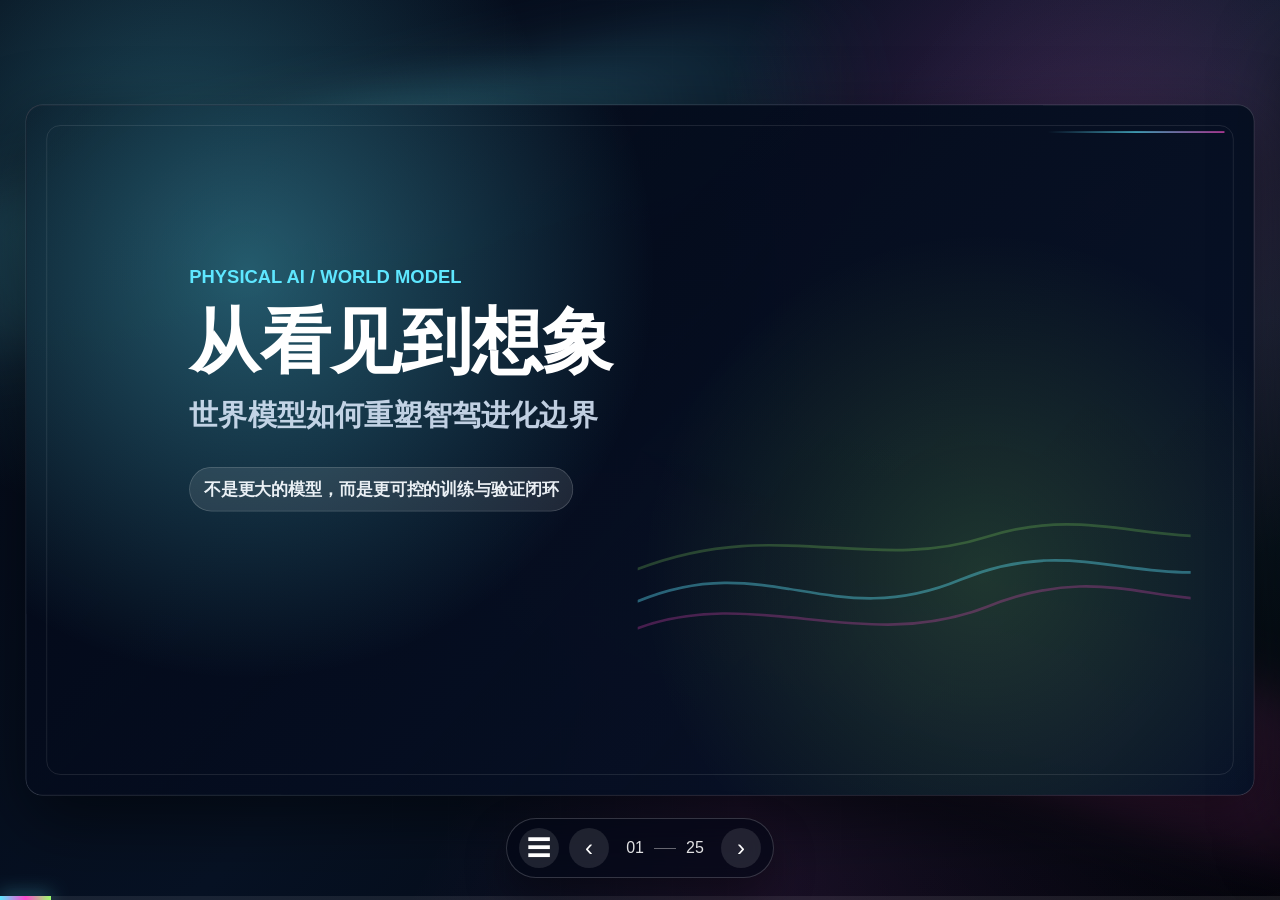
<file: index.html>
<!doctype html>
<html lang="zh-CN">
<head>
  <meta charset="utf-8">
  <meta name="viewport" content="width=device-width, initial-scale=1">
  <meta name="robots" content="noindex,nofollow">
  <title>从看见到想象 - HTML Slides</title>
  <link rel="stylesheet" href="style.css?v=img-ratio-2">
  <link rel="stylesheet" href="print.css?v=img-ratio-2" media="print">
</head>
<body>
  <div class="ambient" aria-hidden="true">
    <span class="beam beam-a"></span>
    <span class="beam beam-b"></span>
    <span class="grid"></span>
  </div>
  <main class="deck-shell">
    <section id="stage" class="stage" aria-live="polite"></section>
    <aside id="toc" class="toc" aria-label="目录">
      <header>
        <span>Deck</span>
        <button id="closeToc" title="关闭目录">×</button>
      </header>
      <div class="toc-list"><button class="toc-item" data-goto="0"><span>01</span><strong>从看见到想象：世界模型如何重塑智驾进化边界</strong></button>
<button class="toc-item" data-goto="1"><span>02</span><strong>这场报告回答五个问题</strong></button>
<button class="toc-item" data-goto="2"><span>03</span><strong>自动驾驶的演进路线与困局</strong></button>
<button class="toc-item" data-goto="3"><span>04</span><strong>自动驾驶架构正在从模块协作走向统一决策</strong></button>
<button class="toc-item" data-goto="4"><span>05</span><strong>性能上限提高，但验证压力同步上升</strong></button>
<button class="toc-item" data-goto="5"><span>06</span><strong>端到端的真正瓶颈是长尾、泛化与物理理解</strong></button>
<button class="toc-item" data-goto="6"><span>07</span><strong>破局必由之路</strong></button>
<button class="toc-item" data-goto="7"><span>08</span><strong>世界模型把被动学习变成可控想象</strong></button>
<button class="toc-item" data-goto="8"><span>09</span><strong>三条世界模型路径，各自解决不同问题</strong></button>
<button class="toc-item" data-goto="9"><span>10</span><strong>把世界模型放进智驾闭环，而不是悬在概念层</strong></button>
<button class="toc-item" data-goto="10"><span>11</span><strong>行业实践与工程挑战</strong></button>
<button class="toc-item" data-goto="11"><span>12</span><strong>头部玩家已把世界模型嵌入训练与验证</strong></button>
<button class="toc-item" data-goto="12"><span>13</span><strong>落地难点是算力、数据、Sim2Real 与安全</strong></button>
<button class="toc-item" data-goto="13"><span>14</span><strong>下一阶段竞争，赢在可落地而非更大模型</strong></button>
<button class="toc-item" data-goto="14"><span>15</span><strong>为什么是天瞳 × 港科大</strong></button>
<button class="toc-item" data-goto="15"><span>16</span><strong>天瞳已有现成产品土壤，不是从零开始</strong></button>
<button class="toc-item" data-goto="16"><span>17</span><strong>量产系统、数据闭环与验证链路已经存在</strong></button>
<button class="toc-item" data-goto="17"><span>18</span><strong>学术侧提供世界模型与边缘智能方法库</strong></button>
<button class="toc-item" data-goto="18"><span>19</span><strong>用一个具象案例展示研究能力的形</strong></button>
<button class="toc-item" data-goto="19"><span>20</span><strong>三条联合攻关主线</strong></button>
<button class="toc-item" data-goto="20"><span>21</span><strong>合作展望</strong></button>
<button class="toc-item" data-goto="21"><span>22</span><strong>从静态模仿到持续进化的闭环飞轮</strong></button>
<button class="toc-item" data-goto="22"><span>23</span><strong>这套组合具备先发优势的四个原因</strong></button>
<button class="toc-item" data-goto="23"><span>24</span><strong>先做三件事，再扩到物理 AI 基础设施</strong></button>
<button class="toc-item" data-goto="24"><span>25</span><strong>感谢倾听</strong></button></div>
    </aside>
    <div class="hud">
      <button id="openToc" title="打开目录">☰</button>
      <button id="prev" title="上一页">‹</button>
      <div class="counter"><span id="current">01</span><i></i><span>25</span></div>
      <button id="next" title="下一页">›</button>
    </div>
    <div class="progress"><span id="progressBar"></span></div>
  </main>
  <script>
    window.DECK_SOURCE = "汇报ppt-v1.1 - Hong.pptx";
    window.DECK_DATA = [{"index":1,"title":"从看见到想象：世界模型如何重塑智驾进化边界","kind":"chapter","elements":[{"type":"text","x":124.25,"y":45.17,"w":1346.42,"h":262.99,"z":4,"text":"从看见到想象——世界模型重塑\n智能驾驶的进化边界","font":62,"color":"#FFFF00","bold":true,"title":true,"card":false,"slide":1,"sourceSlide":1},{"type":"text","x":653.58,"y":506.01,"w":292.83,"h":157.33,"z":5,"text":"报告人：雷虹\n单 位：","font":36,"color":"#C00000","bold":true,"title":false,"card":false,"slide":1,"sourceSlide":1}],"sourceIndex":1,"originalTitle":"从看见到想象——世界模型重塑","layout":"hero","bullets":["Physical AI / World Model","不是更大的模型，而是更可控的训练与验证闭环"],"notes":"结论句：今天讨论的不是更大的模型，而是更可控的训练与验证闭环。\n证据句：自动驾驶从规则链路走向模型闭环后，真正瓶颈变成可验证的世界理解。\n过渡句：先看自动驾驶架构为什么会走到今天的困局。","appendix":["从看见到想象——世界模型重塑 / 智能驾驶的进化边界","报告人：雷虹 / 单 位："],"images":[]},{"index":2,"title":"这场报告回答五个问题","kind":"standard","elements":[{"type":"text","x":401.62,"y":202.52,"w":770.67,"h":57.42,"z":9,"text":"自动驾驶的演进路线与困局","font":36,"color":"#000000","bold":true,"title":false,"card":false,"slide":2,"sourceSlide":2},{"type":"text","x":302.85,"y":197.77,"w":39.44,"h":63.51,"z":13,"text":"1","font":41,"color":null,"bold":true,"title":false,"card":false,"slide":2,"sourceSlide":2},{"type":"text","x":401.62,"y":314.94,"w":789.92,"h":57.58,"z":15,"text":"破局必由之路","font":36,"color":"#000000","bold":true,"title":false,"card":false,"slide":2,"sourceSlide":2},{"type":"text","x":302.85,"y":310.19,"w":48.7,"h":63.5,"z":19,"text":"2","font":41,"color":null,"bold":true,"title":false,"card":false,"slide":2,"sourceSlide":2},{"type":"text","x":401.62,"y":417.77,"w":716.3,"h":57.58,"z":23,"text":"行业实践与工程挑战","font":36,"color":"#000000","bold":true,"title":false,"card":false,"slide":2,"sourceSlide":2},{"type":"text","x":302.85,"y":413.03,"w":48.7,"h":63.52,"z":27,"text":"3","font":41,"color":null,"bold":true,"title":false,"card":false,"slide":2,"sourceSlide":2},{"type":"text","x":401.62,"y":529.02,"w":905.96,"h":57.56,"z":31,"text":"天瞳X港科大：物理AI的产业级科研实践","font":36,"color":"#000000","bold":true,"title":false,"card":false,"slide":2,"sourceSlide":2},{"type":"text","x":302.85,"y":524.28,"w":48.7,"h":63.52,"z":35,"text":"4","font":41,"color":null,"bold":true,"title":false,"card":false,"slide":2,"sourceSlide":2},{"type":"text","x":401.43,"y":640.34,"w":471.7,"h":57.58,"z":39,"text":"合作展望","font":36,"color":"#000000","bold":true,"title":false,"card":false,"slide":2,"sourceSlide":2},{"type":"text","x":302.67,"y":636.67,"w":48.7,"h":63.52,"z":43,"text":"5","font":41,"color":null,"bold":true,"title":false,"card":false,"slide":2,"sourceSlide":2}],"sourceIndex":2,"originalTitle":"自动驾驶的演进路线与困局","layout":"agenda","bullets":["自动驾驶的演进路线与困局","破局必由之路","行业实践与工程挑战","天瞳X港科大：物理AI的产业级科研实践","合作展望"],"notes":"结论句：今天只回答五个问题，按演进、破局、行业、合作与展望展开。\n过渡句：先从自动驾驶系统架构的演进开始。","appendix":["自动驾驶的演进路线与困局","破局必由之路","行业实践与工程挑战","天瞳X港科大：物理AI的产业级科研实践","合作展望"],"images":[]},{"index":3,"title":"自动驾驶的演进路线与困局","kind":"chapter","elements":[{"type":"text","x":325.92,"y":335.28,"w":899.0,"h":97.83,"z":4,"text":"自动驾驶的演进路线与困局","font":62,"color":"#000000","bold":true,"title":false,"card":false,"slide":3,"sourceSlide":3},{"type":"text","x":46.88,"y":367.99,"w":152.81,"h":130.26,"z":5,"text":"01","font":62,"color":"#000000","bold":true,"title":false,"card":false,"slide":3,"sourceSlide":3},{"type":"text","x":46.88,"y":492.35,"w":158.91,"h":41.4,"z":6,"text":"PART ONE","font":24,"color":"#000000","bold":true,"title":false,"card":false,"slide":3,"sourceSlide":3}],"sourceIndex":3,"originalTitle":"自动驾驶的演进路线与困局","layout":"chapter","bullets":[],"notes":"结论句：\n证据句：\n过渡句：\n30秒版本：\nQ&A 风险点：\n需要补充的数据/来源：","appendix":[],"images":[]},{"index":4,"title":"自动驾驶架构正在从模块协作走向统一决策","kind":"standard","elements":[{"type":"image","x":0.0,"y":275.92,"w":1600.0,"h":400.0,"z":3,"src":"assets/media/image10.png","name":"图片 56","sourceSlide":null,"slide":4},{"type":"text","x":177.08,"y":49.12,"w":1307.5,"h":60.42,"z":7,"text":"自动驾驶系统架构演进：从模块化到端到端","font":36,"color":"#C00000","bold":true,"title":true,"card":false,"slide":4,"sourceSlide":4},{"type":"text","x":54.58,"y":50.52,"w":61.68,"h":48.46,"z":15,"text":"01","font":24,"color":null,"bold":true,"title":false,"card":false,"slide":4,"sourceSlide":4},{"type":"text","x":128.42,"y":156.0,"w":680.25,"h":40.33,"z":16,"text":"自动驾驶的演进路线与困局","font":24,"color":null,"bold":true,"title":false,"card":false,"slide":4,"sourceSlide":4},{"type":"image","x":62.92,"y":152.9,"w":47.67,"h":47.67,"z":20,"src":"assets/media/image11.png","name":"图片 20","sourceSlide":null,"slide":4},{"type":"text","x":86.83,"y":216.92,"w":397.08,"h":71.0,"z":24,"text":"模块化架构","font":24,"color":null,"bold":true,"title":false,"card":false,"slide":4,"sourceSlide":4},{"type":"text","x":54.58,"y":226.25,"w":50.08,"h":50.17,"z":25,"text":"1","font":43,"color":null,"bold":false,"title":false,"card":false,"slide":4,"sourceSlide":4},{"type":"text","x":647.75,"y":216.92,"w":396.83,"h":71.0,"z":28,"text":"两段式架构","font":24,"color":null,"bold":true,"title":false,"card":false,"slide":4,"sourceSlide":4},{"type":"text","x":619.75,"y":226.25,"w":50.08,"h":50.17,"z":29,"text":"2","font":43,"color":null,"bold":false,"title":false,"card":false,"slide":4,"sourceSlide":4},{"type":"text","x":1190.58,"y":216.83,"w":396.83,"h":71.0,"z":32,"text":"一段式端到端架构","font":24,"color":null,"bold":true,"title":false,"card":false,"slide":4,"sourceSlide":4},{"type":"text","x":1167.08,"y":226.17,"w":50.08,"h":50.17,"z":33,"text":"3","font":43,"color":null,"bold":false,"title":false,"card":false,"slide":4,"sourceSlide":4},{"type":"text","x":16.42,"y":673.5,"w":569.42,"h":47.58,"z":34,"text":"感知-预测-规划-控制各模块解耦","font":24,"color":null,"bold":false,"title":false,"card":false,"slide":4,"sourceSlide":4},{"type":"text","x":577.58,"y":673.5,"w":427.58,"h":47.58,"z":35,"text":"感知与决策分段融合","font":24,"color":null,"bold":false,"title":false,"card":false,"slide":4,"sourceSlide":4},{"type":"text","x":996.92,"y":673.5,"w":583.67,"h":47.58,"z":36,"text":"one-model传感器输入直出控制信号","font":24,"color":null,"bold":false,"title":false,"card":false,"slide":4,"sourceSlide":4},{"type":"text","x":286.58,"y":788.58,"w":1159.08,"h":60.42,"z":40,"text":"架构演进方向：减少人工规则链路，提升数据驱动决策闭环能力","font":36,"color":null,"bold":false,"title":false,"card":false,"slide":4,"sourceSlide":4},{"type":"image","x":101.25,"y":781.5,"w":72.0,"h":72.0,"z":42,"src":"assets/media/image13.png","name":"图片 54","sourceSlide":null,"slide":4}],"sourceIndex":4,"originalTitle":"自动驾驶系统架构演进：从模块化到端到端","layout":"timeline","bullets":["模块化：感知、预测、规划、控制解耦","两段式：感知与决策分段融合","端到端：传感器输入直出控制信号"],"notes":"结论句：\n证据句：\n过渡句：\n30秒版本：\nQ&A 风险点：\n需要补充的数据/来源：","appendix":["自动驾驶系统架构演进：从模块化到端到端","自动驾驶的演进路线与困局","一段式端到端架构","模块化架构","两段式架构","感知-预测-规划-控制各模块解耦","感知与决策分段融合","one-model传感器输入直出控制信号","架构演进方向：减少人工规则链路，提升数据驱动决策闭环能力"],"images":[{"type":"image","x":0.0,"y":275.92,"w":1600.0,"h":400.0,"z":3,"src":"assets/media/image10.png","name":"图片 56","sourceSlide":null,"slide":4}]},{"index":5,"title":"性能上限提高，但验证压力同步上升","kind":"visual","elements":[{"type":"text","x":177.08,"y":49.12,"w":1307.5,"h":60.42,"z":6,"text":"不同架构优劣对比","font":36,"color":"#C00000","bold":true,"title":true,"card":false,"slide":5,"sourceSlide":5},{"type":"text","x":54.58,"y":50.52,"w":61.68,"h":48.47,"z":14,"text":"01","font":24,"color":null,"bold":true,"title":false,"card":false,"slide":5,"sourceSlide":5},{"type":"image","x":1137.25,"y":181.25,"w":453.67,"h":213.25,"z":17,"src":"assets/media/image15.png","name":"图片 85","sourceSlide":null,"slide":5},{"type":"image","x":674.92,"y":172.92,"w":461.5,"h":221.58,"z":18,"src":"assets/media/image16.png","name":"图片 84","sourceSlide":null,"slide":5},{"type":"image","x":138.17,"y":181.25,"w":533.42,"h":213.25,"z":19,"src":"assets/media/image17.png","name":"图片 66","sourceSlide":null,"slide":5},{"type":"text","x":141.25,"y":125.33,"w":531.08,"h":60.5,"z":20,"text":"模块化","font":36,"color":null,"bold":true,"title":true,"card":false,"slide":5,"sourceSlide":5},{"type":"text","x":674.92,"y":125.42,"w":461.5,"h":60.42,"z":21,"text":"两段式","font":36,"color":null,"bold":true,"title":true,"card":false,"slide":5,"sourceSlide":5},{"type":"text","x":1139.08,"y":125.33,"w":445.08,"h":60.42,"z":22,"text":"一段式（端到端）","font":36,"color":null,"bold":true,"title":true,"card":false,"slide":5,"sourceSlide":5},{"type":"text","x":4.67,"y":229.0,"w":131.92,"h":44.25,"z":27,"text":"架构示意","font":24,"color":null,"bold":false,"title":false,"card":false,"slide":5,"sourceSlide":5},{"type":"image","x":48.75,"y":188.75,"w":40.25,"h":40.25,"z":28,"src":"assets/media/image18.png","name":"图片 16","sourceSlide":null,"slide":5},{"type":"text","x":26.0,"y":473.92,"w":84.58,"h":48.33,"z":30,"text":"优势","font":24,"color":"#376092","bold":false,"title":false,"card":false,"slide":5,"sourceSlide":5},{"type":"image","x":151.83,"y":417.17,"w":32.5,"h":32.5,"z":33,"src":"assets/media/image20.png","name":"图片 23","sourceSlide":null,"slide":5},{"type":"text","x":184.33,"y":403.17,"w":477.67,"h":60.42,"z":34,"text":"可解释性与可调试性强：模块独立，问题易于定位和修复","font":18,"color":null,"bold":false,"title":false,"card":false,"slide":5,"sourceSlide":5},{"type":"image","x":37.5,"y":419.08,"w":61.67,"h":61.67,"z":35,"src":"assets/media/image22.png","name":"图片 49","sourceSlide":null,"slide":5},{"type":"text","x":26.0,"y":698.25,"w":84.58,"h":48.33,"z":37,"text":"劣势","font":24,"color":"#C00000","bold":false,"title":false,"card":false,"slide":5,"sourceSlide":5},{"type":"image","x":151.83,"y":474.08,"w":32.5,"h":32.5,"z":40,"src":"assets/media/image20.png","name":"图片 59","sourceSlide":null,"slide":5},{"type":"text","x":184.33,"y":472.25,"w":477.67,"h":36.17,"z":41,"text":"开发灵活：不同团队可并行开发独立模块","font":18,"color":"#376092","bold":false,"title":false,"card":false,"slide":5,"sourceSlide":5},{"type":"image","x":151.83,"y":518.92,"w":32.5,"h":32.5,"z":44,"src":"assets/media/image20.png","name":"图片 62","sourceSlide":null,"slide":5},{"type":"text","x":184.33,"y":517.08,"w":477.67,"h":36.17,"z":45,"text":"安全冗余：可采用异构算法实现模块间备份","font":18,"color":"#376092","bold":false,"title":false,"card":false,"slide":5,"sourceSlide":5},{"type":"image","x":37.5,"y":637.83,"w":60.42,"h":60.42,"z":47,"src":"assets/media/image24.png","name":"图片 67","sourceSlide":null,"slide":5},{"type":"image","x":151.83,"y":588.58,"w":38.17,"h":38.17,"z":50,"src":"assets/media/image26.png","name":"图片 55","sourceSlide":null,"slide":5},{"type":"text","x":184.33,"y":577.42,"w":477.67,"h":60.42,"z":51,"text":"信息损耗与误差累积：模块间接口导致原始数据细节丢失，误差逐级放大","font":18,"color":"#C00000","bold":false,"title":false,"card":false,"slide":5,"sourceSlide":5},{"type":"text","x":184.33,"y":633.67,"w":477.67,"h":60.42,"z":52,"text":"缺乏全局优化：各模块独立优化，易导致“局部最优，全局次优”","font":18,"color":"#C00000","bold":false,"title":false,"card":false,"slide":5,"sourceSlide":5},{"type":"text","x":184.33,"y":690.0,"w":477.67,"h":60.42,"z":53,"text":"规则难以穷尽：长尾场景需不断添加规则，系统复杂且维护成本高","font":18,"color":"#C00000","bold":false,"title":false,"card":false,"slide":5,"sourceSlide":5},{"type":"image","x":151.83,"y":644.83,"w":38.17,"h":38.17,"z":54,"src":"assets/media/image26.png","name":"图片 79","sourceSlide":null,"slide":5},{"type":"image","x":151.83,"y":701.17,"w":38.17,"h":38.17,"z":55,"src":"assets/media/image26.png","name":"图片 80","sourceSlide":null,"slide":5},{"type":"text","x":184.33,"y":746.33,"w":477.67,"h":60.42,"z":58,"text":"驾驶体验“机械”：基于固定规则，应对复杂场景不够灵活","font":18,"color":"#C00000","bold":false,"title":false,"card":false,"slide":5,"sourceSlide":5},{"type":"image","x":151.83,"y":757.5,"w":38.17,"h":38.17,"z":59,"src":"assets/media/image26.png","name":"图片 81","sourceSlide":null,"slide":5},{"type":"image","x":686.33,"y":408.5,"w":32.5,"h":32.5,"z":63,"src":"assets/media/image20.png","name":"图片 87","sourceSlide":null,"slide":5},{"type":"text","x":718.83,"y":394.5,"w":418.42,"h":60.42,"z":64,"text":"兼顾学习能力与工程可控性：保留 BEV、OCC、目标轨迹等中间表达","font":18,"color":"#376092","bold":false,"title":false,"card":false,"slide":5,"sourceSlide":5},{"type":"image","x":686.33,"y":468.83,"w":32.5,"h":32.5,"z":67,"src":"assets/media/image20.png","name":"图片 90","sourceSlide":null,"slide":5},{"type":"text","x":718.83,"y":467.0,"w":429.83,"h":36.17,"z":68,"text":"协同性强：可对感知与规划进行部分联合优化","font":18,"color":"#376092","bold":false,"title":false,"card":false,"slide":5,"sourceSlide":5},{"type":"image","x":686.33,"y":517.08,"w":32.5,"h":32.5,"z":71,"src":"assets/media/image20.png","name":"图片 93","sourceSlide":null,"slide":5},{"type":"text","x":718.83,"y":515.25,"w":477.67,"h":36.17,"z":72,"text":"调试和验证可行：仍能检查中间结果","font":18,"color":"#376092","bold":false,"title":false,"card":false,"slide":5,"sourceSlide":5},{"type":"image","x":680.58,"y":588.58,"w":38.17,"h":38.17,"z":76,"src":"assets/media/image26.png","name":"图片 97","sourceSlide":null,"slide":5},{"type":"text","x":713.08,"y":577.42,"w":418.42,"h":60.42,"z":77,"text":"存在中间表达瓶颈：如果前一阶段没有表达关键风险，后端规划难以补救；","font":18,"color":"#C00000","bold":false,"title":false,"card":false,"slide":5,"sourceSlide":5},{"type":"image","x":680.58,"y":649.58,"w":38.17,"h":38.17,"z":80,"src":"assets/media/image26.png","name":"图片 101","sourceSlide":null,"slide":5},{"type":"text","x":713.08,"y":638.42,"w":418.42,"h":60.42,"z":81,"text":"数据和算力需求更高：训练复杂度明显大于模块化","font":18,"color":"#C00000","bold":false,"title":false,"card":false,"slide":5,"sourceSlide":5},{"type":"image","x":680.58,"y":710.67,"w":38.17,"h":38.17,"z":84,"src":"assets/media/image26.png","name":"图片 104","sourceSlide":null,"slide":5},{"type":"text","x":713.08,"y":699.5,"w":418.42,"h":60.42,"z":85,"text":"系统边界更模糊：部分问题定位不如传统模块清晰","font":18,"color":"#C00000","bold":false,"title":false,"card":false,"slide":5,"sourceSlide":5},{"type":"image","x":680.58,"y":760.58,"w":38.17,"h":38.17,"z":88,"src":"assets/media/image26.png","name":"图片 107","sourceSlide":null,"slide":5},{"type":"text","x":713.08,"y":761.58,"w":418.42,"h":36.17,"z":89,"text":"性能上限低：没有完全消除人工接口限制","font":18,"color":"#C00000","bold":false,"title":false,"card":false,"slide":5,"sourceSlide":5},{"type":"image","x":1148.67,"y":408.5,"w":32.5,"h":32.5,"z":93,"src":"assets/media/image20.png","name":"图片 111","sourceSlide":null,"slide":5},{"type":"text","x":1181.17,"y":394.5,"w":418.42,"h":60.42,"z":94,"text":"理论性能上限最高：可从原始输入直接学习驾驶行为","font":18,"color":"#376092","bold":false,"title":false,"card":false,"slide":5,"sourceSlide":5},{"type":"image","x":1148.67,"y":469.83,"w":32.5,"h":32.5,"z":97,"src":"assets/media/image20.png","name":"图片 114","sourceSlide":null,"slide":5},{"type":"text","x":1181.17,"y":455.83,"w":418.42,"h":60.42,"z":98,"text":"全局优化能力最强：感知、预测、决策、规划可在统一模型内协同","font":18,"color":"#376092","bold":false,"title":false,"card":false,"slide":5,"sourceSlide":5},{"type":"image","x":1148.67,"y":519.0,"w":32.5,"h":32.5,"z":101,"src":"assets/media/image20.png","name":"图片 119","sourceSlide":null,"slide":5},{"type":"text","x":1181.17,"y":517.17,"w":418.42,"h":36.17,"z":102,"text":"架构简洁：人工设计模块和接口少","font":18,"color":"#376092","bold":false,"title":false,"card":false,"slide":5,"sourceSlide":5},{"type":"image","x":1149.08,"y":583.58,"w":38.17,"h":38.17,"z":106,"src":"assets/media/image26.png","name":"图片 123","sourceSlide":null,"slide":5},{"type":"text","x":1181.58,"y":584.58,"w":418.42,"h":36.17,"z":107,"text":"黑箱程度高：决策逻辑难解释；","font":18,"color":"#C00000","bold":false,"title":false,"card":false,"slide":5,"sourceSlide":5},{"type":"image","x":1149.08,"y":639.25,"w":38.17,"h":38.17,"z":110,"src":"assets/media/image26.png","name":"图片 127","sourceSlide":null,"slide":5},{"type":"text","x":1181.58,"y":628.08,"w":418.42,"h":60.42,"z":111,"text":"安全验证最困难：难以证明模型在开放场景中的行为边界","font":18,"color":"#C00000","bold":false,"title":false,"card":false,"slide":5,"sourceSlide":5},{"type":"image","x":1149.08,"y":706.0,"w":38.17,"h":38.17,"z":114,"src":"assets/media/image26.png","name":"图片 130","sourceSlide":null,"slide":5},{"type":"text","x":1181.58,"y":694.83,"w":418.42,"h":60.42,"z":115,"text":"数据需求极高：依赖海量高质量驾驶数据和闭环反馈","font":18,"color":"#C00000","bold":false,"title":false,"card":false,"slide":5,"sourceSlide":5},{"type":"image","x":1149.08,"y":761.58,"w":38.17,"h":38.17,"z":118,"src":"assets/media/image26.png","name":"图片 134","sourceSlide":null,"slide":5},{"type":"text","x":1183.33,"y":762.58,"w":418.42,"h":36.17,"z":119,"text":"训练与部署算力成本高、工程风险大","font":18,"color":"#C00000","bold":false,"title":false,"card":false,"slide":5,"sourceSlide":5},{"type":"text","x":216.97,"y":826.99,"w":1198.65,"h":56.42,"z":124,"text":"架构越趋向端到端，性能上限提升，但可解释性和安全验证压力同步增加","font":33,"color":null,"bold":false,"title":false,"card":false,"slide":5,"sourceSlide":5},{"type":"image","x":68.17,"y":829.08,"w":48.25,"h":48.25,"z":126,"src":"assets/media/image28.png","name":"图片 144","sourceSlide":null,"slide":5}],"sourceIndex":5,"originalTitle":"不同架构优劣对比","layout":"architecture-matrix","bullets":["模块化：可解释、易调试，但误差累积","两段式：兼顾学习能力与工程可控","端到端：上限最高，但黑箱与验证压力最大"],"notes":"结论句：越趋向端到端，性能上限提升，但安全验证与可解释性压力同步增加。\n30秒版本：不念表格，只讲上限、可解释、验证、工程成本四个维度。","appendix":["不同架构优劣对比","模块化","一段式（端到端）","两段式","架构示意","兼顾学习能力与工程可控性：保留 BEV、OCC、目标轨迹等中间表达","理论性能上限最高：可从原始输入直接学习驾驶行为","可解释性与可调试性强：模块独立，问题易于定位和修复","全局优化能力最强：感知、预测、决策、规划可在统一模型内协同","协同性强：可对感知与规划进行部分联合优化","开发灵活：不同团队可并行开发独立模块","优势","调试和验证可行：仍能检查中间结果","安全冗余：可采用异构算法实现模块间备份","架构简洁：人工设计模块和接口少","信息损耗与误差累积：模块间接口导致原始数据细节丢失，误差逐级放大","存在中间表达瓶颈：如果前一阶段没有表达关键风险，后端规划难以补救；","黑箱程度高：决策逻辑难解释；","安全验证最困难：难以证明模型在开放场景中的行为边界","缺乏全局优化：各模块独立优化，易导致“局部最优，全局次优”","数据和算力需求更高：训练复杂度明显大于模块化","规则难以穷尽：长尾场景需不断添加规则，系统复杂且维护成本高","数据需求极高：依赖海量高质量驾驶数据和闭环反馈","劣势","系统边界更模糊：部分问题定位不如传统模块清晰","驾驶体验“机械”：基于固定规则，应对复杂场景不够灵活","性能上限低：没有完全消除人工接口限制","训练与部署算力成本高、工程风险大","架构越趋向端到端，性能上限提升，但可解释性和安全验证压力同步增加"],"images":[{"type":"image","x":138.17,"y":181.25,"w":533.42,"h":213.25,"z":19,"src":"assets/media/image17.png","name":"图片 66","sourceSlide":null,"slide":5},{"type":"image","x":674.92,"y":172.92,"w":461.5,"h":221.58,"z":18,"src":"assets/media/image16.png","name":"图片 84","sourceSlide":null,"slide":5},{"type":"image","x":1137.25,"y":181.25,"w":453.67,"h":213.25,"z":17,"src":"assets/media/image15.png","name":"图片 85","sourceSlide":null,"slide":5}]},{"index":6,"title":"端到端的真正瓶颈是长尾、泛化与物理理解","kind":"standard","elements":[{"type":"image","x":1099.75,"y":351.33,"w":457.42,"h":392.0,"z":3,"src":"assets/media/image30.png","name":"图片 40","sourceSlide":null,"slide":6},{"type":"text","x":177.08,"y":49.12,"w":1307.5,"h":60.42,"z":7,"text":"一段式（端到端）的现实问题","font":36,"color":"#C00000","bold":true,"title":true,"card":false,"slide":6,"sourceSlide":6},{"type":"text","x":54.58,"y":50.52,"w":61.68,"h":48.47,"z":15,"text":"01","font":24,"color":null,"bold":true,"title":false,"card":false,"slide":6,"sourceSlide":6},{"type":"text","x":48.67,"y":170.17,"w":50.0,"h":50.0,"z":21,"text":"1","font":36,"color":null,"bold":false,"title":false,"card":false,"slide":6,"sourceSlide":6},{"type":"text","x":110.58,"y":171.0,"w":326.5,"h":48.33,"z":22,"text":"Corner Case的天花板","font":24,"color":null,"bold":true,"title":false,"card":false,"slide":6,"sourceSlide":6},{"type":"text","x":48.67,"y":241.5,"w":363.5,"h":44.25,"z":24,"text":"模版学习本质是复制历史","font":24,"color":"#C00000","bold":false,"title":false,"card":false,"slide":6,"sourceSlide":6},{"type":"text","x":48.67,"y":284.92,"w":392.75,"h":96.75,"z":25,"text":"面对未见的危险行人“鬼探头”、异形施工路障等长尾场景，策略失稳风险极高","font":21,"color":null,"bold":false,"title":false,"card":true,"slide":6,"sourceSlide":6},{"type":"text","x":569.08,"y":170.17,"w":50.0,"h":50.0,"z":28,"text":"2","font":36,"color":null,"bold":false,"title":false,"card":false,"slide":6,"sourceSlide":6},{"type":"text","x":631.0,"y":171.0,"w":326.5,"h":48.33,"z":29,"text":"泛化能力掣肘","font":24,"color":null,"bold":true,"title":false,"card":false,"slide":6,"sourceSlide":6},{"type":"text","x":569.08,"y":241.5,"w":402.92,"h":44.25,"z":31,"text":"训练数据的分布就是能力的边界","font":24,"color":"#C00000","bold":false,"title":false,"card":false,"slide":6,"sourceSlide":6},{"type":"text","x":569.08,"y":284.92,"w":392.75,"h":68.5,"z":32,"text":"气候、光照、交通流模式的变迁都会导致模型性能退化","font":21,"color":null,"bold":false,"title":false,"card":false,"slide":6,"sourceSlide":6},{"type":"text","x":1099.67,"y":170.17,"w":50.0,"h":50.0,"z":35,"text":"3","font":36,"color":null,"bold":false,"title":false,"card":false,"slide":6,"sourceSlide":6},{"type":"text","x":1161.58,"y":171.0,"w":326.5,"h":48.33,"z":36,"text":"核心矛盾","font":24,"color":null,"bold":true,"title":false,"card":false,"slide":6,"sourceSlide":6},{"type":"text","x":1099.67,"y":241.5,"w":402.92,"h":44.25,"z":38,"text":"海量数据无法带来物理因果理解","font":24,"color":"#C00000","bold":false,"title":false,"card":false,"slide":6,"sourceSlide":6},{"type":"text","x":1099.67,"y":284.92,"w":392.75,"h":96.75,"z":39,"text":"现有范式叠加海量数据，难以具备理解物理世界因果的能力，只是在不断逼近数据分布的上","font":21,"color":null,"bold":false,"title":false,"card":true,"slide":6,"sourceSlide":6},{"type":"text","x":487.08,"y":800.75,"w":797.33,"h":60.42,"z":43,"text":"问题本质：更多数据不等于真正理解世界","font":36,"color":"#4472C4","bold":false,"title":false,"card":false,"slide":6,"sourceSlide":6},{"type":"image","x":394.42,"y":795.42,"w":72.0,"h":72.0,"z":44,"src":"assets/media/image13.png","name":"图片 54","sourceSlide":null,"slide":6},{"type":"image","x":562.17,"y":351.33,"w":457.33,"h":391.92,"z":45,"src":"assets/media/image32.png","name":"图片 41","sourceSlide":null,"slide":6},{"type":"image","x":30.17,"y":384.42,"w":469.75,"h":352.42,"z":46,"src":"assets/media/image33.png","name":"图片 42","sourceSlide":null,"slide":6}],"sourceIndex":6,"originalTitle":"一段式（端到端）的现实问题","layout":"problem-cards","bullets":["一段式（端到端）的现实问题","Corner Case的天花板","泛化能力掣肘","核心矛盾","模版学习本质是复制历史","训练数据的分布就是能力的边界"],"notes":"结论句：\n证据句：\n过渡句：\n30秒版本：\nQ&A 风险点：\n需要补充的数据/来源：","appendix":["一段式（端到端）的现实问题","Corner Case的天花板","泛化能力掣肘","核心矛盾","模版学习本质是复制历史","训练数据的分布就是能力的边界","海量数据无法带来物理因果理解","面对未见的危险行人“鬼探头”、异形施工路障等长尾场景，策略失稳风险极高","气候、光照、交通流模式的变迁都会导致模型性能退化","现有范式叠加海量数据，难以具备理解物理世界因果的能力，只是在不断逼近数据分布的上","问题本质：更多数据不等于真正理解世界"],"images":[{"type":"image","x":1099.75,"y":351.33,"w":457.42,"h":392.0,"z":3,"src":"assets/media/image30.png","name":"图片 40","sourceSlide":null,"slide":6},{"type":"image","x":562.17,"y":351.33,"w":457.33,"h":391.92,"z":45,"src":"assets/media/image32.png","name":"图片 41","sourceSlide":null,"slide":6},{"type":"image","x":30.17,"y":384.42,"w":469.75,"h":352.42,"z":46,"src":"assets/media/image33.png","name":"图片 42","sourceSlide":null,"slide":6}]},{"index":7,"title":"破局必由之路","kind":"chapter","elements":[{"type":"text","x":330.28,"y":335.12,"w":462.47,"h":97.95,"z":4,"text":"破局必由之路","font":62,"color":"#000000","bold":true,"title":false,"card":false,"slide":7,"sourceSlide":7},{"type":"text","x":46.88,"y":367.99,"w":145.5,"h":130.17,"z":5,"text":"02","font":62,"color":"#000000","bold":true,"title":false,"card":false,"slide":7,"sourceSlide":7},{"type":"text","x":46.88,"y":492.35,"w":158.91,"h":41.4,"z":6,"text":"PART ONE","font":24,"color":"#000000","bold":true,"title":false,"card":false,"slide":7,"sourceSlide":7}],"sourceIndex":7,"originalTitle":"破局必由之路","layout":"chapter","bullets":[],"notes":"结论句：\n证据句：\n过渡句：\n30秒版本：\nQ&A 风险点：\n需要补充的数据/来源：","appendix":[],"images":[]},{"index":8,"title":"世界模型把被动学习变成可控想象","kind":"visual","elements":[{"type":"image","x":1144.08,"y":716.92,"w":426.83,"h":142.33,"z":3,"src":"assets/media/image34.png","name":"图片 147","sourceSlide":null,"slide":8},{"type":"image","x":1155.83,"y":247.5,"w":398.17,"h":199.17,"z":4,"src":"assets/media/image35.png","name":"图片 139","sourceSlide":null,"slide":8},{"type":"text","x":177.08,"y":49.12,"w":1307.5,"h":60.42,"z":8,"text":"智能驾驶的下一跳：从数据拟合走向因果推演","font":36,"color":"#C00000","bold":true,"title":true,"card":false,"slide":8,"sourceSlide":8},{"type":"text","x":54.58,"y":50.52,"w":61.68,"h":48.47,"z":16,"text":"02","font":24,"color":null,"bold":true,"title":false,"card":false,"slide":8,"sourceSlide":8},{"type":"image","x":30.83,"y":614.67,"w":262.58,"h":131.33,"z":20,"src":"assets/media/image36.png","name":"图片 120","sourceSlide":null,"slide":8},{"type":"image","x":336.75,"y":611.83,"w":235.08,"h":122.5,"z":21,"src":"assets/media/image37.png","name":"图片 119","sourceSlide":null,"slide":8},{"type":"image","x":331.17,"y":459.0,"w":235.17,"h":131.33,"z":22,"src":"assets/media/image38.png","name":"图片 118","sourceSlide":null,"slide":8},{"type":"image","x":347.58,"y":214.92,"w":224.25,"h":168.25,"z":23,"src":"assets/media/image39.png","name":"图片 116","sourceSlide":null,"slide":8},{"type":"image","x":8.25,"y":469.33,"w":304.5,"h":101.5,"z":24,"src":"assets/media/image40.png","name":"图片 57","sourceSlide":null,"slide":8},{"type":"text","x":8.25,"y":136.67,"w":304.5,"h":50.08,"z":27,"text":"一端式问题","font":24,"color":null,"bold":false,"title":false,"card":false,"slide":8,"sourceSlide":8},{"type":"image","x":19.08,"y":192.92,"w":38.17,"h":38.17,"z":30,"src":"assets/media/image26.png","name":"图片 8","sourceSlide":null,"slide":8},{"type":"text","x":51.58,"y":194.33,"w":250.42,"h":35.42,"z":31,"text":"ConerCase 的天花板","font":21,"color":"#C00000","bold":true,"title":false,"card":false,"slide":8,"sourceSlide":8},{"type":"image","x":17.67,"y":446.67,"w":38.17,"h":38.17,"z":34,"src":"assets/media/image26.png","name":"图片 40","sourceSlide":null,"slide":8},{"type":"text","x":50.17,"y":448.08,"w":250.42,"h":35.42,"z":35,"text":"泛化能力掣肘","font":21,"color":"#C00000","bold":true,"title":false,"card":false,"slide":8,"sourceSlide":8},{"type":"text","x":322.0,"y":136.67,"w":263.25,"h":50.08,"z":36,"text":"旧范式瓶颈","font":24,"color":null,"bold":false,"title":false,"card":false,"slide":8,"sourceSlide":8},{"type":"text","x":319.0,"y":195.92,"w":269.25,"h":36.17,"z":37,"text":"模仿历史，未见场景无经验","font":18,"color":null,"bold":false,"title":false,"card":false,"slide":8,"sourceSlide":8},{"type":"image","x":19.08,"y":573.67,"w":38.17,"h":38.17,"z":40,"src":"assets/media/image26.png","name":"图片 80","sourceSlide":null,"slide":8},{"type":"text","x":51.58,"y":575.08,"w":250.42,"h":35.42,"z":41,"text":"缺乏物理因果理解","font":21,"color":"#C00000","bold":true,"title":false,"card":false,"slide":8,"sourceSlide":8},{"type":"text","x":341.08,"y":448.67,"w":225.17,"h":36.17,"z":42,"text":"训练分布就是能力边界","font":18,"color":null,"bold":false,"title":false,"card":false,"slide":8,"sourceSlide":8},{"type":"text","x":341.08,"y":575.67,"w":225.17,"h":36.17,"z":43,"text":"只逼近数据相关性上限","font":18,"color":null,"bold":false,"title":false,"card":false,"slide":8,"sourceSlide":8},{"type":"text","x":381.0,"y":363.08,"w":145.25,"h":36.17,"z":44,"text":"数据分布上限","font":18,"color":null,"bold":false,"title":false,"card":false,"slide":8,"sourceSlide":8},{"type":"image","x":19.08,"y":232.08,"w":281.5,"h":198.83,"z":47,"src":"assets/media/image33.png","name":"图片 18","sourceSlide":null,"slide":8},{"type":"text","x":1134.25,"y":136.67,"w":446.33,"h":50.0,"z":48,"text":"获得新能力","font":24,"color":null,"bold":false,"title":false,"card":false,"slide":8,"sourceSlide":8},{"type":"text","x":1191.17,"y":203.92,"w":380.08,"h":36.17,"z":51,"text":"从被动等待数据，变主动制造危险题库","font":18,"color":null,"bold":false,"title":false,"card":false,"slide":8,"sourceSlide":8},{"type":"image","x":1155.83,"y":204.33,"w":35.33,"h":35.33,"z":52,"src":"assets/media/image41.png","name":"图片 137","sourceSlide":null,"slide":8},{"type":"text","x":1191.17,"y":481.0,"w":380.08,"h":36.17,"z":55,"text":"从记住样本，变为学习跨分布不变规律","font":18,"color":null,"bold":false,"title":false,"card":false,"slide":8,"sourceSlide":8},{"type":"image","x":1155.83,"y":481.42,"w":35.33,"h":35.33,"z":56,"src":"assets/media/image41.png","name":"图片 142","sourceSlide":null,"slide":8},{"type":"image","x":1191.17,"y":510.58,"w":336.42,"h":168.25,"z":57,"src":"assets/media/image43.png","name":"图片 143","sourceSlide":null,"slide":8},{"type":"text","x":1191.25,"y":696.25,"w":380.08,"h":36.17,"z":60,"text":"学会“如果⋯就…”的因果决策逻辑","font":18,"color":null,"bold":false,"title":false,"card":false,"slide":8,"sourceSlide":8},{"type":"image","x":1155.92,"y":696.67,"w":35.33,"h":35.33,"z":61,"src":"assets/media/image41.png","name":"图片 146","sourceSlide":null,"slide":8},{"type":"image","x":665.0,"y":725.33,"w":427.17,"h":142.42,"z":64,"src":"assets/media/image44.png","name":"图片 134","sourceSlide":null,"slide":8},{"type":"image","x":652.25,"y":532.5,"w":470.0,"h":156.67,"z":65,"src":"assets/media/image45.png","name":"图片 132","sourceSlide":null,"slide":8},{"type":"image","x":646.17,"y":218.67,"w":480.67,"h":240.33,"z":66,"src":"assets/media/image46.png","name":"图片 130","sourceSlide":null,"slide":8},{"type":"text","x":650.17,"y":136.67,"w":473.67,"h":50.0,"z":68,"text":"物理AI\\世界模型机制","font":24,"color":null,"bold":false,"title":false,"card":false,"slide":8,"sourceSlide":8},{"type":"text","x":717.92,"y":192.92,"w":356.17,"h":36.17,"z":69,"text":"可控生成长尾场景＋零风险交互试错","font":18,"color":null,"bold":false,"title":false,"card":false,"slide":8,"sourceSlide":8},{"type":"text","x":656.5,"y":446.67,"w":461.0,"h":44.0,"z":70,"text":"沙盒仿真环境：可控生成 +安全试错+快速迭代","font":18,"color":null,"bold":false,"title":false,"card":false,"slide":8,"sourceSlide":8},{"type":"text","x":700.5,"y":506.58,"w":391.0,"h":36.17,"z":71,"text":"天气/光照 /交通流连续扰动与反事实训练","font":18,"color":null,"bold":false,"title":false,"card":false,"slide":8,"sourceSlide":8},{"type":"text","x":729.5,"y":696.25,"w":332.92,"h":36.17,"z":72,"text":"状态一动作一结果的世界模型推演","font":18,"color":null,"bold":false,"title":false,"card":false,"slide":8,"sourceSlide":8},{"type":"text","x":110.58,"y":786.58,"w":470.0,"h":76.58,"z":80,"text":"核心结论：物理AI与世界模型，\n把端到端从数据拟合推进到因果推演","font":24,"color":"#4472C4","bold":false,"title":false,"card":false,"slide":8,"sourceSlide":8},{"type":"image","x":30.83,"y":799.83,"w":50.08,"h":50.08,"z":82,"src":"assets/media/image13.png","name":"图片 158","sourceSlide":null,"slide":8}],"sourceIndex":8,"originalTitle":"智能驾驶的下一跳：从数据拟合走向因果推演","layout":"contrast","bullets":["智能驾驶的下一跳：从数据拟合走向因果推演","一端式问题","旧范式瓶颈","物理AI\\世界模型机制","获得新能力","可控生成长尾场景＋零风险交互试错"],"notes":"结论句：\n证据句：\n过渡句：\n30秒版本：\nQ&A 风险点：\n需要补充的数据/来源：","appendix":["智能驾驶的下一跳：从数据拟合走向因果推演","一端式问题","旧范式瓶颈","物理AI\\世界模型机制","获得新能力","可控生成长尾场景＋零风险交互试错","ConerCase 的天花板","模仿历史，未见场景无经验","从被动等待数据，变主动制造危险题库","数据分布上限","沙盒仿真环境：可控生成 +安全试错+快速迭代","泛化能力掣肘","训练分布就是能力边界","从记住样本，变为学习跨分布不变规律","天气/光照 /交通流连续扰动与反事实训练","缺乏物理因果理解","只逼近数据相关性上限","状态一动作一结果的世界模型推演","学会“如果⋯就…”的因果决策逻辑","核心结论：物理AI与世界模型， / 把端到端从数据拟合推进到因果推演"],"images":[{"type":"image","x":646.17,"y":218.67,"w":480.67,"h":240.33,"z":66,"src":"assets/media/image46.png","name":"图片 130","sourceSlide":null,"slide":8},{"type":"image","x":1155.83,"y":247.5,"w":398.17,"h":199.17,"z":4,"src":"assets/media/image35.png","name":"图片 139","sourceSlide":null,"slide":8},{"type":"image","x":652.25,"y":532.5,"w":470.0,"h":156.67,"z":65,"src":"assets/media/image45.png","name":"图片 132","sourceSlide":null,"slide":8},{"type":"image","x":665.0,"y":725.33,"w":427.17,"h":142.42,"z":64,"src":"assets/media/image44.png","name":"图片 134","sourceSlide":null,"slide":8},{"type":"image","x":1144.08,"y":716.92,"w":426.83,"h":142.33,"z":3,"src":"assets/media/image34.png","name":"图片 147","sourceSlide":null,"slide":8},{"type":"image","x":1191.17,"y":510.58,"w":336.42,"h":168.25,"z":57,"src":"assets/media/image43.png","name":"图片 143","sourceSlide":null,"slide":8},{"type":"image","x":19.08,"y":232.08,"w":281.5,"h":198.83,"z":47,"src":"assets/media/image33.png","name":"图片 18","sourceSlide":null,"slide":8},{"type":"image","x":347.58,"y":214.92,"w":224.25,"h":168.25,"z":23,"src":"assets/media/image39.png","name":"图片 116","sourceSlide":null,"slide":8},{"type":"image","x":30.83,"y":614.67,"w":262.58,"h":131.33,"z":20,"src":"assets/media/image36.png","name":"图片 120","sourceSlide":null,"slide":8},{"type":"image","x":8.25,"y":469.33,"w":304.5,"h":101.5,"z":24,"src":"assets/media/image40.png","name":"图片 57","sourceSlide":null,"slide":8},{"type":"image","x":331.17,"y":459.0,"w":235.17,"h":131.33,"z":22,"src":"assets/media/image38.png","name":"图片 118","sourceSlide":null,"slide":8},{"type":"image","x":336.75,"y":611.83,"w":235.08,"h":122.5,"z":21,"src":"assets/media/image37.png","name":"图片 119","sourceSlide":null,"slide":8}]},{"index":9,"title":"三条世界模型路径，各自解决不同问题","kind":"visual","elements":[{"type":"text","x":177.08,"y":49.08,"w":1307.5,"h":60.42,"z":4,"text":"主流世界模型理念对比","font":36,"color":"#C00000","bold":true,"title":true,"card":false,"slide":9,"sourceSlide":9},{"type":"text","x":54.92,"y":50.48,"w":60.99,"h":48.33,"z":12,"text":"02","font":24,"color":null,"bold":true,"title":false,"card":false,"slide":9,"sourceSlide":9},{"type":"text","x":132.17,"y":125.33,"w":472.33,"h":60.5,"z":13,"text":"生成式视觉模拟路线","font":36,"color":null,"bold":true,"title":true,"card":false,"slide":9,"sourceSlide":9},{"type":"text","x":604.17,"y":125.67,"w":472.83,"h":60.42,"z":14,"text":"交互式沙盘推演路线","font":36,"color":null,"bold":true,"title":true,"card":false,"slide":9,"sourceSlide":9},{"type":"text","x":1078.17,"y":126.58,"w":471.58,"h":60.42,"z":15,"text":"抽象认知推理路线","font":36,"color":null,"bold":true,"title":true,"card":false,"slide":9,"sourceSlide":9},{"type":"text","x":26.0,"y":229.0,"w":101.75,"h":84.67,"z":17,"text":"技术\n路线","font":27,"color":"#376092","bold":false,"title":false,"card":false,"slide":9,"sourceSlide":9},{"type":"image","x":48.75,"y":188.75,"w":40.25,"h":40.25,"z":18,"src":"assets/media/image48.png","name":"图片 20","sourceSlide":null,"slide":9},{"type":"text","x":25.92,"y":586.56,"w":84.58,"h":48.3,"z":24,"text":"优势","font":24,"color":"#376092","bold":false,"title":false,"card":false,"slide":9,"sourceSlide":9},{"type":"image","x":37.42,"y":533.5,"w":61.67,"h":59.67,"z":25,"src":"assets/media/image22.png","name":"图片 49","sourceSlide":null,"slide":9},{"type":"text","x":31.0,"y":710.83,"w":84.58,"h":48.33,"z":29,"text":"劣势","font":24,"color":"#C00000","bold":false,"title":false,"card":false,"slide":9,"sourceSlide":9},{"type":"image","x":39.42,"y":659.58,"w":60.42,"h":60.42,"z":30,"src":"assets/media/image24.png","name":"图片 67","sourceSlide":null,"slide":9},{"type":"image","x":48.75,"y":411.33,"w":47.42,"h":47.42,"z":34,"src":"assets/media/image49.png","name":"图片 168","sourceSlide":null,"slide":9},{"type":"text","x":13.0,"y":462.17,"w":124.67,"h":48.33,"z":35,"text":"侧重点","font":27,"color":"#376092","bold":false,"title":false,"card":false,"slide":9,"sourceSlide":9},{"type":"image","x":138.42,"y":530.0,"w":32.5,"h":32.5,"z":50,"src":"assets/media/image20.png","name":"图片 195","sourceSlide":null,"slide":9},{"type":"image","x":138.42,"y":571.83,"w":32.5,"h":32.5,"z":51,"src":"assets/media/image20.png","name":"图片 196","sourceSlide":null,"slide":9},{"type":"image","x":138.42,"y":610.83,"w":32.5,"h":32.5,"z":52,"src":"assets/media/image20.png","name":"图片 197","sourceSlide":null,"slide":9},{"type":"text","x":170.33,"y":528.58,"w":477.67,"h":36.17,"z":53,"text":"视觉效果逼真，细节丰富","font":18,"color":null,"bold":false,"title":false,"card":false,"slide":9,"sourceSlide":9},{"type":"text","x":170.67,"y":568.33,"w":477.67,"h":36.17,"z":54,"text":"支持任意视角与编辑操作","font":18,"color":null,"bold":false,"title":false,"card":false,"slide":9,"sourceSlide":9},{"type":"text","x":172.08,"y":607.75,"w":477.67,"h":36.17,"z":55,"text":"适合内容创造、设计、仿真展示等","font":18,"color":null,"bold":false,"title":false,"card":false,"slide":9,"sourceSlide":9},{"type":"image","x":610.33,"y":531.42,"w":32.5,"h":32.5,"z":58,"src":"assets/media/image20.png","name":"图片 204","sourceSlide":null,"slide":9},{"type":"image","x":610.33,"y":573.25,"w":32.5,"h":32.5,"z":59,"src":"assets/media/image20.png","name":"图片 205","sourceSlide":null,"slide":9},{"type":"image","x":610.33,"y":612.25,"w":32.5,"h":32.5,"z":60,"src":"assets/media/image20.png","name":"图片 206","sourceSlide":null,"slide":9},{"type":"text","x":642.25,"y":530.0,"w":477.67,"h":36.17,"z":61,"text":"实时性强，支持闭环交互","font":18,"color":null,"bold":false,"title":false,"card":false,"slide":9,"sourceSlide":9},{"type":"text","x":642.58,"y":569.75,"w":477.67,"h":36.17,"z":62,"text":"关注动态与物理，更贴近真实世界","font":18,"color":null,"bold":false,"title":false,"card":false,"slide":9,"sourceSlide":9},{"type":"text","x":644.0,"y":609.17,"w":477.67,"h":36.17,"z":63,"text":"适合机器人训练与策略验证","font":18,"color":null,"bold":false,"title":false,"card":false,"slide":9,"sourceSlide":9},{"type":"image","x":1083.25,"y":530.58,"w":32.5,"h":32.5,"z":66,"src":"assets/media/image20.png","name":"图片 211","sourceSlide":null,"slide":9},{"type":"image","x":1083.25,"y":572.42,"w":32.5,"h":32.5,"z":67,"src":"assets/media/image20.png","name":"图片 212","sourceSlide":null,"slide":9},{"type":"image","x":1083.25,"y":611.42,"w":32.5,"h":32.5,"z":68,"src":"assets/media/image20.png","name":"图片 213","sourceSlide":null,"slide":9},{"type":"text","x":1115.17,"y":526.92,"w":477.67,"h":36.17,"z":69,"text":"抽象高效，泛化能力强","font":18,"color":null,"bold":false,"title":false,"card":false,"slide":9,"sourceSlide":9},{"type":"text","x":1115.5,"y":564.75,"w":477.67,"h":36.17,"z":70,"text":"样本效率高，减少对大规模数据依赖","font":18,"color":null,"bold":false,"title":false,"card":false,"slide":9,"sourceSlide":9},{"type":"text","x":1116.92,"y":608.33,"w":477.67,"h":36.17,"z":71,"text":"更接近人类认知的因果理解方式","font":18,"color":null,"bold":false,"title":false,"card":false,"slide":9,"sourceSlide":9},{"type":"text","x":169.5,"y":656.5,"w":477.67,"h":36.17,"z":76,"text":"计算资源消耗大，训练/渲染成本高","font":18,"color":null,"bold":false,"title":false,"card":false,"slide":9,"sourceSlide":9},{"type":"text","x":169.83,"y":696.25,"w":477.67,"h":36.17,"z":77,"text":"物理一致性与长时序稳定性仍具挑战","font":18,"color":null,"bold":false,"title":false,"card":false,"slide":9,"sourceSlide":9},{"type":"text","x":171.25,"y":735.67,"w":477.67,"h":36.17,"z":78,"text":"交互实时性相对较弱","font":18,"color":null,"bold":false,"title":false,"card":false,"slide":9,"sourceSlide":9},{"type":"image","x":138.33,"y":654.5,"w":38.17,"h":38.17,"z":79,"src":"assets/media/image26.png","name":"图片 224","sourceSlide":null,"slide":9},{"type":"image","x":138.33,"y":692.67,"w":38.17,"h":38.17,"z":80,"src":"assets/media/image26.png","name":"图片 225","sourceSlide":null,"slide":9},{"type":"image","x":138.33,"y":730.83,"w":38.17,"h":38.17,"z":81,"src":"assets/media/image26.png","name":"图片 226","sourceSlide":null,"slide":9},{"type":"text","x":639.25,"y":660.08,"w":477.67,"h":36.17,"z":86,"text":"视频预测在长时序上易累积误差","font":18,"color":null,"bold":false,"title":false,"card":false,"slide":9,"sourceSlide":9},{"type":"text","x":639.58,"y":699.83,"w":477.67,"h":36.17,"z":87,"text":"物理引擎学习仍不完美，泛化受限","font":18,"color":null,"bold":false,"title":false,"card":false,"slide":9,"sourceSlide":9},{"type":"text","x":641.0,"y":739.25,"w":477.67,"h":36.17,"z":88,"text":"高质量交互仍需大量算力","font":18,"color":null,"bold":false,"title":false,"card":false,"slide":9,"sourceSlide":9},{"type":"image","x":608.08,"y":658.08,"w":38.17,"h":38.17,"z":89,"src":"assets/media/image26.png","name":"图片 233","sourceSlide":null,"slide":9},{"type":"image","x":608.08,"y":696.25,"w":38.17,"h":38.17,"z":90,"src":"assets/media/image26.png","name":"图片 234","sourceSlide":null,"slide":9},{"type":"image","x":608.08,"y":734.42,"w":38.17,"h":38.17,"z":91,"src":"assets/media/image26.png","name":"图片 235","sourceSlide":null,"slide":9},{"type":"text","x":1112.83,"y":656.5,"w":477.67,"h":36.17,"z":96,"text":"不生成像素，难以直接用于视觉呈现","font":18,"color":null,"bold":false,"title":false,"card":false,"slide":9,"sourceSlide":9},{"type":"text","x":1113.17,"y":696.25,"w":477.67,"h":36.17,"z":97,"text":"训练目标设计复杂，收敛难度高","font":18,"color":null,"bold":false,"title":false,"card":false,"slide":9,"sourceSlide":9},{"type":"text","x":1114.58,"y":735.67,"w":477.67,"h":36.17,"z":98,"text":"工程化与应用落地仍在界期阶段","font":18,"color":null,"bold":false,"title":false,"card":false,"slide":9,"sourceSlide":9},{"type":"image","x":1081.67,"y":654.5,"w":38.17,"h":38.17,"z":99,"src":"assets/media/image26.png","name":"图片 241","sourceSlide":null,"slide":9},{"type":"image","x":1081.67,"y":692.67,"w":38.17,"h":38.17,"z":100,"src":"assets/media/image26.png","name":"图片 242","sourceSlide":null,"slide":9},{"type":"image","x":1081.67,"y":730.83,"w":38.17,"h":38.17,"z":101,"src":"assets/media/image26.png","name":"图片 243","sourceSlide":null,"slide":9},{"type":"text","x":171.17,"y":395.0,"w":477.67,"h":36.17,"z":110,"text":"高保真重建与渲染","font":18,"color":null,"bold":false,"title":false,"card":false,"slide":9,"sourceSlide":9},{"type":"text","x":171.5,"y":434.75,"w":477.67,"h":36.17,"z":111,"text":"可编辑的3D场景与对象","font":18,"color":null,"bold":false,"title":false,"card":false,"slide":9,"sourceSlide":9},{"type":"text","x":172.92,"y":474.17,"w":477.67,"h":36.17,"z":112,"text":"所见即所得的视觉一致性","font":18,"color":null,"bold":false,"title":false,"card":false,"slide":9,"sourceSlide":9},{"type":"text","x":637.5,"y":397.58,"w":477.67,"h":36.17,"z":129,"text":"实时交互与多步预测","font":18,"color":null,"bold":false,"title":false,"card":false,"slide":9,"sourceSlide":9},{"type":"text","x":637.83,"y":437.33,"w":477.67,"h":36.17,"z":130,"text":"物理规律与动态变化","font":18,"color":null,"bold":false,"title":false,"card":false,"slide":9,"sourceSlide":9},{"type":"text","x":639.25,"y":476.75,"w":477.67,"h":36.17,"z":131,"text":"智能体行为与环境反馈闭环","font":18,"color":null,"bold":false,"title":false,"card":false,"slide":9,"sourceSlide":9},{"type":"text","x":1115.33,"y":398.17,"w":477.67,"h":36.17,"z":148,"text":"抽象表征与因果结构学习","font":18,"color":null,"bold":false,"title":false,"card":false,"slide":9,"sourceSlide":9},{"type":"text","x":1115.67,"y":437.92,"w":477.67,"h":36.17,"z":149,"text":"物理逻辑与规律推理","font":18,"color":null,"bold":false,"title":false,"card":false,"slide":9,"sourceSlide":9},{"type":"text","x":1117.08,"y":477.33,"w":477.67,"h":36.17,"z":150,"text":"规划、推理与泛化能力","font":18,"color":null,"bold":false,"title":false,"card":false,"slide":9,"sourceSlide":9},{"type":"image","x":140.75,"y":188.75,"w":449.83,"h":196.5,"z":159,"src":"assets/media/image50.png","name":"图片 3","sourceSlide":null,"slide":9},{"type":"image","x":604.17,"y":187.0,"w":472.33,"h":198.25,"z":160,"src":"assets/media/image51.png","name":"图片 7","sourceSlide":null,"slide":9},{"type":"image","x":1117.25,"y":183.67,"w":372.75,"h":201.17,"z":161,"src":"assets/media/image52.png","name":"图片 9","sourceSlide":null,"slide":9},{"type":"text","x":27.92,"y":836.05,"w":124.67,"h":48.3,"z":165,"text":"团队","font":27,"color":"#376092","bold":false,"title":false,"card":false,"slide":9,"sourceSlide":9},{"type":"image","x":41.75,"y":784.0,"w":53.33,"h":53.33,"z":169,"src":"assets/media/image53.png","name":"图片 85","sourceSlide":null,"slide":9},{"type":"text","x":266.17,"y":826.83,"w":151.17,"h":40.25,"z":170,"text":"李飞飞团队","font":21,"color":"#002060","bold":true,"title":false,"card":false,"slide":9,"sourceSlide":9},{"type":"text","x":718.83,"y":829.67,"w":477.67,"h":40.25,"z":171,"text":"DeepMind团队","font":21,"color":"#002060","bold":true,"title":false,"card":false,"slide":9,"sourceSlide":9},{"type":"text","x":1180.5,"y":828.25,"w":477.67,"h":40.25,"z":172,"text":"Yann LeCun团队","font":21,"color":"#002060","bold":true,"title":false,"card":false,"slide":9,"sourceSlide":9},{"type":"image","x":132.92,"y":778.33,"w":177.92,"h":49.92,"z":173,"src":"assets/media/image55.png","name":"图片 92","sourceSlide":null,"slide":9},{"type":"image","x":608.08,"y":779.91,"w":198.5,"h":47.33,"z":174,"src":"assets/media/image56.jpeg","name":"图片 93","sourceSlide":null,"slide":9},{"type":"image","x":1080.25,"y":778.08,"w":153.18,"h":55.08,"z":175,"src":"assets/media/image57.png","name":"图片 1","sourceSlide":null,"slide":9}],"sourceIndex":9,"originalTitle":"主流世界模型理念对比","layout":"route-stack","bullets":["生成式视觉模拟：高保真重建与可编辑场景","交互式沙盘推演：实时交互与多步预测","抽象认知推理：因果结构、规划与泛化"],"notes":"结论句：\n证据句：\n过渡句：\n30秒版本：\nQ&A 风险点：\n需要补充的数据/来源：","appendix":["主流世界模型理念对比","生成式视觉模拟路线","交互式沙盘推演路线","抽象认知推理路线","技术 / 路线","高保真重建与渲染","实时交互与多步预测","抽象表征与因果结构学习","可编辑的3D场景与对象","物理规律与动态变化","物理逻辑与规律推理","侧重点","所见即所得的视觉一致性","智能体行为与环境反馈闭环","规划、推理与泛化能力","抽象高效，泛化能力强","视觉效果逼真，细节丰富","实时性强，支持闭环交互","样本效率高，减少对大规模数据依赖","支持任意视角与编辑操作","关注动态与物理，更贴近真实世界","优势","适合内容创造、设计、仿真展示等","更接近人类认知的因果理解方式","适合机器人训练与策略验证","计算资源消耗大，训练/渲染成本高","不生成像素，难以直接用于视觉呈现","视频预测在长时序上易累积误差","物理一致性与长时序稳定性仍具挑战","训练目标设计复杂，收敛难度高","物理引擎学习仍不完美，泛化受限","劣势","交互实时性相对较弱","工程化与应用落地仍在界期阶段","高质量交互仍需大量算力","李飞飞团队","Yann LeCun团队","DeepMind团队","团队"],"images":[{"type":"image","x":604.17,"y":187.0,"w":472.33,"h":198.25,"z":160,"src":"assets/media/image51.png","name":"图片 7","sourceSlide":null,"slide":9},{"type":"image","x":140.75,"y":188.75,"w":449.83,"h":196.5,"z":159,"src":"assets/media/image50.png","name":"图片 3","sourceSlide":null,"slide":9},{"type":"image","x":1117.25,"y":183.67,"w":372.75,"h":201.17,"z":161,"src":"assets/media/image52.png","name":"图片 9","sourceSlide":null,"slide":9}]},{"index":10,"title":"把世界模型放进智驾闭环，而不是悬在概念层","kind":"visual","elements":[{"type":"text","x":1306.17,"y":263.92,"w":259.25,"h":146.25,"z":3,"text":"v","font":24,"color":null,"bold":false,"title":false,"card":false,"slide":10,"sourceSlide":10},{"type":"text","x":177.08,"y":49.08,"w":1307.5,"h":60.42,"z":5,"text":"世界模型与自动驾驶的关联性","font":36,"color":"#C00000","bold":true,"title":true,"card":false,"slide":10,"sourceSlide":10},{"type":"text","x":54.58,"y":50.48,"w":61.68,"h":48.47,"z":13,"text":"02","font":24,"color":null,"bold":true,"title":false,"card":false,"slide":10,"sourceSlide":10},{"type":"image","x":74.5,"y":139.5,"w":26.83,"h":26.83,"z":17,"src":"assets/media/image58.png","name":"图片 2","sourceSlide":null,"slide":10},{"type":"text","x":98.58,"y":132.08,"w":144.0,"h":40.25,"z":18,"text":"传感器输入","font":21,"color":null,"bold":true,"title":false,"card":false,"slide":10,"sourceSlide":10},{"type":"image","x":77.67,"y":178.08,"w":28.33,"h":28.33,"z":19,"src":"assets/media/image60.png","name":"图片 5","sourceSlide":null,"slide":10},{"type":"image","x":129.25,"y":178.08,"w":28.33,"h":28.33,"z":20,"src":"assets/media/image62.png","name":"图片 6","sourceSlide":null,"slide":10},{"type":"image","x":219.67,"y":178.08,"w":28.33,"h":28.33,"z":21,"src":"assets/media/image64.png","name":"图片 7","sourceSlide":null,"slide":10},{"type":"image","x":177.08,"y":178.08,"w":28.33,"h":28.33,"z":22,"src":"assets/media/image66.png","name":"图片 8","sourceSlide":null,"slide":10},{"type":"image","x":363.67,"y":142.0,"w":26.92,"h":26.92,"z":32,"src":"assets/media/image68.png","name":"图片 39","sourceSlide":null,"slide":10},{"type":"image","x":536.0,"y":142.0,"w":26.92,"h":26.92,"z":33,"src":"assets/media/image70.png","name":"图片 40","sourceSlide":null,"slide":10},{"type":"image","x":708.33,"y":144.58,"w":26.92,"h":26.92,"z":34,"src":"assets/media/image72.png","name":"图片 41","sourceSlide":null,"slide":10},{"type":"image","x":877.5,"y":142.0,"w":26.92,"h":26.92,"z":35,"src":"assets/media/image74.png","name":"图片 43","sourceSlide":null,"slide":10},{"type":"image","x":1049.83,"y":142.0,"w":26.92,"h":26.92,"z":36,"src":"assets/media/image76.png","name":"图片 44","sourceSlide":null,"slide":10},{"type":"image","x":1221.08,"y":142.0,"w":26.92,"h":26.92,"z":37,"src":"assets/media/image78.png","name":"图片 45","sourceSlide":null,"slide":10},{"type":"image","x":1391.33,"y":142.0,"w":26.92,"h":26.92,"z":38,"src":"assets/media/image80.png","name":"图片 46","sourceSlide":null,"slide":10},{"type":"text","x":380.5,"y":135.17,"w":144.0,"h":40.25,"z":39,"text":"表征构建","font":21,"color":null,"bold":true,"title":false,"card":false,"slide":10,"sourceSlide":10},{"type":"text","x":555.0,"y":136.17,"w":144.0,"h":40.25,"z":40,"text":"状态估计","font":21,"color":null,"bold":true,"title":false,"card":false,"slide":10,"sourceSlide":10},{"type":"text","x":726.42,"y":137.33,"w":144.0,"h":40.25,"z":41,"text":"行为预测","font":21,"color":null,"bold":true,"title":false,"card":false,"slide":10,"sourceSlide":10},{"type":"text","x":895.25,"y":137.17,"w":144.0,"h":40.25,"z":42,"text":"交互推演","font":21,"color":null,"bold":true,"title":false,"card":false,"slide":10,"sourceSlide":10},{"type":"text","x":1070.0,"y":135.58,"w":144.0,"h":40.25,"z":43,"text":"规则决策","font":21,"color":null,"bold":true,"title":false,"card":false,"slide":10,"sourceSlide":10},{"type":"text","x":1241.08,"y":135.0,"w":144.0,"h":40.25,"z":44,"text":"控制执行","font":21,"color":null,"bold":true,"title":false,"card":false,"slide":10,"sourceSlide":10},{"type":"text","x":1410.58,"y":133.83,"w":144.0,"h":40.25,"z":45,"text":"闭环反馈","font":21,"color":null,"bold":true,"title":false,"card":false,"slide":10,"sourceSlide":10},{"type":"text","x":351.92,"y":168.92,"w":145.5,"h":36.17,"z":46,"text":"（几何+语义）","font":18,"color":null,"bold":false,"title":false,"card":false,"slide":10,"sourceSlide":10},{"type":"text","x":507.67,"y":169.42,"w":178.75,"h":36.17,"z":47,"text":"（当前世界状态）","font":18,"color":null,"bold":false,"title":false,"card":false,"slide":10,"sourceSlide":10},{"type":"text","x":696.75,"y":168.42,"w":145.5,"h":36.17,"z":48,"text":"（他车/行人）","font":18,"color":null,"bold":false,"title":false,"card":false,"slide":10,"sourceSlide":10},{"type":"text","x":874.0,"y":170.58,"w":145.5,"h":36.17,"z":49,"text":"（多智能体）","font":18,"color":null,"bold":false,"title":false,"card":false,"slide":10,"sourceSlide":10},{"type":"text","x":1023.0,"y":170.92,"w":167.58,"h":36.17,"z":50,"text":"（ego行为选择）","font":18,"color":null,"bold":false,"title":false,"card":false,"slide":10,"sourceSlide":10},{"type":"text","x":1365.58,"y":168.83,"w":179.08,"h":36.17,"z":51,"text":"（在线分布变化）","font":18,"color":null,"bold":false,"title":false,"card":false,"slide":10,"sourceSlide":10},{"type":"image","x":1234.75,"y":175.25,"w":28.33,"h":28.33,"z":52,"src":"assets/media/image64.png","name":"图片 68","sourceSlide":null,"slide":10},{"type":"image","x":1299.58,"y":174.08,"w":26.92,"h":26.92,"z":53,"src":"assets/media/image82.png","name":"图片 69","sourceSlide":null,"slide":10},{"type":"text","x":60.67,"y":236.75,"w":213.25,"h":44.25,"z":67,"text":"生成式视觉模拟","font":24,"color":null,"bold":true,"title":false,"card":false,"slide":10,"sourceSlide":10},{"type":"text","x":57.17,"y":288.5,"w":221.33,"h":84.67,"z":68,"text":"主责环节：2 + 3\n表征构建 + 状态估计","font":18,"color":null,"bold":true,"title":false,"card":false,"slide":10,"sourceSlide":10},{"type":"text","x":15.83,"y":353.5,"w":287.83,"h":52.33,"z":70,"text":"核心能力\nP(World | Observation)","font":15,"color":null,"bold":false,"title":false,"card":false,"slide":10,"sourceSlide":10},{"type":"text","x":59.5,"y":430.83,"w":213.25,"h":44.25,"z":76,"text":"交互式沙盘推演","font":24,"color":null,"bold":true,"title":false,"card":false,"slide":10,"sourceSlide":10},{"type":"text","x":56.0,"y":482.58,"w":221.33,"h":60.42,"z":77,"text":"主责环节：4 + 5\n行为预测 + 交互推演","font":18,"color":null,"bold":true,"title":false,"card":false,"slide":10,"sourceSlide":10},{"type":"text","x":20.17,"y":545.25,"w":287.83,"h":52.33,"z":79,"text":"核心能力\nP(Future | State，Action)","font":15,"color":null,"bold":false,"title":false,"card":false,"slide":10,"sourceSlide":10},{"type":"text","x":71.67,"y":624.75,"w":213.25,"h":44.25,"z":85,"text":"抽象认知推理","font":24,"color":null,"bold":true,"title":false,"card":false,"slide":10,"sourceSlide":10},{"type":"text","x":54.92,"y":676.5,"w":221.33,"h":84.67,"z":86,"text":"主责环节：6\n规划决策","font":18,"color":null,"bold":false,"title":false,"card":false,"slide":10,"sourceSlide":10},{"type":"text","x":13.58,"y":741.5,"w":287.83,"h":52.33,"z":88,"text":"核心能力\n决策与因果推理","font":15,"color":null,"bold":false,"title":false,"card":false,"slide":10,"sourceSlide":10},{"type":"image","x":292.48,"y":210.9,"w":1015.04,"h":210.04,"z":89,"src":"assets/media/image84.png","name":"图片 12","sourceSlide":null,"slide":10},{"type":"image","x":291.23,"y":422.48,"w":1006.71,"h":191.71,"z":90,"src":"assets/media/image85.png","name":"图片 13","sourceSlide":null,"slide":10},{"type":"image","x":291.98,"y":607.73,"w":1003.37,"h":200.04,"z":91,"src":"assets/media/image86.png","name":"图片 16","sourceSlide":null,"slide":10},{"type":"text","x":1347.17,"y":240.83,"w":179.17,"h":40.17,"z":92,"text":"解决的问题","font":24,"color":null,"bold":true,"title":false,"card":false,"slide":10,"sourceSlide":10},{"type":"text","x":1324.25,"y":288.5,"w":233.0,"h":108.92,"z":93,"text":"遮挡恢复与补全\n高精度3D重建\n长尾场景生成\n感知上限提升","font":18,"color":null,"bold":false,"title":false,"card":true,"slide":10,"sourceSlide":10},{"type":"text","x":1306.17,"y":453.92,"w":259.25,"h":146.25,"z":94,"text":"v","font":24,"color":null,"bold":false,"title":false,"card":false,"slide":10,"sourceSlide":10},{"type":"text","x":1347.17,"y":430.83,"w":179.17,"h":40.17,"z":95,"text":"解决的问题","font":24,"color":null,"bold":true,"title":false,"card":false,"slide":10,"sourceSlide":10},{"type":"text","x":1324.25,"y":478.5,"w":247.58,"h":108.92,"z":96,"text":"多智能体交互建模\n长时序轨迹预测\n风险场景推演\n支持闭环训练（RL/IL）","font":18,"color":null,"bold":false,"title":false,"card":true,"slide":10,"sourceSlide":10},{"type":"text","x":1312.5,"y":639.5,"w":259.25,"h":146.25,"z":97,"text":"v","font":24,"color":null,"bold":false,"title":false,"card":false,"slide":10,"sourceSlide":10},{"type":"text","x":1353.5,"y":616.42,"w":179.17,"h":40.17,"z":98,"text":"解决的问题","font":24,"color":null,"bold":true,"title":false,"card":false,"slide":10,"sourceSlide":10},{"type":"text","x":1330.58,"y":664.08,"w":233.0,"h":108.92,"z":99,"text":"反事实推理\n风险评估与安全约束\n泛化到未见场景\n可解释的决策依据","font":18,"color":null,"bold":false,"title":false,"card":true,"slide":10,"sourceSlide":10},{"type":"text","x":177.09,"y":826.99,"w":1307.58,"h":56.42,"z":103,"text":"高保真视觉（表达）＋物理交互（行动）＋ 抽象认知（理解）= 通用世界模型","font":33,"color":null,"bold":false,"title":false,"card":true,"slide":10,"sourceSlide":10}],"sourceIndex":10,"originalTitle":"世界模型与自动驾驶的关联性","layout":"logic-flow","bullets":["表征构建：传感器输入转成可推演状态","交互推演：展开多智能体未来与风险","决策约束：反事实评估与安全边界检查"],"notes":"结论句：\n证据句：\n过渡句：\n30秒版本：\nQ&A 风险点：\n需要补充的数据/来源：","appendix":["世界模型与自动驾驶的关联性","传感器输入","闭环反馈","控制执行","表征构建","规则决策","状态估计","交互推演","行为预测","（他车/行人）","（在线分布变化）","（几何+语义）","（当前世界状态）","（多智能体）","（ego行为选择）","生成式视觉模拟","解决的问题","主责环节：2 + 3 / 表征构建 + 状态估计","遮挡恢复与补全 / 高精度3D重建 / 长尾场景生成 / 感知上限提升","核心能力 / P(World | Observation)","交互式沙盘推演","多智能体交互建模 / 长时序轨迹预测 / 风险场景推演 / 支持闭环训练（RL/IL）","主责环节：4 + 5 / 行为预测 + 交互推演","核心能力 / P(Future | State，Action)","抽象认知推理","反事实推理 / 风险评估与安全约束 / 泛化到未见场景 / 可解释的决策依据","主责环节：6 / 规划决策","核心能力 / 决策与因果推理","高保真视觉（表达）＋物理交互（行动）＋ 抽象认知（理解）= 通用世界模型"],"images":[{"type":"image","x":292.48,"y":210.9,"w":1015.04,"h":210.04,"z":89,"src":"assets/media/image84.png","name":"图片 12","sourceSlide":null,"slide":10},{"type":"image","x":291.98,"y":607.73,"w":1003.37,"h":200.04,"z":91,"src":"assets/media/image86.png","name":"图片 16","sourceSlide":null,"slide":10},{"type":"image","x":291.23,"y":422.48,"w":1006.71,"h":191.71,"z":90,"src":"assets/media/image85.png","name":"图片 13","sourceSlide":null,"slide":10}]},{"index":11,"title":"行业实践与工程挑战","kind":"chapter","elements":[{"type":"text","x":330.28,"y":335.12,"w":684.62,"h":97.95,"z":4,"text":"行业实践与工程挑战","font":62,"color":"#000000","bold":true,"title":false,"card":false,"slide":11,"sourceSlide":11},{"type":"text","x":46.88,"y":367.99,"w":153.17,"h":130.17,"z":5,"text":"03","font":62,"color":"#000000","bold":true,"title":false,"card":false,"slide":11,"sourceSlide":11},{"type":"text","x":46.88,"y":492.35,"w":158.91,"h":41.4,"z":6,"text":"PART ONE","font":24,"color":"#000000","bold":true,"title":false,"card":false,"slide":11,"sourceSlide":11}],"sourceIndex":11,"originalTitle":"行业实践与工程挑战","layout":"chapter","bullets":[],"notes":"结论句：\n证据句：\n过渡句：\n30秒版本：\nQ&A 风险点：\n需要补充的数据/来源：","appendix":[],"images":[]},{"index":12,"title":"头部玩家已把世界模型嵌入训练与验证","kind":"standard","elements":[{"type":"text","x":177.08,"y":49.12,"w":1307.5,"h":60.42,"z":6,"text":"全球自动驾驶玩家的世界模型实践","font":36,"color":"#C00000","bold":true,"title":true,"card":false,"slide":12,"sourceSlide":12},{"type":"text","x":54.58,"y":50.52,"w":61.68,"h":48.47,"z":14,"text":"03","font":24,"color":null,"bold":true,"title":false,"card":false,"slide":12,"sourceSlide":12},{"type":"text","x":30.58,"y":120.42,"w":1540.75,"h":121.26,"z":15,"text":"维度 | Waymo | Tesla | Wayve | 小鹏 | 理想 | 蔚来","font":16,"color":null,"bold":true,"title":false,"card":true,"slide":12,"sourceSlide":12},{"type":"text","x":30.58,"y":241.68,"w":1540.75,"h":121.26,"z":16,"text":"模型形态 | 显式仿真世界模型 | 隐式世界模型 | 行为世界模型 | VLA 世界模型 | 结构化世界模型 | 云端世界模型","font":16,"color":null,"bold":false,"title":false,"card":true,"slide":12,"sourceSlide":12},{"type":"text","x":30.58,"y":362.94,"w":1540.75,"h":121.26,"z":17,"text":"技术本质 | 生成式物理仿真 | 视频隐式动力学建模 | 端到端策略即世界模型 | 多模态基础模型 | 结构化 BEV 建模 | 仿真 + 车队学习","font":16,"color":null,"bold":false,"title":false,"card":true,"slide":12,"sourceSlide":12},{"type":"text","x":30.58,"y":484.21,"w":1540.75,"h":121.26,"z":18,"text":"核心能力 | 多模态生成长尾场景合成可控仿真 | 视频预测轨迹推演大规模数据学习 | 泛化能力强无需高精地图端到端驾驶 | 语言理解轨迹生成长尾场景补充 | 行为预测轨迹平滑风险建模 | 云端仿真场景回放模型迭代","font":16,"color":null,"bold":false,"title":false,"card":true,"slide":12,"sourceSlide":12},{"type":"text","x":30.58,"y":605.47,"w":1540.75,"h":121.26,"z":19,"text":"优势 | 安全性强可控性强工程化程度高 | 数据规模最大端到端学习能力强 | 泛化强跨域迁移能力强架构简洁 | 模型统一上限高可扩展性强 | 稳定性高舒适性好可靠性强 | 数据闭环强迭代快覆盖场景广","font":16,"color":null,"bold":false,"title":false,"card":true,"slide":12,"sourceSlide":12},{"type":"text","x":30.58,"y":726.74,"w":1540.75,"h":121.26,"z":20,"text":"局限 | 成本高泛化能力相对较弱 | 可解释性弱依赖数据量 | 稳定性依赖训练可控性相对较弱 | 工程复杂训练成本高 | 上限受结构化场景限制 | 实时性依赖云延迟较高","font":16,"color":null,"bold":false,"title":false,"card":true,"slide":12,"sourceSlide":12}],"sourceIndex":12,"originalTitle":"全球自动驾驶玩家的世界模型实践","layout":"player-map","bullets":["全球自动驾驶玩家的世界模型实践","维度 | Waymo | Tesla | Wayve | 小鹏 | 理想 | 蔚来","模型形态 | 显式仿真世界模型 | 隐式世界模型 | 行为世界模型 | VLA 世界模型 | 结构化世界模型 | 云端世界模型","技术本质 | 生成式物理仿真 | 视频隐式动力学建模 | 端到端策略即世界模型 | 多模态基础模型 | 结构化 BEV 建模 | 仿真 + 车队学习","核心能力 | 多模态生成长尾场景合成可控仿真 | 视频预测轨迹推演大规模数据学习 | 泛化能力强无需高精地图端到端驾驶 | 语言理解轨迹生成长尾场景补充 | 行为预测轨迹平滑风险建模 | 云端仿真场景回放模型迭代","优势 | 安全性强可控性强工程化程度高 | 数据规模最大端到端学习能力强 | 泛化强跨域迁移能力强架构简洁 | 模型统一上限高可扩展性强 | 稳定性高舒适性好可靠性强 | 数据闭环强迭代快覆盖场景广"],"notes":"结论句：\n证据句：\n过渡句：\n30秒版本：\nQ&A 风险点：\n需要补充的数据/来源：","appendix":["全球自动驾驶玩家的世界模型实践","维度 | Waymo | Tesla | Wayve | 小鹏 | 理想 | 蔚来","模型形态 | 显式仿真世界模型 | 隐式世界模型 | 行为世界模型 | VLA 世界模型 | 结构化世界模型 | 云端世界模型","技术本质 | 生成式物理仿真 | 视频隐式动力学建模 | 端到端策略即世界模型 | 多模态基础模型 | 结构化 BEV 建模 | 仿真 + 车队学习","核心能力 | 多模态生成长尾场景合成可控仿真 | 视频预测轨迹推演大规模数据学习 | 泛化能力强无需高精地图端到端驾驶 | 语言理解轨迹生成长尾场景补充 | 行为预测轨迹平滑风险建模 | 云端仿真场景回放模型迭代","优势 | 安全性强可控性强工程化程度高 | 数据规模最大端到端学习能力强 | 泛化强跨域迁移能力强架构简洁 | 模型统一上限高可扩展性强 | 稳定性高舒适性好可靠性强 | 数据闭环强迭代快覆盖场景广","局限 | 成本高泛化能力相对较弱 | 可解释性弱依赖数据量 | 稳定性依赖训练可控性相对较弱 | 工程复杂训练成本高 | 上限受结构化场景限制 | 实时性依赖云延迟较高"],"images":[]},{"index":13,"title":"落地难点是算力、数据、Sim2Real 与安全","kind":"dense","elements":[{"type":"text","x":177.08,"y":49.12,"w":1307.5,"h":60.42,"z":6,"text":"行业共同面临的工程化难点","font":36,"color":"#C00000","bold":true,"title":true,"card":false,"slide":13,"sourceSlide":13},{"type":"text","x":54.58,"y":50.52,"w":61.68,"h":48.47,"z":14,"text":"03","font":24,"color":null,"bold":true,"title":false,"card":false,"slide":13,"sourceSlide":13},{"type":"text","x":115.58,"y":141.92,"w":233.17,"h":48.33,"z":16,"text":"车端算力约束","font":24,"color":null,"bold":true,"title":false,"card":false,"slide":13,"sourceSlide":13},{"type":"text","x":55.0,"y":188.58,"w":358.17,"h":40.25,"z":17,"text":"实时闭环与模型复杂度的矛盾","font":21,"color":null,"bold":false,"title":false,"card":false,"slide":13,"sourceSlide":13},{"type":"text","x":59.25,"y":331.67,"w":351.92,"h":175.58,"z":18,"text":"核心问题：\n模型规模大\n多传感器高纬度输入\n云端模型难以下沉部署","font":24,"color":null,"bold":true,"title":false,"card":true,"slide":13,"sourceSlide":13},{"type":"image","x":72.08,"y":243.17,"w":73.92,"h":73.92,"z":19,"src":"assets/media/image87.png","name":"图片 64","sourceSlide":null,"slide":13},{"type":"text","x":146.0,"y":238.58,"w":289.58,"h":84.67,"z":20,"text":"功耗：<100W～500W\n延迟：20～50ms闭环\n散热：车规级可靠性","font":18,"color":null,"bold":false,"title":false,"card":true,"slide":13,"sourceSlide":13},{"type":"text","x":463.25,"y":140.25,"w":295.33,"h":48.33,"z":24,"text":"关键数据筛选与配比","font":24,"color":null,"bold":true,"title":false,"card":false,"slide":13,"sourceSlide":13},{"type":"text","x":434.58,"y":188.58,"w":358.17,"h":40.25,"z":25,"text":"长尾分布下的“有效数据稀缺”","font":21,"color":null,"bold":false,"title":false,"card":false,"slide":13,"sourceSlide":13},{"type":"text","x":432.92,"y":374.25,"w":351.92,"h":175.58,"z":26,"text":"核心问题：\n数据多≠有效数据多\n世界模型对数据质量极敏感\n多任务对数据分布要求不同","font":24,"color":null,"bold":true,"title":false,"card":true,"slide":13,"sourceSlide":13},{"type":"text","x":815.92,"y":142.08,"w":371.58,"h":48.33,"z":30,"text":"Sim2Real“最后一公里”","font":24,"color":null,"bold":true,"title":false,"card":false,"slide":13,"sourceSlide":13},{"type":"text","x":809.58,"y":188.75,"w":358.17,"h":40.25,"z":31,"text":"仿真优秀≠现实可用","font":21,"color":null,"bold":false,"title":false,"card":false,"slide":13,"sourceSlide":13},{"type":"text","x":816.5,"y":362.75,"w":351.92,"h":217.92,"z":32,"text":"核心问题：\n物理建模误差\n传感器噪声分布差异\n行为分布差异\n长尾极端场景不可穷尽","font":24,"color":null,"bold":true,"title":false,"card":true,"slide":13,"sourceSlide":13},{"type":"text","x":1208.17,"y":142.17,"w":376.58,"h":48.33,"z":36,"text":"模型可解释性与安全兜底","font":24,"color":null,"bold":true,"title":false,"card":false,"slide":13,"sourceSlide":13},{"type":"text","x":1202.67,"y":188.83,"w":358.17,"h":40.25,"z":37,"text":"黑盒决策带来的安全与合规挑战","font":21,"color":null,"bold":false,"title":false,"card":false,"slide":13,"sourceSlide":13},{"type":"text","x":1201.58,"y":333.42,"w":351.92,"h":175.58,"z":38,"text":"核心问题：\n决策路径不可追踪\n无法解释“为什么刹车/变道”\n安全认证与责任界定困难","font":24,"color":null,"bold":true,"title":false,"card":true,"slide":13,"sourceSlide":13},{"type":"image","x":563.67,"y":251.92,"w":120.0,"h":120.0,"z":39,"src":"assets/media/image89.png","name":"图片 1","sourceSlide":null,"slide":13},{"type":"text","x":437.75,"y":236.42,"w":150.5,"h":53.75,"z":40,"text":"正常场景>99%","font":18,"color":"#00B050","bold":false,"title":false,"card":false,"slide":13,"sourceSlide":13},{"type":"text","x":669.83,"y":266.75,"w":150.5,"h":53.75,"z":41,"text":"一般风险\n场景~1%","font":18,"color":null,"bold":false,"title":false,"card":false,"slide":13,"sourceSlide":13},{"type":"text","x":427.58,"y":313.75,"w":143.08,"h":53.75,"z":42,"text":"关键风险场景<<1%","font":18,"color":"#C00000","bold":false,"title":false,"card":false,"slide":13,"sourceSlide":13},{"type":"image","x":827.42,"y":267.5,"w":138.83,"h":90.33,"z":43,"src":"assets/media/image91.jpeg","name":"图片 6","sourceSlide":null,"slide":13},{"type":"image","x":1015.17,"y":263.42,"w":142.92,"h":97.92,"z":44,"src":"assets/media/image92.jpeg","name":"图片 7","sourceSlide":null,"slide":13},{"type":"text","x":970.67,"y":292.33,"w":42.75,"h":40.25,"z":45,"text":"≠","font":21,"color":null,"bold":false,"title":false,"card":false,"slide":13,"sourceSlide":13},{"type":"text","x":832.67,"y":235.17,"w":144.42,"h":36.17,"z":46,"text":"Simulation","font":18,"color":null,"bold":false,"title":false,"card":false,"slide":13,"sourceSlide":13},{"type":"text","x":1014.42,"y":233.5,"w":144.42,"h":36.17,"z":47,"text":"Real World","font":18,"color":null,"bold":false,"title":false,"card":false,"slide":13,"sourceSlide":13},{"type":"image","x":1269.42,"y":238.58,"w":215.17,"h":94.0,"z":48,"src":"assets/media/image93.png","name":"图片 12","sourceSlide":null,"slide":13},{"type":"text","x":60.75,"y":514.58,"w":351.92,"h":175.58,"z":49,"text":"应对方向：\n模型蒸馏与剪枝\n隐空间世界模型\n事件触发式推理","font":24,"color":"#4472C4","bold":true,"title":false,"card":true,"slide":13,"sourceSlide":13},{"type":"text","x":433.33,"y":554.58,"w":351.92,"h":175.58,"z":50,"text":"应对方向：\n风险感知采样\n主动学习 + 不确定性挖掘\n模型内循环的数据筛选","font":24,"color":"#4472C4","bold":true,"title":false,"card":true,"slide":13,"sourceSlide":13},{"type":"text","x":818.75,"y":574.08,"w":351.92,"h":217.92,"z":51,"text":"应对方向：\n域随机化\n真实数据闭环校准\n世界模型残差学习 / 在线自适应","font":24,"color":"#4472C4","bold":true,"title":false,"card":true,"slide":13,"sourceSlide":13},{"type":"text","x":1210.08,"y":518.75,"w":351.92,"h":260.33,"z":52,"text":"应对方向：\n混合架构（ML + Rule-Based)\n安全盾\n不确定性估计 / 轨迹约束检查","font":24,"color":"#4472C4","bold":true,"title":false,"card":true,"slide":13,"sourceSlide":13},{"type":"text","x":72.06,"y":830.99,"w":1436.04,"h":56.42,"z":56,"text":"世界模型在自动驾驶的落地受限于算力、数据、安全三角约束","font":33,"color":null,"bold":true,"title":false,"card":false,"slide":13,"sourceSlide":13}],"sourceIndex":13,"originalTitle":"行业共同面临的工程化难点","layout":"constraint-matrix","bullets":["车端算力约束","关键数据筛选与配比","Sim2Real 最后一公里","模型可解释性与安全兜底"],"notes":"结论句：\n证据句：\n过渡句：\n30秒版本：\nQ&A 风险点：\n需要补充的数据/来源：","appendix":["行业共同面临的工程化难点","关键数据筛选与配比","车端算力约束","Sim2Real“最后一公里”","模型可解释性与安全兜底","实时闭环与模型复杂度的矛盾","长尾分布下的“有效数据稀缺”","仿真优秀≠现实可用","黑盒决策带来的安全与合规挑战","Real World","Simulation","正常场景>99%","功耗：<100W～500W / 延迟：20～50ms闭环 / 散热：车规级可靠性","一般风险 / 场景~1%","关键风险场景<<1%","核心问题： / 模型规模大 / 多传感器高纬度输入 / 云端模型难以下沉部署","核心问题： / 决策路径不可追踪 / 无法解释“为什么刹车/变道” / 安全认证与责任界定困难","核心问题： / 物理建模误差 / 传感器噪声分布差异 / 行为分布差异 / 长尾极端场景不可穷尽","核心问题： / 数据多≠有效数据多 / 世界模型对数据质量极敏感 / 多任务对数据分布要求不同","应对方向： / 模型蒸馏与剪枝 / 隐空间世界模型 / 事件触发式推理","应对方向： / 混合架构（ML + Rule-Based) / 安全盾 / 不确定性估计 / 轨迹约束检查","应对方向： / 风险感知采样 / 主动学习 + 不确定性挖掘 / 模型内循环的数据筛选","应对方向： / 域随机化 / 真实数据闭环校准 / 世界模型残差学习 / 在线自适应","世界模型在自动驾驶的落地受限于算力、数据、安全三角约束"],"images":[{"type":"image","x":1269.42,"y":238.58,"w":215.17,"h":94.0,"z":48,"src":"assets/media/image93.png","name":"图片 12","sourceSlide":null,"slide":13}]},{"index":14,"title":"下一阶段竞争，赢在可落地而非更大模型","kind":"standard","elements":[{"type":"text","x":177.08,"y":49.12,"w":1307.5,"h":60.42,"z":6,"text":"CalmCar在行业竞争中的差异化定位","font":36,"color":"#C00000","bold":true,"title":true,"card":false,"slide":14,"sourceSlide":14},{"type":"text","x":54.92,"y":50.52,"w":61.0,"h":48.33,"z":14,"text":"03","font":24,"color":null,"bold":true,"title":false,"card":false,"slide":14,"sourceSlide":14},{"type":"text","x":649.92,"y":444.92,"w":182.08,"h":84.67,"z":18,"text":"工程化落地与量产能力","font":24,"color":null,"bold":false,"title":false,"card":false,"slide":14,"sourceSlide":14},{"type":"text","x":660.58,"y":323.58,"w":144.75,"h":48.33,"z":20,"text":"算力约束","font":24,"color":null,"bold":true,"title":false,"card":false,"slide":14,"sourceSlide":14},{"type":"text","x":783.5,"y":562.42,"w":144.75,"h":48.33,"z":21,"text":"安全合规","font":24,"color":null,"bold":true,"title":false,"card":false,"slide":14,"sourceSlide":14},{"type":"text","x":555.25,"y":561.58,"w":144.75,"h":48.33,"z":22,"text":"数据质量","font":24,"color":null,"bold":true,"title":false,"card":false,"slide":14,"sourceSlide":14},{"type":"text","x":84.9,"y":810.99,"w":1436.04,"h":56.42,"z":29,"text":"行业竞争正在从”谁的模型更大“转向”谁能在算力、数据、安全三角约束下稳定落地","font":33,"color":null,"bold":true,"title":false,"card":true,"slide":14,"sourceSlide":14},{"type":"text","x":289.75,"y":661.42,"w":902.5,"h":63.0,"z":30,"text":"在三角约束下实现稳定、可持续的\n自动驾驶世界模型落地","font":24,"color":"#C00000","bold":true,"title":false,"card":false,"slide":14,"sourceSlide":14},{"type":"text","x":160.42,"y":522.0,"w":261.58,"h":38.0,"z":31,"text":"可部署系统优先","font":24,"color":"#FFFFFF","bold":true,"title":false,"card":false,"slide":14,"sourceSlide":14},{"type":"text","x":1091.25,"y":515.83,"w":290.67,"h":38.0,"z":32,"text":"数据-模型-部署闭环","font":24,"color":"#FFFFFF","bold":true,"title":false,"card":false,"slide":14,"sourceSlide":14},{"type":"text","x":152.0,"y":311.0,"w":322.17,"h":38.0,"z":33,"text":"场景驱动的能力收敛","font":24,"color":"#FFFFFF","bold":true,"title":false,"card":false,"slide":14,"sourceSlide":14},{"type":"text","x":153.83,"y":365.67,"w":283.08,"h":143.33,"z":35,"text":"聚焦高速、园区、ODD等可规模化落地场景，快速形成可交付能力","font":24,"color":null,"bold":false,"title":false,"card":false,"slide":14,"sourceSlide":14},{"type":"text","x":163.83,"y":574.75,"w":252.5,"h":143.33,"z":39,"text":"从车端算力出发，设计可落地的模型架构与推理链路，强调工程可行性","font":24,"color":null,"bold":false,"title":false,"card":false,"slide":14,"sourceSlide":14},{"type":"text","x":1039.17,"y":305.5,"w":277.58,"h":38.0,"z":40,"text":"安全工程体系完备","font":24,"color":"#FFFFFF","bold":true,"title":false,"card":false,"slide":14,"sourceSlide":14},{"type":"text","x":1088.42,"y":359.5,"w":306.17,"h":143.33,"z":41,"text":"构建多层安全冗余与兜底机制，满足功能安全与合规要求，保障量产稳定性","font":24,"color":null,"bold":false,"title":false,"card":false,"slide":14,"sourceSlide":14},{"type":"text","x":1097.0,"y":568.58,"w":291.17,"h":143.33,"z":42,"text":"自建数据体系与仿真平台，形成闭环迭代，持续提升模型效果与繁花能力","font":24,"color":null,"bold":false,"title":false,"card":false,"slide":14,"sourceSlide":14},{"type":"text","x":84.67,"y":116.42,"w":1466.0,"h":143.42,"z":43,"text":"CalmCar核心优势：领先的工程及量产能力积累\n覆盖全供应链的丰富经验积累，具备为客户提供最优化解决方案的强大能力（如兼容较低算力硬件的高性价比量产解决方案）\n客户通常无需进行概念验证测试，大多数项目一次性工程研发流程亦被简化","font":24,"color":"#000000","bold":true,"title":false,"card":true,"slide":14,"sourceSlide":14}],"sourceIndex":14,"originalTitle":"CalmCar在行业竞争中的差异化定位","layout":"capability-radar","bullets":["CalmCar在行业竞争中的差异化定位","CalmCar核心优势：领先的工程及量产能力积累 / 覆盖全供应链的丰富经验积累，具备为客户提供最优化解决方案的强大能力（如兼容较低算力硬件的高性价比量产解决方案） / 客户通常无需进行概念验证测试，大多数项目一次性工程研发流程亦被简化","安全工程体系完备","场景驱动的能力收敛","算力约束","构建多层安全冗余与兜底机制，满足功能安全与合规要求，保障量产稳定性"],"notes":"结论句：\n证据句：\n过渡句：\n30秒版本：\nQ&A 风险点：\n需要补充的数据/来源：","appendix":["CalmCar在行业竞争中的差异化定位","CalmCar核心优势：领先的工程及量产能力积累 / 覆盖全供应链的丰富经验积累，具备为客户提供最优化解决方案的强大能力（如兼容较低算力硬件的高性价比量产解决方案） / 客户通常无需进行概念验证测试，大多数项目一次性工程研发流程亦被简化","安全工程体系完备","场景驱动的能力收敛","算力约束","构建多层安全冗余与兜底机制，满足功能安全与合规要求，保障量产稳定性","聚焦高速、园区、ODD等可规模化落地场景，快速形成可交付能力","工程化落地与量产能力","数据-模型-部署闭环","可部署系统优先","数据质量","安全合规","自建数据体系与仿真平台，形成闭环迭代，持续提升模型效果与繁花能力","从车端算力出发，设计可落地的模型架构与推理链路，强调工程可行性","在三角约束下实现稳定、可持续的 / 自动驾驶世界模型落地","行业竞争正在从”谁的模型更大“转向”谁能在算力、数据、安全三角约束下稳定落地"],"images":[]},{"index":15,"title":"为什么是天瞳 × 港科大","kind":"chapter","elements":[{"type":"text","x":325.92,"y":246.31,"w":839.24,"h":186.81,"z":4,"text":"天瞳X港科大：\n物理AI的产业级科研实践","font":62,"color":"#000000","bold":true,"title":false,"card":false,"slide":15,"sourceSlide":15},{"type":"text","x":46.88,"y":367.99,"w":152.81,"h":130.26,"z":5,"text":"04","font":62,"color":"#000000","bold":true,"title":false,"card":false,"slide":15,"sourceSlide":15},{"type":"text","x":46.88,"y":492.35,"w":176.16,"h":41.4,"z":6,"text":"PART FOUR","font":24,"color":"#000000","bold":true,"title":false,"card":false,"slide":15,"sourceSlide":15}],"sourceIndex":15,"originalTitle":"天瞳X港科大：","layout":"chapter","bullets":["天瞳X港科大： / 物理AI的产业级科研实践"],"notes":"结论句：\n证据句：\n过渡句：\n30秒版本：\nQ&A 风险点：\n需要补充的数据/来源：","appendix":["天瞳X港科大： / 物理AI的产业级科研实践"],"images":[]},{"index":16,"title":"天瞳已有现成产品土壤，不是从零开始","kind":"standard","elements":[{"type":"text","x":174.72,"y":41.89,"w":1384.42,"h":60.42,"z":6,"text":"天瞳在自动驾驶领域的研究基础","font":36,"color":"#C00000","bold":true,"title":true,"card":false,"slide":16,"sourceSlide":16},{"type":"text","x":52.23,"y":43.29,"w":61.68,"h":48.47,"z":14,"text":"04","font":24,"color":null,"bold":true,"title":false,"card":false,"slide":16,"sourceSlide":16},{"type":"text","x":660.48,"y":132.51,"w":244.82,"h":38.03,"z":16,"text":"系统解决方案","font":24,"color":"#FFFFFF","bold":true,"title":false,"card":false,"slide":16,"sourceSlide":16},{"type":"image","x":443.5,"y":184.8,"w":327.0,"h":150.03,"z":25,"src":"assets/media/image94.png","name":"图片 20","sourceSlide":null,"slide":16},{"type":"image","x":77.46,"y":184.72,"w":328.07,"h":150.03,"z":26,"src":"assets/media/image95.png","name":"图片 24","sourceSlide":null,"slide":16},{"type":"text","x":95.83,"y":424.6,"w":309.5,"h":373.24,"z":31,"text":"天瞳提供自研的基于视觉、超声、雷达感知融合的泊车系统解决方案，功能涵盖高、中、低阶应用场景，包括全景影像 (AVM)，超声泊车辅助 (PDC)，后向自动紧急制动 (RAEB)，循迹倒车 (TBA)，自动泊车 (APA)，遥控泊车 (RPA)，记忆泊车 (LAPA) 和代客泊车 (AVP) 等。","font":21,"color":null,"bold":false,"title":false,"card":true,"slide":16,"sourceSlide":16},{"type":"text","x":822.38,"y":424.6,"w":298.08,"h":388.4,"z":32,"text":"天瞳提供覆盖 DMS (驾驶员状态监测) 与 OMS (乘员监测) 的智能座舱整体解决方案，融合多模态感知与交互技术，全面提升驾乘安全性与智能体验。系统已满足 DDAW、ADDW 等国际主流市场安全标准要求，兼容Euro NCAP 安全评级规范，适用于多类车型的座舱域控制器平台集成。","font":21,"color":null,"bold":false,"title":false,"card":true,"slide":16,"sourceSlide":16},{"type":"text","x":1172.03,"y":424.6,"w":309.58,"h":109.04,"z":33,"text":"基于周视感知和激光雷达感知融合的全栈 L4 级自动驾驶系统。","font":21,"color":null,"bold":false,"title":false,"card":false,"slide":16,"sourceSlide":16},{"type":"text","x":460.92,"y":424.6,"w":309.58,"h":214.71,"z":34,"text":"CCPilot 高速行车系统是一套基于自研 360° 环绕感知系统的自动驾驶解决方案，支持多种 L2-L3 级别自动驾驶功能，包括 ACC (自适应巡航控制),LKA (车道保持辅助),AEB (自动紧急制动) LCC (车道居中控制),NOA (领航辅助驾驶) 等。","font":21,"color":null,"bold":false,"title":false,"card":true,"slide":16,"sourceSlide":16},{"type":"text","x":1185.71,"y":534.05,"w":282.22,"h":160.61,"z":35,"text":"可一站式交付或自行运营车队\n商业化方案聚焦于自动驾驶出租车、卡车、接驳巴士和环卫车","font":21,"color":null,"bold":false,"title":false,"card":true,"slide":16,"sourceSlide":16},{"type":"image","x":805.51,"y":183.51,"w":327.42,"h":152.67,"z":36,"src":"assets/media/image96.png","name":"图片 31","sourceSlide":null,"slide":16},{"type":"image","x":1268.57,"y":202.38,"w":178.47,"h":110.18,"z":38,"src":"assets/media/image97.png","name":"图片 69","sourceSlide":null,"slide":16},{"type":"image","x":1203.57,"y":239.43,"w":115.86,"h":86.02,"z":39,"src":"assets/media/image98.png","name":"图片 57","sourceSlide":null,"slide":16},{"type":"text","x":100.46,"y":353.23,"w":285.55,"h":44.43,"z":40,"text":"泊车辅助系统 (L2-L3)","font":24,"color":"#FFFFFF","bold":true,"title":false,"card":false,"slide":16,"sourceSlide":16},{"type":"text","x":397.0,"y":353.66,"w":403.0,"h":44.43,"z":41,"text":"行车辅助驾驶系统 (L2-L3)","font":24,"color":"#FFFFFF","bold":true,"title":false,"card":false,"slide":16,"sourceSlide":16},{"type":"text","x":870.97,"y":353.66,"w":182.9,"h":44.43,"z":42,"text":"智能座舱","font":24,"color":"#FFFFFF","bold":true,"title":false,"card":false,"slide":16,"sourceSlide":16},{"type":"text","x":1155.29,"y":353.23,"w":323.0,"h":44.43,"z":43,"text":"未来出行服务(L4)","font":24,"color":"#FFFFFF","bold":true,"title":false,"card":false,"slide":16,"sourceSlide":16}],"sourceIndex":16,"originalTitle":"天瞳在自动驾驶领域的研究基础","layout":"product-wall","bullets":["天瞳在自动驾驶领域的研究基础","系统解决方案","泊车辅助系统 (L2-L3)","未来出行服务(L4)","行车辅助驾驶系统 (L2-L3)","智能座舱"],"notes":"结论句：\n证据句：\n过渡句：\n30秒版本：\nQ&A 风险点：\n需要补充的数据/来源：","appendix":["天瞳在自动驾驶领域的研究基础","系统解决方案","泊车辅助系统 (L2-L3)","未来出行服务(L4)","行车辅助驾驶系统 (L2-L3)","智能座舱","天瞳提供自研的基于视觉、超声、雷达感知融合的泊车系统解决方案，功能涵盖高、中、低阶应用场景，包括全景影像 (AVM)，超声泊车辅助 (PDC)，后向自动紧急制动 (RAEB)，循迹倒车 (TBA)，自动泊车 (APA)，遥控泊车 (RPA)，记忆泊车 (LAPA) 和代客泊车 (AVP) 等。","CCPilot 高速行车系统是一套基于自研 360° 环绕感知系统的自动驾驶解决方案，支持多种 L2-L3 级别自动驾驶功能，包括 ACC (自适应巡航控制),LKA (车道保持辅助),AEB (自动紧急制动) LCC (车道居中控制),NOA (领航辅助驾驶) 等。","天瞳提供覆盖 DMS (驾驶员状态监测) 与 OMS (乘员监测) 的智能座舱整体解决方案，融合多模态感知与交互技术，全面提升驾乘安全性与智能体验。系统已满足 DDAW、ADDW 等国际主流市场安全标准要求，兼容Euro NCAP 安全评级规范，适用于多类车型的座舱域控制器平台集成。","基于周视感知和激光雷达感知融合的全栈 L4 级自动驾驶系统。","可一站式交付或自行运营车队 / 商业化方案聚焦于自动驾驶出租车、卡车、接驳巴士和环卫车"],"images":[{"type":"image","x":805.51,"y":183.51,"w":327.42,"h":152.67,"z":36,"src":"assets/media/image96.png","name":"图片 31","sourceSlide":null,"slide":16},{"type":"image","x":77.46,"y":184.72,"w":328.07,"h":150.03,"z":26,"src":"assets/media/image95.png","name":"图片 24","sourceSlide":null,"slide":16},{"type":"image","x":443.5,"y":184.8,"w":327.0,"h":150.03,"z":25,"src":"assets/media/image94.png","name":"图片 20","sourceSlide":null,"slide":16},{"type":"image","x":1268.57,"y":202.38,"w":178.47,"h":110.18,"z":38,"src":"assets/media/image97.png","name":"图片 69","sourceSlide":null,"slide":16}]},{"index":17,"title":"量产系统、数据闭环与验证链路已经存在","kind":"standard","elements":[{"type":"text","x":174.72,"y":41.89,"w":1384.42,"h":60.42,"z":7,"text":"天瞳在自动驾驶领域的研究基础","font":36,"color":"#C00000","bold":true,"title":true,"card":false,"slide":17,"sourceSlide":17},{"type":"text","x":52.23,"y":43.29,"w":61.68,"h":48.47,"z":15,"text":"04","font":24,"color":null,"bold":true,"title":false,"card":false,"slide":17,"sourceSlide":17},{"type":"text","x":76.79,"y":218.3,"w":445.2,"h":606.92,"z":17,"text":"天瞳量产系统\n多级别场景覆盖：从 L2/L2+ 辅助驾驶，到 L4 无人巴士、Robotaxi、无人重卡等未来出行业务，天瞳具备横跨量产乘用车与低速/开放道路无人驾驶的场景基础。\n多硬件平台适配能力：天瞳方案已适配 TI、NVIDIA、地平线等芯片平台，其工程能力不是只在高算力实验平台上成立，而是能面向不同车端算力、成本和量产约束做系统落地。\n规模化客户与部署基础：超400万车辆装备天瞳系统，运营城市超11个，Tier1s and OEMs客户超20家","font":24,"color":null,"bold":true,"title":false,"card":true,"slide":17,"sourceSlide":17},{"type":"text","x":660.48,"y":132.51,"w":244.82,"h":38.03,"z":18,"text":"核心能力","font":24,"color":"#FFFFFF","bold":true,"title":false,"card":false,"slide":17,"sourceSlide":17},{"type":"text","x":560.29,"y":218.03,"w":443.06,"h":643.27,"z":21,"text":"数据闭环与场景挖掘体系\n数据采集与回传：量产车和L4运营车辆持续产生真实道路数据，包括常规驾驶数据、异常事件、接管片段、功能边界场景、复杂交通交互等。\n高价值场景筛选：从海量数据中筛选真正有训练价值的样本，例如：鬼探头、异形障碍物、施工绕行、复杂路口、环岛、无保护左转、恶劣天气、非结构化窄路、交通流博弈等。\n场景标签与重构：将原始数据组织为可训练、可验证的场景资产，包括 ODD边界、道路结构、交通参与者行为、风险等级、接管原因、模型失败类型等。","font":24,"color":null,"bold":true,"title":false,"card":true,"slide":17,"sourceSlide":17},{"type":"text","x":1043.79,"y":218.97,"w":445.19,"h":649.33,"z":22,"text":"端到端模型的工程化部署经验\n算法链路演进：从CNN-based多摄融合，逐步演进到BEV-based空间表征，并进一步探索Drive E2E端到端架构，为世界模型与策略学习奠定工程基础。\n多传感器融合与冗余体系：天瞳方案覆盖摄像头、激光雷达、毫米波雷达等，具备感知冗余、控制冗余、底盘冗余、供电冗余、远程驾驶接管等安全体系，为模型实践提供工程边界与安全保障。\n从模型到系统的验证能力：端到端模型并非完成训练即可部署，还需经过多阶段验证。天瞳已有量产项目和 L4 运营项目，可承接端到端模型从实验室算法到真实道路系统的工程化验证链路。","font":24,"color":null,"bold":true,"title":false,"card":true,"slide":17,"sourceSlide":17}],"sourceIndex":17,"originalTitle":"天瞳在自动驾驶领域的研究基础","layout":"evidence-cards","bullets":["天瞳在自动驾驶领域的研究基础","核心能力","数据闭环与场景挖掘体系 / 数据采集与回传：量产车和L4运营车辆持续产生真实道路数据，包括常规驾驶数据、异常事件、接管片段、功能边界场景、复杂交通交互等。 / 高价值场景筛选：从海量数据中筛选真正有训练价值的样本，例如：鬼探头、异形障碍物、施工绕行、复杂路口、环岛、无保护左转、恶劣天气、非结构化窄路、交通流博弈等。 / 场景标签与重构：将原始数据组织为可训练、可验证的场景资产，包括 ODD边界、道路结构、交通参与者行为、风险等级、接管原因、模型失败类型等。","天瞳量产系统 / 多级别场景覆盖：从 L2/L2+ 辅助驾驶，到 L4 无人巴士、Robotaxi、无人重卡等未来出行业务，天瞳具备横跨量产乘用车与低速/开放道路无人驾驶的场景基础。 / 多硬件平台适配能力：天瞳方案已适配 TI、NVIDIA、地平线等芯片平台，其工程能力不是只在高算力实验平台上成立，而是能面向不同车端算力、成本和量产约束做系统落地。 / 规模化客户与部署基础：超400万车辆装备天瞳系统，运营城市超11个，Tier1s and OEMs客户超20家","端到端模型的工程化部署经验 / 算法链路演进：从CNN-based多摄融合，逐步演进到BEV-based空间表征，并进一步探索Drive E2E端到端架构，为世界模型与策略学习奠定工程基础。 / 多传感器融合与冗余体系：天瞳方案覆盖摄像头、激光雷达、毫米波雷达等，具备感知冗余、控制冗余、底盘冗余、供电冗余、远程驾驶接管等安全体系，为模型实践提供工程边界与安全保障。 / 从模型到系统的验证能力：端到端模型并非完成训练即可部署，还需经过多阶段验证。天瞳已有量产项目和 L4 运营项目，可承接端到端模型从实验室算法到真实道路系统的工程化验证链路。"],"notes":"结论句：\n证据句：\n过渡句：\n30秒版本：\nQ&A 风险点：\n需要补充的数据/来源：","appendix":["天瞳在自动驾驶领域的研究基础","核心能力","数据闭环与场景挖掘体系 / 数据采集与回传：量产车和L4运营车辆持续产生真实道路数据，包括常规驾驶数据、异常事件、接管片段、功能边界场景、复杂交通交互等。 / 高价值场景筛选：从海量数据中筛选真正有训练价值的样本，例如：鬼探头、异形障碍物、施工绕行、复杂路口、环岛、无保护左转、恶劣天气、非结构化窄路、交通流博弈等。 / 场景标签与重构：将原始数据组织为可训练、可验证的场景资产，包括 ODD边界、道路结构、交通参与者行为、风险等级、接管原因、模型失败类型等。","天瞳量产系统 / 多级别场景覆盖：从 L2/L2+ 辅助驾驶，到 L4 无人巴士、Robotaxi、无人重卡等未来出行业务，天瞳具备横跨量产乘用车与低速/开放道路无人驾驶的场景基础。 / 多硬件平台适配能力：天瞳方案已适配 TI、NVIDIA、地平线等芯片平台，其工程能力不是只在高算力实验平台上成立，而是能面向不同车端算力、成本和量产约束做系统落地。 / 规模化客户与部署基础：超400万车辆装备天瞳系统，运营城市超11个，Tier1s and OEMs客户超20家","端到端模型的工程化部署经验 / 算法链路演进：从CNN-based多摄融合，逐步演进到BEV-based空间表征，并进一步探索Drive E2E端到端架构，为世界模型与策略学习奠定工程基础。 / 多传感器融合与冗余体系：天瞳方案覆盖摄像头、激光雷达、毫米波雷达等，具备感知冗余、控制冗余、底盘冗余、供电冗余、远程驾驶接管等安全体系，为模型实践提供工程边界与安全保障。 / 从模型到系统的验证能力：端到端模型并非完成训练即可部署，还需经过多阶段验证。天瞳已有量产项目和 L4 运营项目，可承接端到端模型从实验室算法到真实道路系统的工程化验证链路。"],"images":[]},{"index":18,"title":"学术侧提供世界模型与边缘智能方法库","kind":"standard","elements":[{"type":"text","x":174.72,"y":41.89,"w":1384.42,"h":60.42,"z":6,"text":"郭嵩教授团队简介","font":36,"color":"#C00000","bold":true,"title":true,"card":false,"slide":18,"sourceSlide":18},{"type":"text","x":52.23,"y":43.29,"w":61.68,"h":48.47,"z":14,"text":"04","font":24,"color":null,"bold":true,"title":false,"card":false,"slide":18,"sourceSlide":18},{"type":"text","x":112.34,"y":116.32,"w":1379.16,"h":60.59,"z":15,"text":"港科大郭嵩教授团队——世界模型与边缘智能领域的国际领军力量","font":36,"color":null,"bold":true,"title":true,"card":false,"slide":18,"sourceSlide":18},{"type":"image","x":760.91,"y":483.1,"w":80.0,"h":113.33,"z":20,"src":"assets/media/image99.png","name":"Image 1","sourceSlide":null,"slide":18},{"type":"text","x":72.25,"y":210.9,"w":459.58,"h":316.14,"z":21,"text":"郭嵩教授，现任香港科技大学计算机科学与工程系教授，教育部长江学者讲席教授，加拿大工程院院士，欧洲科学院院士，IEEE Fellow，长期深耕分布式系统与机器学习系统领域，近年来在世界模型与强化学习方向取得突破性进展，学术影响力享誉国际。","font":24,"color":null,"bold":false,"title":false,"card":true,"slide":18,"sourceSlide":18},{"type":"text","x":1069.42,"y":210.9,"w":459.58,"h":315.47,"z":24,"text":"团队研发的高效训练技术，可以精准解决世界模型在车端的算力瓶颈与实时性挑战，具备将前沿算法转化为产业级系统的完整方法论。","font":24,"color":null,"bold":false,"title":false,"card":true,"slide":18,"sourceSlide":18},{"type":"image","x":262.28,"y":483.1,"w":80.0,"h":113.33,"z":27,"src":"assets/media/image99.png","name":"Image 2","sourceSlide":null,"slide":18},{"type":"image","x":1259.53,"y":483.1,"w":80.0,"h":113.33,"z":28,"src":"assets/media/image99.png","name":"Image 3","sourceSlide":null,"slide":18},{"type":"text","x":167.27,"y":626.01,"w":270.03,"h":44.43,"z":29,"text":"学术地位与研究方向","font":24,"color":"#2C3741","bold":false,"title":false,"card":false,"slide":18,"sourceSlide":18},{"type":"text","x":706.86,"y":626.01,"w":190.12,"h":44.43,"z":31,"text":"核心技术突破","font":24,"color":"#2C3741","bold":false,"title":false,"card":false,"slide":18,"sourceSlide":18},{"type":"text","x":575.58,"y":186.73,"w":450.67,"h":360.42,"z":32,"text":"其领导的普适智能实验室（PEILab）长期深耕边缘人工智能、大语言模型、机器学习系统及具身智能前沿，在世界模型构建、像素级高保真视频生成与基于模型的强化学习方向取得一系列基础性与开创性成果。","font":24,"color":null,"bold":false,"title":false,"card":true,"slide":18,"sourceSlide":18},{"type":"text","x":1204.48,"y":626.01,"w":190.12,"h":44.43,"z":33,"text":"工程转化能力","font":24,"color":"#2C3741","bold":false,"title":false,"card":false,"slide":18,"sourceSlide":18},{"type":"image","x":883.29,"y":694.96,"w":172.97,"h":147.84,"z":36,"src":"assets/media/image100.png","name":"Picture 2","sourceSlide":null,"slide":18},{"type":"text","x":1056.26,"y":708.48,"w":191.86,"h":121.17,"z":37,"text":"Pervasive\nIntelligence\nLab","font":24,"color":"#6E747A","bold":false,"title":false,"card":true,"slide":18,"sourceSlide":18},{"type":"image","x":387.33,"y":686.68,"w":106.85,"h":164.38,"z":40,"src":"assets/media/image101.png","name":"图形 51","sourceSlide":null,"slide":18},{"type":"text","x":494.18,"y":708.48,"w":326.24,"h":121.17,"z":41,"text":"THE HONG KONG\nUNIVERSITY OF SCIENCE\nAND TECHNOLOGY","font":24,"color":"#6E747A","bold":false,"title":false,"card":true,"slide":18,"sourceSlide":18}],"sourceIndex":18,"originalTitle":"郭嵩教授团队简介","layout":"profile","bullets":["郭嵩教授团队简介","港科大郭嵩教授团队——世界模型与边缘智能领域的国际领军力量","其领导的普适智能实验室（PEILab）长期深耕边缘人工智能、大语言模型、机器学习系统及具身智能前沿，在世界模型构建、像素级高保真视频生成与基于模型的强化学习方向取得一系列基础性与开创性成果。","郭嵩教授，现任香港科技大学计算机科学与工程系教授，教育部长江学者讲席教授，加拿大工程院院士，欧洲科学院院士，IEEE Fellow，长期深耕分布式系统与机器学习系统领域，近年来在世界模型与强化学习方向取得突破性进展，学术影响力享誉国际。","团队研发的高效训练技术，可以精准解决世界模型在车端的算力瓶颈与实时性挑战，具备将前沿算法转化为产业级系统的完整方法论。","学术地位与研究方向"],"notes":"结论句：\n证据句：\n过渡句：\n30秒版本：\nQ&A 风险点：\n需要补充的数据/来源：","appendix":["郭嵩教授团队简介","港科大郭嵩教授团队——世界模型与边缘智能领域的国际领军力量","其领导的普适智能实验室（PEILab）长期深耕边缘人工智能、大语言模型、机器学习系统及具身智能前沿，在世界模型构建、像素级高保真视频生成与基于模型的强化学习方向取得一系列基础性与开创性成果。","郭嵩教授，现任香港科技大学计算机科学与工程系教授，教育部长江学者讲席教授，加拿大工程院院士，欧洲科学院院士，IEEE Fellow，长期深耕分布式系统与机器学习系统领域，近年来在世界模型与强化学习方向取得突破性进展，学术影响力享誉国际。","团队研发的高效训练技术，可以精准解决世界模型在车端的算力瓶颈与实时性挑战，具备将前沿算法转化为产业级系统的完整方法论。","学术地位与研究方向","核心技术突破","工程转化能力","THE HONG KONG / UNIVERSITY OF SCIENCE / AND TECHNOLOGY","Pervasive / Intelligence / Lab"],"images":[{"type":"image","x":883.29,"y":694.96,"w":172.97,"h":147.84,"z":36,"src":"assets/media/image100.png","name":"Picture 2","sourceSlide":null,"slide":18}]},{"index":19,"title":"用一个具象案例展示研究能力的形","kind":"standard","elements":[{"type":"text","x":174.72,"y":41.89,"w":1384.42,"h":60.59,"z":6,"text":"在世界模型领域的核心成果","font":36,"color":"#C00000","bold":true,"title":true,"card":false,"slide":19,"sourceSlide":20},{"type":"text","x":52.23,"y":43.29,"w":61.68,"h":48.47,"z":14,"text":"04","font":24,"color":null,"bold":true,"title":false,"card":false,"slide":19,"sourceSlide":20},{"type":"text","x":112.34,"y":116.32,"w":1379.16,"h":60.59,"z":15,"text":"代表性成果——IRASim","font":36,"color":null,"bold":true,"title":true,"card":false,"slide":19,"sourceSlide":20},{"type":"image","x":197.92,"y":190.15,"w":1196.42,"h":663.67,"z":16,"src":"assets/media/image103.png","name":"图片 20","sourceSlide":null,"slide":19},{"type":"image","x":205.66,"y":203.97,"w":1188.68,"h":649.85,"z":17,"src":"assets/media/image104.png","name":"图片 19","sourceSlide":null,"slide":19}],"sourceIndex":20,"originalTitle":"在世界模型领域的核心成果","layout":"case-image","bullets":["在世界模型领域的核心成果","代表性成果——IRASim"],"notes":"结论句：\n证据句：\n过渡句：\n30秒版本：\nQ&A 风险点：\n需要补充的数据/来源：","appendix":["在世界模型领域的核心成果","代表性成果——IRASim"],"images":[{"type":"image","x":197.92,"y":190.15,"w":1196.42,"h":663.67,"z":16,"src":"assets/media/image103.png","name":"图片 20","sourceSlide":null,"slide":19},{"type":"image","x":205.66,"y":203.97,"w":1188.68,"h":649.85,"z":17,"src":"assets/media/image104.png","name":"图片 19","sourceSlide":null,"slide":19}]},{"index":20,"title":"三条联合攻关主线","kind":"visual","elements":[{"type":"image","x":570.91,"y":181.19,"w":451.98,"h":354.86,"z":3,"src":"assets/media/image105.png","name":"Picture 118","sourceSlide":null,"slide":20},{"type":"text","x":174.72,"y":41.89,"w":1384.42,"h":60.42,"z":7,"text":"双方合作锚点","font":36,"color":"#C00000","bold":true,"title":true,"card":false,"slide":20,"sourceSlide":21},{"type":"text","x":52.23,"y":43.29,"w":61.68,"h":48.47,"z":15,"text":"04","font":24,"color":null,"bold":true,"title":false,"card":false,"slide":20,"sourceSlide":21},{"type":"text","x":112.34,"y":116.32,"w":1379.16,"h":60.59,"z":16,"text":"双方合作锚点——面向量产智驾的世界模型技术闭环","font":36,"color":null,"bold":true,"title":true,"card":false,"slide":20,"sourceSlide":21},{"type":"image","x":76.1,"y":190.15,"w":440.01,"h":346.27,"z":21,"src":"assets/media/image106.png","name":"Image 5","sourceSlide":null,"slide":20},{"type":"image","x":96.61,"y":200.16,"w":54.57,"h":50.13,"z":22,"src":"assets/media/image107.png","name":"Image 7","sourceSlide":null,"slide":20},{"type":"text","x":94.82,"y":203.19,"w":67.19,"h":28.65,"z":23,"text":"01","font":27,"color":"#FFFFFF","bold":true,"title":false,"card":false,"slide":20,"sourceSlide":21},{"type":"text","x":158.64,"y":205.1,"w":336.75,"h":59.35,"z":24,"text":"面向量产车低算力约束的抽象空间世界模型","font":24,"color":"#C00000","bold":false,"title":false,"card":false,"slide":20,"sourceSlide":21},{"type":"text","x":87.51,"y":264.58,"w":417.97,"h":262.3,"z":26,"text":"世界模型不能只追求生成效果，还需满足车端算力、延迟、功耗、安全冗余等量产约束。\n天瞳提供量产硬件平台、多芯片适配经验与实车验证环境；港科大提供世界模型预训练、模型压缩、边缘智能与高效推理方法；双方共同探索“轻量化、可部署、可验证”的智驾世界模型架构。","font":18,"color":null,"bold":false,"title":false,"card":true,"slide":20,"sourceSlide":21},{"type":"image","x":1088.66,"y":163.07,"w":440.01,"h":372.04,"z":31,"src":"assets/media/image106.png","name":"Image 5","sourceSlide":null,"slide":20},{"type":"image","x":1109.17,"y":173.82,"w":54.57,"h":53.86,"z":32,"src":"assets/media/image107.png","name":"Image 7","sourceSlide":null,"slide":20},{"type":"text","x":1106.45,"y":177.36,"w":67.19,"h":52.09,"z":33,"text":"02","font":24,"color":"#FFFFFF","bold":true,"title":false,"card":false,"slide":20,"sourceSlide":21},{"type":"text","x":1175.86,"y":170.21,"w":352.81,"h":63.76,"z":34,"text":"基于世界模型的强化学习（MBRL）策略自我进化框架","font":24,"color":"#C00000","bold":false,"title":false,"card":false,"slide":20,"sourceSlide":21},{"type":"text","x":1096.52,"y":229.09,"w":440.01,"h":298.65,"z":35,"text":"以世界模型作为低风险、可交互的“内部训练场”，将策略探索、失败学习和反事实推演前移到模型空间。\n天瞳提供真实驾驶任务、接管片段、失败案例、评价指标和安全边界；港科大探索世界模型驱动的策略优化、与自纠错学习方法；双方共同构建“模型内训练—策略优化—实车验证—数据回传”的策略进化闭环。","font":18,"color":null,"bold":false,"title":false,"card":true,"slide":20,"sourceSlide":21},{"type":"image","x":436.17,"y":538.42,"w":755.19,"h":202.75,"z":42,"src":"assets/media/image106.png","name":"Image 5","sourceSlide":null,"slide":20},{"type":"text","x":478.5,"y":548.14,"w":115.32,"h":16.78,"z":43,"text":"01","font":27,"color":"#FFFFFF","bold":true,"title":false,"card":false,"slide":20,"sourceSlide":21},{"type":"text","x":527.49,"y":552.85,"w":577.96,"h":34.75,"z":44,"text":"Sim2Real稳健迁移验证体系","font":24,"color":"#C00000","bold":false,"title":false,"card":false,"slide":20,"sourceSlide":21},{"type":"text","x":438.44,"y":583.5,"w":750.75,"h":153.24,"z":45,"text":"长尾场景低频、高危、难采集，是自动驾驶安全能力提升的关键瓶颈；天瞳依托量产数据闭环进行场景挖掘、风险分级、场景定义和真实数据锚定；港科大提供场景生成、交互推演、物理一致性建模与 Sim2Real 稳健迁移方法。\n双方共同建设“场景挖掘—按需生成—自动回归测试—实车验证反馈”的验证体系。","font":18,"color":null,"bold":false,"title":false,"card":true,"slide":20,"sourceSlide":21},{"type":"image","x":455.86,"y":545.28,"w":54.57,"h":50.13,"z":46,"src":"assets/media/image107.png","name":"Image 7","sourceSlide":null,"slide":20},{"type":"text","x":452.85,"y":546.71,"w":67.19,"h":48.47,"z":47,"text":"03","font":27,"color":"#FFFFFF","bold":true,"title":false,"card":false,"slide":20,"sourceSlide":21},{"type":"text","x":131.8,"y":756.07,"w":1359.7,"h":138.24,"z":51,"text":"合作核心\n以天瞳真实产业场景和工程验证体系为牵引，以港科大世界模型与强化学习方法为支撑，\n共同打通“量产约束定义—世界模型构建—策略自我进化—长尾场景验证—实车反馈迭代”的产业级闭环。","font":30,"color":"#C00000","bold":false,"title":false,"card":true,"slide":20,"sourceSlide":21}],"sourceIndex":21,"originalTitle":"双方合作锚点","layout":"cooperation-flow","bullets":["轻量世界模型","MBRL 策略自我进化","Sim2Real 稳健迁移"],"notes":"结论句：\n证据句：\n过渡句：\n30秒版本：\nQ&A 风险点：\n需要补充的数据/来源：","appendix":["双方合作锚点","双方合作锚点——面向量产智驾的世界模型技术闭环","基于世界模型的强化学习（MBRL）策略自我进化框架","面向量产车低算力约束的抽象空间世界模型","以世界模型作为低风险、可交互的“内部训练场”，将策略探索、失败学习和反事实推演前移到模型空间。 / 天瞳提供真实驾驶任务、接管片段、失败案例、评价指标和安全边界；港科大探索世界模型驱动的策略优化、与自纠错学习方法；双方共同构建“模型内训练—策略优化—实车验证—数据回传”的策略进化闭环。","世界模型不能只追求生成效果，还需满足车端算力、延迟、功耗、安全冗余等量产约束。 / 天瞳提供量产硬件平台、多芯片适配经验与实车验证环境；港科大提供世界模型预训练、模型压缩、边缘智能与高效推理方法；双方共同探索“轻量化、可部署、可验证”的智驾世界模型架构。","Sim2Real稳健迁移验证体系","长尾场景低频、高危、难采集，是自动驾驶安全能力提升的关键瓶颈；天瞳依托量产数据闭环进行场景挖掘、风险分级、场景定义和真实数据锚定；港科大提供场景生成、交互推演、物理一致性建模与 Sim2Real 稳健迁移方法。 / 双方共同建设“场景挖掘—按需生成—自动回归测试—实车验证反馈”的验证体系。","合作核心 / 以天瞳真实产业场景和工程验证体系为牵引，以港科大世界模型与强化学习方法为支撑， / 共同打通“量产约束定义—世界模型构建—策略自我进化—长尾场景验证—实车反馈迭代”的产业级闭环。"],"images":[{"type":"image","x":1088.66,"y":163.07,"w":440.01,"h":372.04,"z":31,"src":"assets/media/image106.png","name":"Image 5","sourceSlide":null,"slide":20},{"type":"image","x":570.91,"y":181.19,"w":451.98,"h":354.86,"z":3,"src":"assets/media/image105.png","name":"Picture 118","sourceSlide":null,"slide":20},{"type":"image","x":436.17,"y":538.42,"w":755.19,"h":202.75,"z":42,"src":"assets/media/image106.png","name":"Image 5","sourceSlide":null,"slide":20},{"type":"image","x":76.1,"y":190.15,"w":440.01,"h":346.27,"z":21,"src":"assets/media/image106.png","name":"Image 5","sourceSlide":null,"slide":20}]},{"index":21,"title":"合作展望","kind":"chapter","elements":[{"type":"text","x":376.0,"y":335.92,"w":260.5,"h":81.75,"z":6,"text":"合作展望","font":55,"color":"#000000","bold":true,"title":false,"card":false,"slide":21,"sourceSlide":22},{"type":"text","x":46.92,"y":368.0,"w":152.83,"h":130.25,"z":7,"text":"05","font":62,"color":"#000000","bold":true,"title":false,"card":false,"slide":21,"sourceSlide":22},{"type":"text","x":46.92,"y":492.33,"w":174.75,"h":41.25,"z":8,"text":"PART FOUR","font":24,"color":"#000000","bold":true,"title":false,"card":false,"slide":21,"sourceSlide":22}],"sourceIndex":22,"originalTitle":"合作展望","layout":"chapter","bullets":[],"notes":"结论句：\n证据句：\n过渡句：\n30秒版本：\nQ&A 风险点：\n需要补充的数据/来源：","appendix":[],"images":[]},{"index":22,"title":"从静态模仿到持续进化的闭环飞轮","kind":"standard","elements":[{"type":"text","x":174.72,"y":41.89,"w":1384.42,"h":60.42,"z":6,"text":"核心商业愿景：构建自动驾驶持续进化的完整闭环","font":36,"color":"#C00000","bold":true,"title":true,"card":false,"slide":22,"sourceSlide":23},{"type":"text","x":52.23,"y":43.29,"w":61.68,"h":48.47,"z":14,"text":"05","font":24,"color":null,"bold":true,"title":false,"card":false,"slide":22,"sourceSlide":23},{"type":"text","x":112.34,"y":116.32,"w":1379.16,"h":109.05,"z":15,"text":"打造“世界模型内闭环训练→策略自我进化→Sim2Real泛化验证→量产数据回传”的飞轮，实现自动驾驶从静态模仿到持续进化的范式跃迁","font":36,"color":null,"bold":true,"title":true,"card":true,"slide":22,"sourceSlide":23},{"type":"text","x":17.11,"y":308.11,"w":266.58,"h":44.43,"z":19,"text":"世界模型内闭环训练","font":24,"color":null,"bold":false,"title":false,"card":false,"slide":22,"sourceSlide":23},{"type":"image","x":68.66,"y":385.89,"w":164.77,"h":119.68,"z":20,"src":"assets/media/image108.png","name":"图片 15","sourceSlide":null,"slide":22},{"type":"text","x":25.27,"y":531.96,"w":250.59,"h":151.82,"z":21,"text":"抽象世界模拟\n大规模并行场景\n零风险强化训练","font":24,"color":null,"bold":false,"title":false,"card":true,"slide":22,"sourceSlide":23},{"type":"text","x":382.25,"y":306.05,"w":184.96,"h":44.43,"z":25,"text":"策略自我进化","font":24,"color":null,"bold":false,"title":false,"card":false,"slide":22,"sourceSlide":23},{"type":"text","x":362.89,"y":530.91,"w":223.66,"h":151.82,"z":26,"text":"MBRL驱动\n策略迭代优化\n能力持续提升","font":24,"color":null,"bold":false,"title":false,"card":true,"slide":22,"sourceSlide":23},{"type":"image","x":405.98,"y":384.28,"w":138.31,"h":110.65,"z":27,"src":"assets/media/image109.png","name":"图片 17","sourceSlide":null,"slide":22},{"type":"text","x":671.26,"y":303.87,"w":249.98,"h":44.43,"z":31,"text":"Sim2Real泛化验证","font":24,"color":"#7030A0","bold":false,"title":false,"card":false,"slide":22,"sourceSlide":23},{"type":"text","x":687.31,"y":530.91,"w":223.66,"h":151.82,"z":32,"text":"长尾场景验证\n域随机化评估\n安全持续闭环","font":24,"color":null,"bold":false,"title":false,"card":true,"slide":22,"sourceSlide":23},{"type":"image","x":722.23,"y":393.4,"w":148.04,"h":105.74,"z":33,"src":"assets/media/image110.png","name":"图片 18","sourceSlide":null,"slide":22},{"type":"text","x":1030.54,"y":305.1,"w":185.8,"h":44.43,"z":37,"text":"量产数据回传","font":24,"color":null,"bold":false,"title":false,"card":false,"slide":22,"sourceSlide":23},{"type":"text","x":1010.92,"y":530.91,"w":223.66,"h":151.82,"z":38,"text":"真实数据采集\n极端场景挖掘\n数据增量更新","font":24,"color":null,"bold":false,"title":false,"card":true,"slide":22,"sourceSlide":23},{"type":"image","x":1054.15,"y":376.44,"w":137.21,"h":117.09,"z":39,"src":"assets/media/image111.png","name":"图片 20","sourceSlide":null,"slide":22},{"type":"text","x":1366.79,"y":303.87,"w":158.87,"h":44.43,"z":41,"text":"规模化落地","font":24,"color":null,"bold":false,"title":false,"card":false,"slide":22,"sourceSlide":23},{"type":"text","x":1334.4,"y":530.7,"w":223.66,"h":151.82,"z":42,"text":"能力持续交付\n持续OTA迭代\n用户体验提升","font":24,"color":null,"bold":false,"title":false,"card":true,"slide":22,"sourceSlide":23},{"type":"image","x":1368.66,"y":378.96,"w":155.14,"h":112.04,"z":43,"src":"assets/media/image112.png","name":"图片 79","sourceSlide":null,"slide":22},{"type":"text","x":339.83,"y":828.97,"w":912.83,"h":44.43,"z":45,"text":"数据、模型、策略的正向飞轮，驱动自动驾驶能力的持续进化与规模化落地","font":24,"color":null,"bold":false,"title":false,"card":false,"slide":22,"sourceSlide":23}],"sourceIndex":23,"originalTitle":"核心商业愿景：构建自动驾驶持续进化的完整闭环","layout":"flywheel","bullets":["核心商业愿景：构建自动驾驶持续进化的完整闭环","打造“世界模型内闭环训练→策略自我进化→Sim2Real泛化验证→量产数据回传”的飞轮，实现自动驾驶从静态模仿到持续进化的范式跃迁","Sim2Real泛化验证","规模化落地","量产数据回传","策略自我进化"],"notes":"结论句：\n证据句：\n过渡句：\n30秒版本：\nQ&A 风险点：\n需要补充的数据/来源：","appendix":["核心商业愿景：构建自动驾驶持续进化的完整闭环","打造“世界模型内闭环训练→策略自我进化→Sim2Real泛化验证→量产数据回传”的飞轮，实现自动驾驶从静态模仿到持续进化的范式跃迁","Sim2Real泛化验证","规模化落地","量产数据回传","策略自我进化","世界模型内闭环训练","能力持续交付 / 持续OTA迭代 / 用户体验提升","MBRL驱动 / 策略迭代优化 / 能力持续提升","长尾场景验证 / 域随机化评估 / 安全持续闭环","真实数据采集 / 极端场景挖掘 / 数据增量更新","抽象世界模拟 / 大规模并行场景 / 零风险强化训练","数据、模型、策略的正向飞轮，驱动自动驾驶能力的持续进化与规模化落地"],"images":[{"type":"image","x":68.66,"y":385.89,"w":164.77,"h":119.68,"z":20,"src":"assets/media/image108.png","name":"图片 15","sourceSlide":null,"slide":22}]},{"index":23,"title":"这套组合具备先发优势的四个原因","kind":"visual","elements":[{"type":"text","x":174.72,"y":41.89,"w":1384.42,"h":60.42,"z":6,"text":"天瞳的独特优势","font":36,"color":"#C00000","bold":true,"title":true,"card":false,"slide":23,"sourceSlide":24},{"type":"text","x":52.23,"y":43.29,"w":61.68,"h":48.47,"z":14,"text":"05","font":24,"color":null,"bold":true,"title":false,"card":false,"slide":23,"sourceSlide":24},{"type":"text","x":276.13,"y":173.33,"w":266.58,"h":48.47,"z":21,"text":"数据与场景护城河","font":24,"color":null,"bold":false,"title":false,"card":false,"slide":23,"sourceSlide":24},{"type":"text","x":276.13,"y":216.18,"w":478.63,"h":84.82,"z":22,"text":"覆盖复杂城市场景与长尾工况，\n高质量数据持续沉淀与闭环挖掘。","font":24,"color":null,"bold":false,"title":false,"card":false,"slide":23,"sourceSlide":24},{"type":"text","x":276.13,"y":342.59,"w":296.87,"h":48.47,"z":24,"text":"工业化数据闭环底座","font":24,"color":null,"bold":false,"title":false,"card":false,"slide":23,"sourceSlide":24},{"type":"text","x":276.13,"y":387.61,"w":517.76,"h":84.82,"z":25,"text":"全栈数据采集-标注-训练-验证体系，\n支撑高效迭代与工程化落地。","font":24,"color":null,"bold":false,"title":false,"card":false,"slide":23,"sourceSlide":24},{"type":"text","x":276.13,"y":521.2,"w":296.87,"h":48.47,"z":27,"text":"量产部署与验证能力","font":24,"color":null,"bold":false,"title":false,"card":false,"slide":23,"sourceSlide":24},{"type":"text","x":276.13,"y":566.21,"w":387.75,"h":84.82,"z":28,"text":"多车型量产验证经验，\n严苛安全标准与合规体系。","font":24,"color":null,"bold":false,"title":false,"card":false,"slide":23,"sourceSlide":24},{"type":"text","x":276.13,"y":693.98,"w":236.29,"h":48.47,"z":30,"text":"产学研深度绑定","font":24,"color":null,"bold":false,"title":false,"card":false,"slide":23,"sourceSlide":24},{"type":"text","x":276.13,"y":736.84,"w":448.34,"h":84.82,"z":31,"text":"与高校团队长期合作，\n理论突破与工程落地深度融合。","font":24,"color":null,"bold":false,"title":false,"card":false,"slide":23,"sourceSlide":24},{"type":"text","x":1062.52,"y":187.54,"w":478.63,"h":48.47,"z":32,"text":"核心资产与能力沉淀（截至当前）","font":24,"color":null,"bold":false,"title":false,"card":false,"slide":23,"sourceSlide":24},{"type":"image","x":174.72,"y":201.18,"w":70.06,"h":66.16,"z":33,"src":"assets/media/image113.png","name":"图片 79","sourceSlide":null,"slide":23},{"type":"image","x":174.72,"y":372.52,"w":74.55,"h":66.62,"z":34,"src":"assets/media/image114.png","name":"图片 80","sourceSlide":null,"slide":23},{"type":"image","x":174.72,"y":553.18,"w":72.42,"h":63.55,"z":35,"src":"assets/media/image115.png","name":"图片 81","sourceSlide":null,"slide":23},{"type":"image","x":168.75,"y":724.92,"w":78.39,"h":65.05,"z":36,"src":"assets/media/image116.png","name":"图片 82","sourceSlide":null,"slide":23},{"type":"text","x":902.96,"y":258.49,"w":202.0,"h":48.47,"z":40,"text":"> 100 万 km","font":24,"color":null,"bold":false,"title":false,"card":false,"slide":23,"sourceSlide":24},{"type":"text","x":902.96,"y":307.05,"w":239.65,"h":44.43,"z":41,"text":"累计自动驾驶里程","font":24,"color":null,"bold":false,"title":false,"card":false,"slide":23,"sourceSlide":24},{"type":"image","x":804.9,"y":263.19,"w":81.98,"h":76.59,"z":42,"src":"assets/media/image117.png","name":"图形 85","sourceSlide":null,"slide":23},{"type":"text","x":1280.46,"y":258.75,"w":148.14,"h":48.47,"z":46,"text":"> 144 款","font":24,"color":null,"bold":false,"title":false,"card":false,"slide":23,"sourceSlide":24},{"type":"text","x":1280.46,"y":306.68,"w":185.8,"h":44.43,"z":47,"text":"量产车型合作","font":24,"color":null,"bold":false,"title":false,"card":false,"slide":23,"sourceSlide":24},{"type":"image","x":1178.62,"y":255.33,"w":91.35,"h":91.35,"z":48,"src":"assets/media/image119.png","name":"图形 87","sourceSlide":null,"slide":23},{"type":"text","x":903.86,"y":385.73,"w":142.25,"h":52.51,"z":52,"text":"> 20 家","font":30,"color":null,"bold":false,"title":false,"card":false,"slide":23,"sourceSlide":24},{"type":"text","x":904.46,"y":442.39,"w":153.4,"h":44.43,"z":53,"text":"OEMs客户","font":24,"color":null,"bold":false,"title":false,"card":false,"slide":23,"sourceSlide":24},{"type":"image","x":805.92,"y":392.05,"w":87.45,"h":87.45,"z":54,"src":"assets/media/image121.png","name":"图形 89","sourceSlide":null,"slide":23},{"type":"text","x":1280.31,"y":395.12,"w":142.25,"h":52.51,"z":58,"text":"> 11 座","font":30,"color":null,"bold":false,"title":false,"card":false,"slide":23,"sourceSlide":24},{"type":"text","x":1280.31,"y":441.66,"w":185.8,"h":44.43,"z":59,"text":"覆盖城市数量","font":24,"color":null,"bold":false,"title":false,"card":false,"slide":23,"sourceSlide":24},{"type":"image","x":1187.5,"y":397.25,"w":77.19,"h":77.19,"z":60,"src":"assets/media/image123.png","name":"图形 91","sourceSlide":null,"slide":23},{"type":"image","x":793.89,"y":133.44,"w":281.91,"h":122.14,"z":61,"src":"assets/media/image125.png","name":"图片 95","sourceSlide":null,"slide":23},{"type":"image","x":1268.58,"y":758.56,"w":55.17,"h":59.59,"z":104,"src":"assets/media/image141.jpeg","name":"Picture 2","sourceSlide":null,"slide":23},{"type":"text","x":1045.6,"y":647.48,"w":225.21,"h":60.59,"z":105,"text":"核心客户","font":36,"color":null,"bold":false,"title":false,"card":false,"slide":23,"sourceSlide":24}],"sourceIndex":24,"originalTitle":"天瞳的独特优势","layout":"kpi-cards","bullets":["天瞳的独特优势","数据与场景护城河","核心资产与能力沉淀（截至当前）","覆盖复杂城市场景与长尾工况， / 高质量数据持续沉淀与闭环挖掘。","> 100 万 km","> 144 款"],"notes":"结论句：\n证据句：\n过渡句：\n30秒版本：\nQ&A 风险点：\n需要补充的数据/来源：","appendix":["天瞳的独特优势","数据与场景护城河","核心资产与能力沉淀（截至当前）","覆盖复杂城市场景与长尾工况， / 高质量数据持续沉淀与闭环挖掘。","> 100 万 km","> 144 款","量产车型合作","累计自动驾驶里程","工业化数据闭环底座","> 20 家","全栈数据采集-标注-训练-验证体系， / 支撑高效迭代与工程化落地。","> 11 座","覆盖城市数量","OEMs客户","量产部署与验证能力","多车型量产验证经验， / 严苛安全标准与合规体系。","核心客户","产学研深度绑定","与高校团队长期合作， / 理论突破与工程落地深度融合。"],"images":[{"type":"image","x":793.89,"y":133.44,"w":281.91,"h":122.14,"z":61,"src":"assets/media/image125.png","name":"图片 95","sourceSlide":null,"slide":23}]},{"index":24,"title":"先做三件事，再扩到物理 AI 基础设施","kind":"visual","elements":[{"type":"text","x":174.72,"y":41.89,"w":1384.42,"h":60.42,"z":12,"text":"合作方向与扩展蓝图","font":36,"color":"#C00000","bold":true,"title":true,"card":false,"slide":24,"sourceSlide":25},{"type":"text","x":52.23,"y":43.29,"w":61.68,"h":48.47,"z":20,"text":"05","font":24,"color":null,"bold":true,"title":false,"card":false,"slide":24,"sourceSlide":25},{"type":"text","x":305.3,"y":179.27,"w":357.46,"h":48.47,"z":21,"text":"车端轻量化世界模型架构","font":24,"color":null,"bold":false,"title":false,"card":false,"slide":24,"sourceSlide":25},{"type":"text","x":261.34,"y":230.06,"w":445.37,"h":76.74,"z":22,"text":"研究面向量产车低算力约束的世界模型，实现高效部署与推理。","font":24,"color":"#0F1115","bold":false,"title":false,"card":false,"slide":24,"sourceSlide":25},{"type":"text","x":365.88,"y":345.33,"w":236.29,"h":48.47,"z":25,"text":"策略自进化框架","font":24,"color":null,"bold":false,"title":false,"card":false,"slide":24,"sourceSlide":25},{"type":"text","x":261.34,"y":394.67,"w":460.82,"h":76.74,"z":26,"text":"构建基于MBRL的端到端策略自进化协议与安全约束机制，持续提升能力。","font":24,"color":"#0F1115","bold":false,"title":false,"card":false,"slide":24,"sourceSlide":25},{"type":"text","x":314.8,"y":510.04,"w":338.45,"h":48.47,"z":29,"text":"Sim2Real稳健迁移技术","font":24,"color":null,"bold":false,"title":false,"card":false,"slide":24,"sourceSlide":25},{"type":"text","x":261.34,"y":559.38,"w":480.28,"h":76.74,"z":30,"text":"长尾场景按需生成与自动验证体系，打通“仿真-验证-量产”的最后一公里。","font":24,"color":"#0F1115","bold":false,"title":false,"card":true,"slide":24,"sourceSlide":25},{"type":"image","x":162.25,"y":205.87,"w":82.6,"h":82.6,"z":32,"src":"assets/media/image149.png","name":"图形 12","sourceSlide":null,"slide":24},{"type":"image","x":161.25,"y":368.71,"w":86.55,"h":86.55,"z":33,"src":"assets/media/image151.png","name":"图形 17","sourceSlide":null,"slide":24},{"type":"image","x":161.25,"y":534.27,"w":86.91,"h":86.91,"z":34,"src":"assets/media/image153.png","name":"图形 19","sourceSlide":null,"slide":24},{"type":"text","x":172.35,"y":117.77,"w":508.92,"h":48.47,"z":35,"text":"锁定长期合作方向（聚焦三大核心）","font":24,"color":null,"bold":true,"title":false,"card":false,"slide":24,"sourceSlide":25},{"type":"text","x":917.82,"y":117.77,"w":478.63,"h":48.47,"z":37,"text":"产业级闭环达成后的技术扩展蓝图","font":24,"color":null,"bold":true,"title":false,"card":false,"slide":24,"sourceSlide":25},{"type":"image","x":1111.46,"y":326.9,"w":91.35,"h":91.35,"z":43,"src":"assets/media/image155.png","name":"图形 69","sourceSlide":null,"slide":24},{"type":"text","x":1091.16,"y":411.47,"w":131.94,"h":76.74,"z":44,"text":"自动驾驶\n产业闭环","font":24,"color":null,"bold":false,"title":false,"card":false,"slide":24,"sourceSlide":25},{"type":"image","x":890.29,"y":179.27,"w":103.0,"h":103.0,"z":45,"src":"assets/media/image157.png","name":"图形 26","sourceSlide":null,"slide":24},{"type":"text","x":874.13,"y":282.18,"w":131.94,"h":76.74,"z":46,"text":"具身智能\n与机器人","font":24,"color":null,"bold":false,"title":false,"card":false,"slide":24,"sourceSlide":25},{"type":"image","x":886.16,"y":471.42,"w":98.65,"h":98.65,"z":47,"src":"assets/media/image159.png","name":"图形 41","sourceSlide":null,"slide":24},{"type":"text","x":869.51,"y":566.27,"w":131.94,"h":76.74,"z":48,"text":"无人港口\n与矿山","font":24,"color":null,"bold":false,"title":false,"card":false,"slide":24,"sourceSlide":25},{"type":"image","x":1323.15,"y":190.93,"w":99.7,"h":99.7,"z":49,"src":"assets/media/image161.png","name":"图形 43","sourceSlide":null,"slide":24},{"type":"text","x":1308.0,"y":288.1,"w":131.94,"h":76.74,"z":50,"text":"智慧交通\n系统","font":24,"color":null,"bold":false,"title":false,"card":false,"slide":24,"sourceSlide":25},{"type":"image","x":1323.37,"y":474.99,"w":101.19,"h":101.19,"z":51,"src":"assets/media/image163.png","name":"图形 45","sourceSlide":null,"slide":24},{"type":"text","x":1297.08,"y":570.06,"w":158.87,"h":76.74,"z":52,"text":"车路协同与\n智慧城市","font":24,"color":null,"bold":false,"title":false,"card":false,"slide":24,"sourceSlide":25},{"type":"text","x":465.35,"y":716.16,"w":662.91,"h":48.47,"z":60,"text":"我们的目标：成为物理AI时代的基础设施提供者","font":24,"color":null,"bold":true,"title":false,"card":false,"slide":24,"sourceSlide":25},{"type":"text","x":138.9,"y":766.29,"w":418.94,"h":48.47,"z":61,"text":"短期（1-2年）","font":24,"color":null,"bold":false,"title":false,"card":false,"slide":24,"sourceSlide":25},{"type":"text","x":150.07,"y":811.97,"w":396.59,"h":76.74,"z":62,"text":"构建可量产的车端世界模型与训练体系，实现能力显著提升。","font":24,"color":null,"bold":false,"title":false,"card":false,"slide":24,"sourceSlide":25},{"type":"text","x":571.89,"y":766.29,"w":425.65,"h":48.47,"z":63,"text":"中期（3-5年）","font":24,"color":"#7030A0","bold":false,"title":false,"card":false,"slide":24,"sourceSlide":25},{"type":"text","x":601.7,"y":811.97,"w":396.59,"h":76.74,"z":64,"text":"建立行业领先的物理AI平台，形成规模化商业闭环。","font":24,"color":null,"bold":false,"title":false,"card":false,"slide":24,"sourceSlide":25},{"type":"text","x":1018.38,"y":765.76,"w":425.65,"h":48.47,"z":65,"text":"长期（5年+）","font":24,"color":null,"bold":false,"title":false,"card":false,"slide":24,"sourceSlide":25},{"type":"text","x":1049.48,"y":811.69,"w":396.59,"h":76.74,"z":66,"text":"成为物理AI时代的基础设施提供者，定义行业标准与生态。","font":24,"color":null,"bold":false,"title":false,"card":false,"slide":24,"sourceSlide":25}],"sourceIndex":25,"originalTitle":"合作方向与扩展蓝图","layout":"roadmap","bullets":["短期：车端世界模型与训练体系","中期：物理 AI 平台与商业闭环","长期：基础设施与行业生态"],"notes":"结论句：\n证据句：\n过渡句：\n30秒版本：\nQ&A 风险点：\n需要补充的数据/来源：","appendix":["合作方向与扩展蓝图","锁定长期合作方向（聚焦三大核心）","产业级闭环达成后的技术扩展蓝图","车端轻量化世界模型架构","研究面向量产车低算力约束的世界模型，实现高效部署与推理。","具身智能 / 与机器人","智慧交通 / 系统","策略自进化框架","构建基于MBRL的端到端策略自进化协议与安全约束机制，持续提升能力。","自动驾驶 / 产业闭环","Sim2Real稳健迁移技术","长尾场景按需生成与自动验证体系，打通“仿真-验证-量产”的最后一公里。","无人港口 / 与矿山","车路协同与 / 智慧城市","我们的目标：成为物理AI时代的基础设施提供者","长期（5年+）","短期（1-2年）","中期（3-5年）","成为物理AI时代的基础设施提供者，定义行业标准与生态。","构建可量产的车端世界模型与训练体系，实现能力显著提升。","建立行业领先的物理AI平台，形成规模化商业闭环。"],"images":[]},{"index":25,"title":"感谢倾听","kind":"chapter","elements":[{"type":"text","x":318.06,"y":450.0,"w":963.89,"h":109.03,"z":3,"text":"感谢倾听！","font":62,"color":null,"bold":true,"title":false,"card":false,"slide":25,"sourceSlide":26}],"sourceIndex":26,"originalTitle":"感谢倾听！","layout":"thanks","bullets":["感谢倾听！"],"notes":"结论句：欢迎围绕合作主线、验证体系和落地节奏展开讨论。","appendix":["感谢倾听！"],"images":[]}];
  </script>
  <script src="deck.js?v=img-ratio-2"></script>
</body>
</html>
</file>
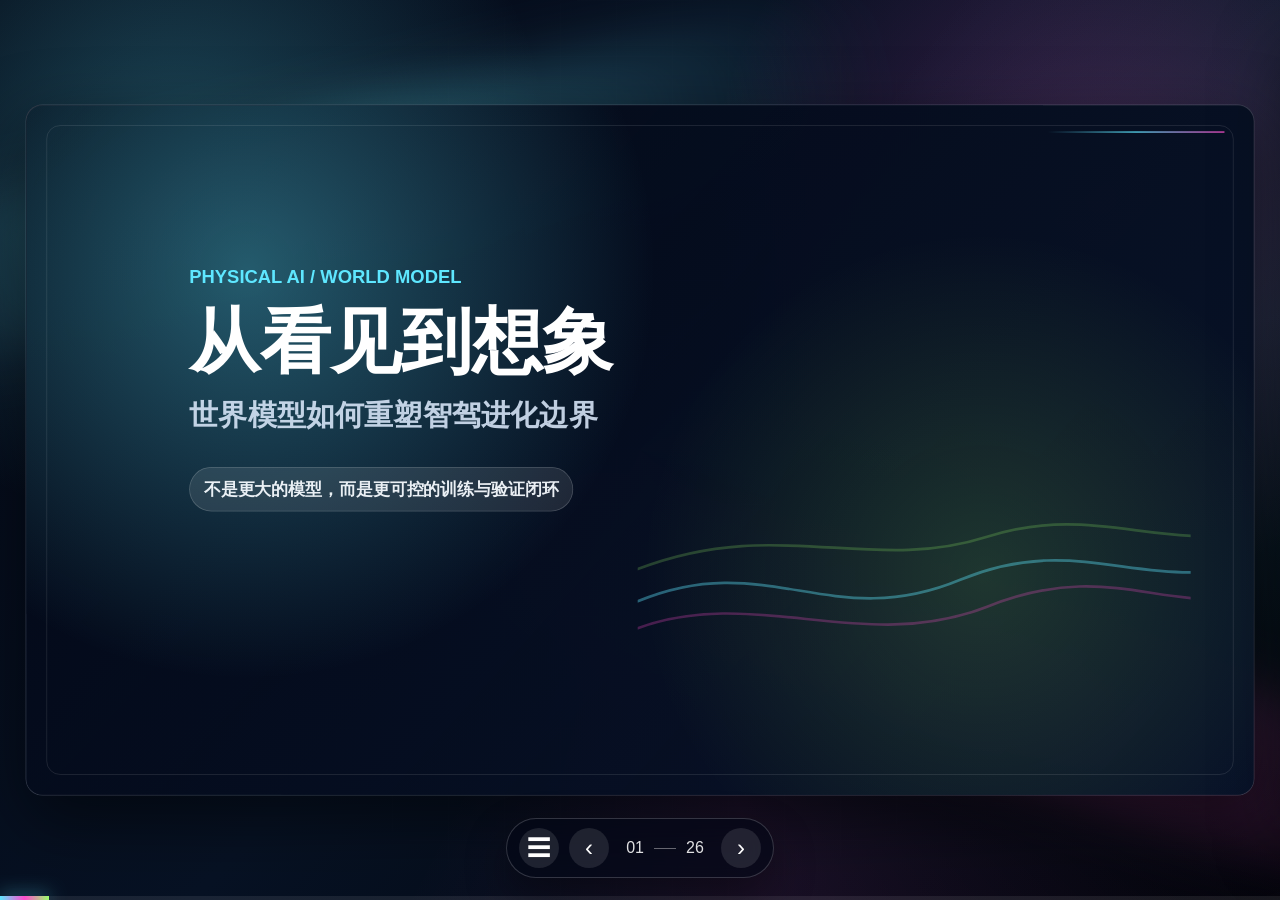
<file: 汇报ppt-v1.1-Hong-html/index.html>
<!doctype html>
<html lang="zh-CN">
<head>
  <meta charset="utf-8">
  <meta name="viewport" content="width=device-width, initial-scale=1">
  <meta name="robots" content="noindex,nofollow">
  <title>从看见到想象 - HTML Slides</title>
  <link rel="stylesheet" href="style.css">
  <link rel="stylesheet" href="print.css" media="print">
</head>
<body>
  <div class="ambient" aria-hidden="true">
    <span class="beam beam-a"></span>
    <span class="beam beam-b"></span>
    <span class="grid"></span>
  </div>
  <main class="deck-shell">
    <section id="stage" class="stage" aria-live="polite"></section>
    <aside id="toc" class="toc" aria-label="目录">
      <header>
        <span>Deck</span>
        <button id="closeToc" title="关闭目录">×</button>
      </header>
      <div class="toc-list"><button class="toc-item" data-goto="0"><span>01</span><strong>从看见到想象：世界模型如何重塑智驾进化边界</strong></button>
<button class="toc-item" data-goto="1"><span>02</span><strong>这场报告回答五个问题</strong></button>
<button class="toc-item" data-goto="2"><span>03</span><strong>自动驾驶的演进路线与困局</strong></button>
<button class="toc-item" data-goto="3"><span>04</span><strong>自动驾驶架构正在从模块协作走向统一决策</strong></button>
<button class="toc-item" data-goto="4"><span>05</span><strong>性能上限提高，但验证压力同步上升</strong></button>
<button class="toc-item" data-goto="5"><span>06</span><strong>端到端的真正瓶颈是长尾、泛化与物理理解</strong></button>
<button class="toc-item" data-goto="6"><span>07</span><strong>破局必由之路</strong></button>
<button class="toc-item" data-goto="7"><span>08</span><strong>世界模型把被动学习变成可控想象</strong></button>
<button class="toc-item" data-goto="8"><span>09</span><strong>三条世界模型路径，各自解决不同问题</strong></button>
<button class="toc-item" data-goto="9"><span>10</span><strong>把世界模型放进智驾闭环，而不是悬在概念层</strong></button>
<button class="toc-item" data-goto="10"><span>11</span><strong>行业实践与工程挑战</strong></button>
<button class="toc-item" data-goto="11"><span>12</span><strong>头部玩家已把世界模型嵌入训练与验证</strong></button>
<button class="toc-item" data-goto="12"><span>13</span><strong>落地难点是算力、数据、Sim2Real 与安全</strong></button>
<button class="toc-item" data-goto="13"><span>14</span><strong>下一阶段竞争，赢在可落地而非更大模型</strong></button>
<button class="toc-item" data-goto="14"><span>15</span><strong>为什么是天瞳 × 港科大</strong></button>
<button class="toc-item" data-goto="15"><span>16</span><strong>天瞳已有现成产品土壤，不是从零开始</strong></button>
<button class="toc-item" data-goto="16"><span>17</span><strong>量产系统、数据闭环与验证链路已经存在</strong></button>
<button class="toc-item" data-goto="17"><span>18</span><strong>学术侧提供世界模型与边缘智能方法库</strong></button>
<button class="toc-item" data-goto="18"><span>19</span><strong>研究资产应按能力模块组织，而不是按论文罗列</strong></button>
<button class="toc-item" data-goto="19"><span>20</span><strong>用一个具象案例展示研究能力的形</strong></button>
<button class="toc-item" data-goto="20"><span>21</span><strong>三条联合攻关主线</strong></button>
<button class="toc-item" data-goto="21"><span>22</span><strong>合作展望</strong></button>
<button class="toc-item" data-goto="22"><span>23</span><strong>从静态模仿到持续进化的闭环飞轮</strong></button>
<button class="toc-item" data-goto="23"><span>24</span><strong>这套组合具备先发优势的四个原因</strong></button>
<button class="toc-item" data-goto="24"><span>25</span><strong>先做三件事，再扩到物理 AI 基础设施</strong></button>
<button class="toc-item" data-goto="25"><span>26</span><strong>感谢倾听</strong></button></div>
    </aside>
    <div class="hud">
      <button id="openToc" title="打开目录">☰</button>
      <button id="prev" title="上一页">‹</button>
      <div class="counter"><span id="current">01</span><i></i><span>26</span></div>
      <button id="next" title="下一页">›</button>
    </div>
    <div class="progress"><span id="progressBar"></span></div>
  </main>
  <dialog id="appendixDialog" class="appendix-dialog">
    <button id="closeAppendix" class="appendix-close" title="关闭">×</button>
    <article id="appendixBody"></article>
  </dialog>
  <script>
    window.DECK_SOURCE = "汇报ppt-v1.1 - Hong.pptx";
    window.DECK_DATA = [{"index":1,"title":"从看见到想象：世界模型如何重塑智驾进化边界","kind":"chapter","elements":[{"type":"text","x":124.25,"y":45.17,"w":1346.42,"h":262.99,"z":4,"text":"从看见到想象——世界模型重塑\n智能驾驶的进化边界","font":62,"color":"#FFFF00","bold":true,"title":true,"card":false,"slide":1},{"type":"text","x":653.58,"y":506.01,"w":292.83,"h":157.33,"z":5,"text":"报告人：雷虹\n单 位：","font":36,"color":"#C00000","bold":true,"title":false,"card":false,"slide":1}],"originalTitle":"从看见到想象——世界模型重塑","layout":"hero","bullets":["Physical AI / World Model","不是更大的模型，而是更可控的训练与验证闭环"],"notes":"结论句：今天讨论的不是更大的模型，而是更可控的训练与验证闭环。\n证据句：自动驾驶从规则链路走向模型闭环后，真正瓶颈变成可验证的世界理解。\n过渡句：先看自动驾驶架构为什么会走到今天的困局。","appendix":["从看见到想象——世界模型重塑 / 智能驾驶的进化边界","报告人：雷虹 / 单 位："],"images":[]},{"index":2,"title":"这场报告回答五个问题","kind":"standard","elements":[{"type":"text","x":401.62,"y":202.52,"w":770.67,"h":57.42,"z":9,"text":"自动驾驶的演进路线与困局","font":36,"color":"#000000","bold":true,"title":false,"card":false,"slide":2},{"type":"text","x":302.85,"y":197.77,"w":39.44,"h":63.51,"z":13,"text":"1","font":41,"color":null,"bold":true,"title":false,"card":false,"slide":2},{"type":"text","x":401.62,"y":314.94,"w":789.92,"h":57.58,"z":15,"text":"破局必由之路","font":36,"color":"#000000","bold":true,"title":false,"card":false,"slide":2},{"type":"text","x":302.85,"y":310.19,"w":48.7,"h":63.5,"z":19,"text":"2","font":41,"color":null,"bold":true,"title":false,"card":false,"slide":2},{"type":"text","x":401.62,"y":417.77,"w":716.3,"h":57.58,"z":23,"text":"行业实践与工程挑战","font":36,"color":"#000000","bold":true,"title":false,"card":false,"slide":2},{"type":"text","x":302.85,"y":413.03,"w":48.7,"h":63.52,"z":27,"text":"3","font":41,"color":null,"bold":true,"title":false,"card":false,"slide":2},{"type":"text","x":401.62,"y":529.02,"w":905.96,"h":57.56,"z":31,"text":"天瞳X港科大：物理AI的产业级科研实践","font":36,"color":"#000000","bold":true,"title":false,"card":false,"slide":2},{"type":"text","x":302.85,"y":524.28,"w":48.7,"h":63.52,"z":35,"text":"4","font":41,"color":null,"bold":true,"title":false,"card":false,"slide":2},{"type":"text","x":401.43,"y":640.34,"w":471.7,"h":57.58,"z":39,"text":"合作展望","font":36,"color":"#000000","bold":true,"title":false,"card":false,"slide":2},{"type":"text","x":302.67,"y":636.67,"w":48.7,"h":63.52,"z":43,"text":"5","font":41,"color":null,"bold":true,"title":false,"card":false,"slide":2}],"originalTitle":"自动驾驶的演进路线与困局","layout":"agenda","bullets":["自动驾驶的演进路线与困局","破局必由之路","行业实践与工程挑战","天瞳X港科大：物理AI的产业级科研实践","合作展望"],"notes":"结论句：今天只回答五个问题，按演进、破局、行业、合作与展望展开。\n过渡句：先从自动驾驶系统架构的演进开始。","appendix":["自动驾驶的演进路线与困局","破局必由之路","行业实践与工程挑战","天瞳X港科大：物理AI的产业级科研实践","合作展望"],"images":[]},{"index":3,"title":"自动驾驶的演进路线与困局","kind":"chapter","elements":[{"type":"text","x":325.92,"y":335.28,"w":899.0,"h":97.83,"z":4,"text":"自动驾驶的演进路线与困局","font":62,"color":"#000000","bold":true,"title":false,"card":false,"slide":3},{"type":"text","x":46.88,"y":367.99,"w":152.81,"h":130.26,"z":5,"text":"01","font":62,"color":"#000000","bold":true,"title":false,"card":false,"slide":3},{"type":"text","x":46.88,"y":492.35,"w":158.91,"h":41.4,"z":6,"text":"PART ONE","font":24,"color":"#000000","bold":true,"title":false,"card":false,"slide":3}],"originalTitle":"自动驾驶的演进路线与困局","layout":"chapter","bullets":[],"notes":"结论句：\n证据句：\n过渡句：\n30秒版本：\nQ&A 风险点：\n需要补充的数据/来源：","appendix":[],"images":[]},{"index":4,"title":"自动驾驶架构正在从模块协作走向统一决策","kind":"standard","elements":[{"type":"image","x":0.0,"y":275.92,"w":1600.0,"h":400.0,"z":3,"src":"assets/media/image10.png","name":"图片 56"},{"type":"text","x":177.08,"y":49.12,"w":1307.5,"h":60.42,"z":7,"text":"自动驾驶系统架构演进：从模块化到端到端","font":36,"color":"#C00000","bold":true,"title":true,"card":false,"slide":4},{"type":"text","x":54.58,"y":50.52,"w":61.68,"h":48.46,"z":15,"text":"01","font":24,"color":null,"bold":true,"title":false,"card":false,"slide":4},{"type":"text","x":128.42,"y":156.0,"w":680.25,"h":40.33,"z":16,"text":"自动驾驶的演进路线与困局","font":24,"color":null,"bold":true,"title":false,"card":false,"slide":4},{"type":"image","x":62.92,"y":152.9,"w":47.67,"h":47.67,"z":20,"src":"assets/media/image11.png","name":"图片 20"},{"type":"text","x":86.83,"y":216.92,"w":397.08,"h":71.0,"z":24,"text":"模块化架构","font":24,"color":null,"bold":true,"title":false,"card":false,"slide":4},{"type":"text","x":54.58,"y":226.25,"w":50.08,"h":50.17,"z":25,"text":"1","font":43,"color":null,"bold":false,"title":false,"card":false,"slide":4},{"type":"text","x":647.75,"y":216.92,"w":396.83,"h":71.0,"z":28,"text":"两段式架构","font":24,"color":null,"bold":true,"title":false,"card":false,"slide":4},{"type":"text","x":619.75,"y":226.25,"w":50.08,"h":50.17,"z":29,"text":"2","font":43,"color":null,"bold":false,"title":false,"card":false,"slide":4},{"type":"text","x":1190.58,"y":216.83,"w":396.83,"h":71.0,"z":32,"text":"一段式端到端架构","font":24,"color":null,"bold":true,"title":false,"card":false,"slide":4},{"type":"text","x":1167.08,"y":226.17,"w":50.08,"h":50.17,"z":33,"text":"3","font":43,"color":null,"bold":false,"title":false,"card":false,"slide":4},{"type":"text","x":16.42,"y":673.5,"w":569.42,"h":47.58,"z":34,"text":"感知-预测-规划-控制各模块解耦","font":24,"color":null,"bold":false,"title":false,"card":false,"slide":4},{"type":"text","x":577.58,"y":673.5,"w":427.58,"h":47.58,"z":35,"text":"感知与决策分段融合","font":24,"color":null,"bold":false,"title":false,"card":false,"slide":4},{"type":"text","x":996.92,"y":673.5,"w":583.67,"h":47.58,"z":36,"text":"one-model传感器输入直出控制信号","font":24,"color":null,"bold":false,"title":false,"card":false,"slide":4},{"type":"text","x":286.58,"y":788.58,"w":1159.08,"h":60.42,"z":40,"text":"架构演进方向：减少人工规则链路，提升数据驱动决策闭环能力","font":36,"color":null,"bold":false,"title":false,"card":false,"slide":4},{"type":"image","x":101.25,"y":781.5,"w":72.0,"h":72.0,"z":42,"src":"assets/media/image13.png","name":"图片 54"}],"originalTitle":"自动驾驶系统架构演进：从模块化到端到端","layout":"timeline","bullets":["模块化：感知、预测、规划、控制解耦","两段式：感知与决策分段融合","端到端：传感器输入直出控制信号"],"notes":"结论句：\n证据句：\n过渡句：\n30秒版本：\nQ&A 风险点：\n需要补充的数据/来源：","appendix":["自动驾驶系统架构演进：从模块化到端到端","自动驾驶的演进路线与困局","一段式端到端架构","模块化架构","两段式架构","感知-预测-规划-控制各模块解耦","感知与决策分段融合","one-model传感器输入直出控制信号","架构演进方向：减少人工规则链路，提升数据驱动决策闭环能力"],"images":[{"type":"image","x":0.0,"y":275.92,"w":1600.0,"h":400.0,"z":3,"src":"assets/media/image10.png","name":"图片 56"}]},{"index":5,"title":"性能上限提高，但验证压力同步上升","kind":"visual","elements":[{"type":"text","x":177.08,"y":49.12,"w":1307.5,"h":60.42,"z":6,"text":"不同架构优劣对比","font":36,"color":"#C00000","bold":true,"title":true,"card":false,"slide":5},{"type":"text","x":54.58,"y":50.52,"w":61.68,"h":48.47,"z":14,"text":"01","font":24,"color":null,"bold":true,"title":false,"card":false,"slide":5},{"type":"image","x":1137.25,"y":181.25,"w":453.67,"h":213.25,"z":17,"src":"assets/media/image15.png","name":"图片 85"},{"type":"image","x":674.92,"y":172.92,"w":461.5,"h":221.58,"z":18,"src":"assets/media/image16.png","name":"图片 84"},{"type":"image","x":138.17,"y":181.25,"w":533.42,"h":213.25,"z":19,"src":"assets/media/image17.png","name":"图片 66"},{"type":"text","x":141.25,"y":125.33,"w":531.08,"h":60.5,"z":20,"text":"模块化","font":36,"color":null,"bold":true,"title":true,"card":false,"slide":5},{"type":"text","x":674.92,"y":125.42,"w":461.5,"h":60.42,"z":21,"text":"两段式","font":36,"color":null,"bold":true,"title":true,"card":false,"slide":5},{"type":"text","x":1139.08,"y":125.33,"w":445.08,"h":60.42,"z":22,"text":"一段式（端到端）","font":36,"color":null,"bold":true,"title":true,"card":false,"slide":5},{"type":"text","x":4.67,"y":229.0,"w":131.92,"h":44.25,"z":27,"text":"架构示意","font":24,"color":null,"bold":false,"title":false,"card":false,"slide":5},{"type":"image","x":48.75,"y":188.75,"w":40.25,"h":40.25,"z":28,"src":"assets/media/image18.png","name":"图片 16"},{"type":"text","x":26.0,"y":473.92,"w":84.58,"h":48.33,"z":30,"text":"优势","font":24,"color":"#376092","bold":false,"title":false,"card":false,"slide":5},{"type":"image","x":151.83,"y":417.17,"w":32.5,"h":32.5,"z":33,"src":"assets/media/image20.png","name":"图片 23"},{"type":"text","x":184.33,"y":403.17,"w":477.67,"h":60.42,"z":34,"text":"可解释性与可调试性强：模块独立，问题易于定位和修复","font":18,"color":null,"bold":false,"title":false,"card":false,"slide":5},{"type":"image","x":37.5,"y":419.08,"w":61.67,"h":61.67,"z":35,"src":"assets/media/image22.png","name":"图片 49"},{"type":"text","x":26.0,"y":698.25,"w":84.58,"h":48.33,"z":37,"text":"劣势","font":24,"color":"#C00000","bold":false,"title":false,"card":false,"slide":5},{"type":"image","x":151.83,"y":474.08,"w":32.5,"h":32.5,"z":40,"src":"assets/media/image20.png","name":"图片 59"},{"type":"text","x":184.33,"y":472.25,"w":477.67,"h":36.17,"z":41,"text":"开发灵活：不同团队可并行开发独立模块","font":18,"color":"#376092","bold":false,"title":false,"card":false,"slide":5},{"type":"image","x":151.83,"y":518.92,"w":32.5,"h":32.5,"z":44,"src":"assets/media/image20.png","name":"图片 62"},{"type":"text","x":184.33,"y":517.08,"w":477.67,"h":36.17,"z":45,"text":"安全冗余：可采用异构算法实现模块间备份","font":18,"color":"#376092","bold":false,"title":false,"card":false,"slide":5},{"type":"image","x":37.5,"y":637.83,"w":60.42,"h":60.42,"z":47,"src":"assets/media/image24.png","name":"图片 67"},{"type":"image","x":151.83,"y":588.58,"w":38.17,"h":38.17,"z":50,"src":"assets/media/image26.png","name":"图片 55"},{"type":"text","x":184.33,"y":577.42,"w":477.67,"h":60.42,"z":51,"text":"信息损耗与误差累积：模块间接口导致原始数据细节丢失，误差逐级放大","font":18,"color":"#C00000","bold":false,"title":false,"card":false,"slide":5},{"type":"text","x":184.33,"y":633.67,"w":477.67,"h":60.42,"z":52,"text":"缺乏全局优化：各模块独立优化，易导致“局部最优，全局次优”","font":18,"color":"#C00000","bold":false,"title":false,"card":false,"slide":5},{"type":"text","x":184.33,"y":690.0,"w":477.67,"h":60.42,"z":53,"text":"规则难以穷尽：长尾场景需不断添加规则，系统复杂且维护成本高","font":18,"color":"#C00000","bold":false,"title":false,"card":false,"slide":5},{"type":"image","x":151.83,"y":644.83,"w":38.17,"h":38.17,"z":54,"src":"assets/media/image26.png","name":"图片 79"},{"type":"image","x":151.83,"y":701.17,"w":38.17,"h":38.17,"z":55,"src":"assets/media/image26.png","name":"图片 80"},{"type":"text","x":184.33,"y":746.33,"w":477.67,"h":60.42,"z":58,"text":"驾驶体验“机械”：基于固定规则，应对复杂场景不够灵活","font":18,"color":"#C00000","bold":false,"title":false,"card":false,"slide":5},{"type":"image","x":151.83,"y":757.5,"w":38.17,"h":38.17,"z":59,"src":"assets/media/image26.png","name":"图片 81"},{"type":"image","x":686.33,"y":408.5,"w":32.5,"h":32.5,"z":63,"src":"assets/media/image20.png","name":"图片 87"},{"type":"text","x":718.83,"y":394.5,"w":418.42,"h":60.42,"z":64,"text":"兼顾学习能力与工程可控性：保留 BEV、OCC、目标轨迹等中间表达","font":18,"color":"#376092","bold":false,"title":false,"card":false,"slide":5},{"type":"image","x":686.33,"y":468.83,"w":32.5,"h":32.5,"z":67,"src":"assets/media/image20.png","name":"图片 90"},{"type":"text","x":718.83,"y":467.0,"w":429.83,"h":36.17,"z":68,"text":"协同性强：可对感知与规划进行部分联合优化","font":18,"color":"#376092","bold":false,"title":false,"card":false,"slide":5},{"type":"image","x":686.33,"y":517.08,"w":32.5,"h":32.5,"z":71,"src":"assets/media/image20.png","name":"图片 93"},{"type":"text","x":718.83,"y":515.25,"w":477.67,"h":36.17,"z":72,"text":"调试和验证可行：仍能检查中间结果","font":18,"color":"#376092","bold":false,"title":false,"card":false,"slide":5},{"type":"image","x":680.58,"y":588.58,"w":38.17,"h":38.17,"z":76,"src":"assets/media/image26.png","name":"图片 97"},{"type":"text","x":713.08,"y":577.42,"w":418.42,"h":60.42,"z":77,"text":"存在中间表达瓶颈：如果前一阶段没有表达关键风险，后端规划难以补救；","font":18,"color":"#C00000","bold":false,"title":false,"card":false,"slide":5},{"type":"image","x":680.58,"y":649.58,"w":38.17,"h":38.17,"z":80,"src":"assets/media/image26.png","name":"图片 101"},{"type":"text","x":713.08,"y":638.42,"w":418.42,"h":60.42,"z":81,"text":"数据和算力需求更高：训练复杂度明显大于模块化","font":18,"color":"#C00000","bold":false,"title":false,"card":false,"slide":5},{"type":"image","x":680.58,"y":710.67,"w":38.17,"h":38.17,"z":84,"src":"assets/media/image26.png","name":"图片 104"},{"type":"text","x":713.08,"y":699.5,"w":418.42,"h":60.42,"z":85,"text":"系统边界更模糊：部分问题定位不如传统模块清晰","font":18,"color":"#C00000","bold":false,"title":false,"card":false,"slide":5},{"type":"image","x":680.58,"y":760.58,"w":38.17,"h":38.17,"z":88,"src":"assets/media/image26.png","name":"图片 107"},{"type":"text","x":713.08,"y":761.58,"w":418.42,"h":36.17,"z":89,"text":"性能上限低：没有完全消除人工接口限制","font":18,"color":"#C00000","bold":false,"title":false,"card":false,"slide":5},{"type":"image","x":1148.67,"y":408.5,"w":32.5,"h":32.5,"z":93,"src":"assets/media/image20.png","name":"图片 111"},{"type":"text","x":1181.17,"y":394.5,"w":418.42,"h":60.42,"z":94,"text":"理论性能上限最高：可从原始输入直接学习驾驶行为","font":18,"color":"#376092","bold":false,"title":false,"card":false,"slide":5},{"type":"image","x":1148.67,"y":469.83,"w":32.5,"h":32.5,"z":97,"src":"assets/media/image20.png","name":"图片 114"},{"type":"text","x":1181.17,"y":455.83,"w":418.42,"h":60.42,"z":98,"text":"全局优化能力最强：感知、预测、决策、规划可在统一模型内协同","font":18,"color":"#376092","bold":false,"title":false,"card":false,"slide":5},{"type":"image","x":1148.67,"y":519.0,"w":32.5,"h":32.5,"z":101,"src":"assets/media/image20.png","name":"图片 119"},{"type":"text","x":1181.17,"y":517.17,"w":418.42,"h":36.17,"z":102,"text":"架构简洁：人工设计模块和接口少","font":18,"color":"#376092","bold":false,"title":false,"card":false,"slide":5},{"type":"image","x":1149.08,"y":583.58,"w":38.17,"h":38.17,"z":106,"src":"assets/media/image26.png","name":"图片 123"},{"type":"text","x":1181.58,"y":584.58,"w":418.42,"h":36.17,"z":107,"text":"黑箱程度高：决策逻辑难解释；","font":18,"color":"#C00000","bold":false,"title":false,"card":false,"slide":5},{"type":"image","x":1149.08,"y":639.25,"w":38.17,"h":38.17,"z":110,"src":"assets/media/image26.png","name":"图片 127"},{"type":"text","x":1181.58,"y":628.08,"w":418.42,"h":60.42,"z":111,"text":"安全验证最困难：难以证明模型在开放场景中的行为边界","font":18,"color":"#C00000","bold":false,"title":false,"card":false,"slide":5},{"type":"image","x":1149.08,"y":706.0,"w":38.17,"h":38.17,"z":114,"src":"assets/media/image26.png","name":"图片 130"},{"type":"text","x":1181.58,"y":694.83,"w":418.42,"h":60.42,"z":115,"text":"数据需求极高：依赖海量高质量驾驶数据和闭环反馈","font":18,"color":"#C00000","bold":false,"title":false,"card":false,"slide":5},{"type":"image","x":1149.08,"y":761.58,"w":38.17,"h":38.17,"z":118,"src":"assets/media/image26.png","name":"图片 134"},{"type":"text","x":1183.33,"y":762.58,"w":418.42,"h":36.17,"z":119,"text":"训练与部署算力成本高、工程风险大","font":18,"color":"#C00000","bold":false,"title":false,"card":false,"slide":5},{"type":"text","x":216.97,"y":826.99,"w":1198.65,"h":56.42,"z":124,"text":"架构越趋向端到端，性能上限提升，但可解释性和安全验证压力同步增加","font":33,"color":null,"bold":false,"title":false,"card":false,"slide":5},{"type":"image","x":68.17,"y":829.08,"w":48.25,"h":48.25,"z":126,"src":"assets/media/image28.png","name":"图片 144"}],"originalTitle":"不同架构优劣对比","layout":"architecture-matrix","bullets":["模块化：可解释、易调试，但误差累积","两段式：兼顾学习能力与工程可控","端到端：上限最高，但黑箱与验证压力最大"],"notes":"结论句：越趋向端到端，性能上限提升，但安全验证与可解释性压力同步增加。\n30秒版本：不念表格，只讲上限、可解释、验证、工程成本四个维度。","appendix":["不同架构优劣对比","模块化","一段式（端到端）","两段式","架构示意","兼顾学习能力与工程可控性：保留 BEV、OCC、目标轨迹等中间表达","理论性能上限最高：可从原始输入直接学习驾驶行为","可解释性与可调试性强：模块独立，问题易于定位和修复","全局优化能力最强：感知、预测、决策、规划可在统一模型内协同","协同性强：可对感知与规划进行部分联合优化","开发灵活：不同团队可并行开发独立模块","优势","调试和验证可行：仍能检查中间结果","安全冗余：可采用异构算法实现模块间备份","架构简洁：人工设计模块和接口少","信息损耗与误差累积：模块间接口导致原始数据细节丢失，误差逐级放大","存在中间表达瓶颈：如果前一阶段没有表达关键风险，后端规划难以补救；","黑箱程度高：决策逻辑难解释；","安全验证最困难：难以证明模型在开放场景中的行为边界","缺乏全局优化：各模块独立优化，易导致“局部最优，全局次优”","数据和算力需求更高：训练复杂度明显大于模块化","规则难以穷尽：长尾场景需不断添加规则，系统复杂且维护成本高","数据需求极高：依赖海量高质量驾驶数据和闭环反馈","劣势","系统边界更模糊：部分问题定位不如传统模块清晰","驾驶体验“机械”：基于固定规则，应对复杂场景不够灵活","性能上限低：没有完全消除人工接口限制","训练与部署算力成本高、工程风险大","架构越趋向端到端，性能上限提升，但可解释性和安全验证压力同步增加"],"images":[{"type":"image","x":138.17,"y":181.25,"w":533.42,"h":213.25,"z":19,"src":"assets/media/image17.png","name":"图片 66"},{"type":"image","x":674.92,"y":172.92,"w":461.5,"h":221.58,"z":18,"src":"assets/media/image16.png","name":"图片 84"},{"type":"image","x":1137.25,"y":181.25,"w":453.67,"h":213.25,"z":17,"src":"assets/media/image15.png","name":"图片 85"}]},{"index":6,"title":"端到端的真正瓶颈是长尾、泛化与物理理解","kind":"standard","elements":[{"type":"image","x":1099.75,"y":351.33,"w":457.42,"h":392.0,"z":3,"src":"assets/media/image30.png","name":"图片 40"},{"type":"text","x":177.08,"y":49.12,"w":1307.5,"h":60.42,"z":7,"text":"一段式（端到端）的现实问题","font":36,"color":"#C00000","bold":true,"title":true,"card":false,"slide":6},{"type":"text","x":54.58,"y":50.52,"w":61.68,"h":48.47,"z":15,"text":"01","font":24,"color":null,"bold":true,"title":false,"card":false,"slide":6},{"type":"text","x":48.67,"y":170.17,"w":50.0,"h":50.0,"z":21,"text":"1","font":36,"color":null,"bold":false,"title":false,"card":false,"slide":6},{"type":"text","x":110.58,"y":171.0,"w":326.5,"h":48.33,"z":22,"text":"Corner Case的天花板","font":24,"color":null,"bold":true,"title":false,"card":false,"slide":6},{"type":"text","x":48.67,"y":241.5,"w":363.5,"h":44.25,"z":24,"text":"模版学习本质是复制历史","font":24,"color":"#C00000","bold":false,"title":false,"card":false,"slide":6},{"type":"text","x":48.67,"y":284.92,"w":392.75,"h":96.75,"z":25,"text":"面对未见的危险行人“鬼探头”、异形施工路障等长尾场景，策略失稳风险极高","font":21,"color":null,"bold":false,"title":false,"card":true,"slide":6},{"type":"text","x":569.08,"y":170.17,"w":50.0,"h":50.0,"z":28,"text":"2","font":36,"color":null,"bold":false,"title":false,"card":false,"slide":6},{"type":"text","x":631.0,"y":171.0,"w":326.5,"h":48.33,"z":29,"text":"泛化能力掣肘","font":24,"color":null,"bold":true,"title":false,"card":false,"slide":6},{"type":"text","x":569.08,"y":241.5,"w":402.92,"h":44.25,"z":31,"text":"训练数据的分布就是能力的边界","font":24,"color":"#C00000","bold":false,"title":false,"card":false,"slide":6},{"type":"text","x":569.08,"y":284.92,"w":392.75,"h":68.5,"z":32,"text":"气候、光照、交通流模式的变迁都会导致模型性能退化","font":21,"color":null,"bold":false,"title":false,"card":false,"slide":6},{"type":"text","x":1099.67,"y":170.17,"w":50.0,"h":50.0,"z":35,"text":"3","font":36,"color":null,"bold":false,"title":false,"card":false,"slide":6},{"type":"text","x":1161.58,"y":171.0,"w":326.5,"h":48.33,"z":36,"text":"核心矛盾","font":24,"color":null,"bold":true,"title":false,"card":false,"slide":6},{"type":"text","x":1099.67,"y":241.5,"w":402.92,"h":44.25,"z":38,"text":"海量数据无法带来物理因果理解","font":24,"color":"#C00000","bold":false,"title":false,"card":false,"slide":6},{"type":"text","x":1099.67,"y":284.92,"w":392.75,"h":96.75,"z":39,"text":"现有范式叠加海量数据，难以具备理解物理世界因果的能力，只是在不断逼近数据分布的上","font":21,"color":null,"bold":false,"title":false,"card":true,"slide":6},{"type":"text","x":487.08,"y":800.75,"w":797.33,"h":60.42,"z":43,"text":"问题本质：更多数据不等于真正理解世界","font":36,"color":"#4472C4","bold":false,"title":false,"card":false,"slide":6},{"type":"image","x":394.42,"y":795.42,"w":72.0,"h":72.0,"z":44,"src":"assets/media/image13.png","name":"图片 54"},{"type":"image","x":562.17,"y":351.33,"w":457.33,"h":391.92,"z":45,"src":"assets/media/image32.png","name":"图片 41"},{"type":"image","x":30.17,"y":384.42,"w":469.75,"h":352.42,"z":46,"src":"assets/media/image33.png","name":"图片 42"}],"originalTitle":"一段式（端到端）的现实问题","layout":"problem-cards","bullets":["一段式（端到端）的现实问题","Corner Case的天花板","泛化能力掣肘","核心矛盾","模版学习本质是复制历史","训练数据的分布就是能力的边界"],"notes":"结论句：\n证据句：\n过渡句：\n30秒版本：\nQ&A 风险点：\n需要补充的数据/来源：","appendix":["一段式（端到端）的现实问题","Corner Case的天花板","泛化能力掣肘","核心矛盾","模版学习本质是复制历史","训练数据的分布就是能力的边界","海量数据无法带来物理因果理解","面对未见的危险行人“鬼探头”、异形施工路障等长尾场景，策略失稳风险极高","气候、光照、交通流模式的变迁都会导致模型性能退化","现有范式叠加海量数据，难以具备理解物理世界因果的能力，只是在不断逼近数据分布的上","问题本质：更多数据不等于真正理解世界"],"images":[{"type":"image","x":1099.75,"y":351.33,"w":457.42,"h":392.0,"z":3,"src":"assets/media/image30.png","name":"图片 40"},{"type":"image","x":562.17,"y":351.33,"w":457.33,"h":391.92,"z":45,"src":"assets/media/image32.png","name":"图片 41"},{"type":"image","x":30.17,"y":384.42,"w":469.75,"h":352.42,"z":46,"src":"assets/media/image33.png","name":"图片 42"}]},{"index":7,"title":"破局必由之路","kind":"chapter","elements":[{"type":"text","x":330.28,"y":335.12,"w":462.47,"h":97.95,"z":4,"text":"破局必由之路","font":62,"color":"#000000","bold":true,"title":false,"card":false,"slide":7},{"type":"text","x":46.88,"y":367.99,"w":145.5,"h":130.17,"z":5,"text":"02","font":62,"color":"#000000","bold":true,"title":false,"card":false,"slide":7},{"type":"text","x":46.88,"y":492.35,"w":158.91,"h":41.4,"z":6,"text":"PART ONE","font":24,"color":"#000000","bold":true,"title":false,"card":false,"slide":7}],"originalTitle":"破局必由之路","layout":"chapter","bullets":[],"notes":"结论句：\n证据句：\n过渡句：\n30秒版本：\nQ&A 风险点：\n需要补充的数据/来源：","appendix":[],"images":[]},{"index":8,"title":"世界模型把被动学习变成可控想象","kind":"visual","elements":[{"type":"image","x":1144.08,"y":716.92,"w":426.83,"h":142.33,"z":3,"src":"assets/media/image34.png","name":"图片 147"},{"type":"image","x":1155.83,"y":247.5,"w":398.17,"h":199.17,"z":4,"src":"assets/media/image35.png","name":"图片 139"},{"type":"text","x":177.08,"y":49.12,"w":1307.5,"h":60.42,"z":8,"text":"智能驾驶的下一跳：从数据拟合走向因果推演","font":36,"color":"#C00000","bold":true,"title":true,"card":false,"slide":8},{"type":"text","x":54.58,"y":50.52,"w":61.68,"h":48.47,"z":16,"text":"02","font":24,"color":null,"bold":true,"title":false,"card":false,"slide":8},{"type":"image","x":30.83,"y":614.67,"w":262.58,"h":131.33,"z":20,"src":"assets/media/image36.png","name":"图片 120"},{"type":"image","x":336.75,"y":611.83,"w":235.08,"h":122.5,"z":21,"src":"assets/media/image37.png","name":"图片 119"},{"type":"image","x":331.17,"y":459.0,"w":235.17,"h":131.33,"z":22,"src":"assets/media/image38.png","name":"图片 118"},{"type":"image","x":347.58,"y":214.92,"w":224.25,"h":168.25,"z":23,"src":"assets/media/image39.png","name":"图片 116"},{"type":"image","x":8.25,"y":469.33,"w":304.5,"h":101.5,"z":24,"src":"assets/media/image40.png","name":"图片 57"},{"type":"text","x":8.25,"y":136.67,"w":304.5,"h":50.08,"z":27,"text":"一端式问题","font":24,"color":null,"bold":false,"title":false,"card":false,"slide":8},{"type":"image","x":19.08,"y":192.92,"w":38.17,"h":38.17,"z":30,"src":"assets/media/image26.png","name":"图片 8"},{"type":"text","x":51.58,"y":194.33,"w":250.42,"h":35.42,"z":31,"text":"ConerCase 的天花板","font":21,"color":"#C00000","bold":true,"title":false,"card":false,"slide":8},{"type":"image","x":17.67,"y":446.67,"w":38.17,"h":38.17,"z":34,"src":"assets/media/image26.png","name":"图片 40"},{"type":"text","x":50.17,"y":448.08,"w":250.42,"h":35.42,"z":35,"text":"泛化能力掣肘","font":21,"color":"#C00000","bold":true,"title":false,"card":false,"slide":8},{"type":"text","x":322.0,"y":136.67,"w":263.25,"h":50.08,"z":36,"text":"旧范式瓶颈","font":24,"color":null,"bold":false,"title":false,"card":false,"slide":8},{"type":"text","x":319.0,"y":195.92,"w":269.25,"h":36.17,"z":37,"text":"模仿历史，未见场景无经验","font":18,"color":null,"bold":false,"title":false,"card":false,"slide":8},{"type":"image","x":19.08,"y":573.67,"w":38.17,"h":38.17,"z":40,"src":"assets/media/image26.png","name":"图片 80"},{"type":"text","x":51.58,"y":575.08,"w":250.42,"h":35.42,"z":41,"text":"缺乏物理因果理解","font":21,"color":"#C00000","bold":true,"title":false,"card":false,"slide":8},{"type":"text","x":341.08,"y":448.67,"w":225.17,"h":36.17,"z":42,"text":"训练分布就是能力边界","font":18,"color":null,"bold":false,"title":false,"card":false,"slide":8},{"type":"text","x":341.08,"y":575.67,"w":225.17,"h":36.17,"z":43,"text":"只逼近数据相关性上限","font":18,"color":null,"bold":false,"title":false,"card":false,"slide":8},{"type":"text","x":381.0,"y":363.08,"w":145.25,"h":36.17,"z":44,"text":"数据分布上限","font":18,"color":null,"bold":false,"title":false,"card":false,"slide":8},{"type":"image","x":19.08,"y":232.08,"w":281.5,"h":198.83,"z":47,"src":"assets/media/image33.png","name":"图片 18"},{"type":"text","x":1134.25,"y":136.67,"w":446.33,"h":50.0,"z":48,"text":"获得新能力","font":24,"color":null,"bold":false,"title":false,"card":false,"slide":8},{"type":"text","x":1191.17,"y":203.92,"w":380.08,"h":36.17,"z":51,"text":"从被动等待数据，变主动制造危险题库","font":18,"color":null,"bold":false,"title":false,"card":false,"slide":8},{"type":"image","x":1155.83,"y":204.33,"w":35.33,"h":35.33,"z":52,"src":"assets/media/image41.png","name":"图片 137"},{"type":"text","x":1191.17,"y":481.0,"w":380.08,"h":36.17,"z":55,"text":"从记住样本，变为学习跨分布不变规律","font":18,"color":null,"bold":false,"title":false,"card":false,"slide":8},{"type":"image","x":1155.83,"y":481.42,"w":35.33,"h":35.33,"z":56,"src":"assets/media/image41.png","name":"图片 142"},{"type":"image","x":1191.17,"y":510.58,"w":336.42,"h":168.25,"z":57,"src":"assets/media/image43.png","name":"图片 143"},{"type":"text","x":1191.25,"y":696.25,"w":380.08,"h":36.17,"z":60,"text":"学会“如果⋯就…”的因果决策逻辑","font":18,"color":null,"bold":false,"title":false,"card":false,"slide":8},{"type":"image","x":1155.92,"y":696.67,"w":35.33,"h":35.33,"z":61,"src":"assets/media/image41.png","name":"图片 146"},{"type":"image","x":665.0,"y":725.33,"w":427.17,"h":142.42,"z":64,"src":"assets/media/image44.png","name":"图片 134"},{"type":"image","x":652.25,"y":532.5,"w":470.0,"h":156.67,"z":65,"src":"assets/media/image45.png","name":"图片 132"},{"type":"image","x":646.17,"y":218.67,"w":480.67,"h":240.33,"z":66,"src":"assets/media/image46.png","name":"图片 130"},{"type":"text","x":650.17,"y":136.67,"w":473.67,"h":50.0,"z":68,"text":"物理AI\\世界模型机制","font":24,"color":null,"bold":false,"title":false,"card":false,"slide":8},{"type":"text","x":717.92,"y":192.92,"w":356.17,"h":36.17,"z":69,"text":"可控生成长尾场景＋零风险交互试错","font":18,"color":null,"bold":false,"title":false,"card":false,"slide":8},{"type":"text","x":656.5,"y":446.67,"w":461.0,"h":44.0,"z":70,"text":"沙盒仿真环境：可控生成 +安全试错+快速迭代","font":18,"color":null,"bold":false,"title":false,"card":false,"slide":8},{"type":"text","x":700.5,"y":506.58,"w":391.0,"h":36.17,"z":71,"text":"天气/光照 /交通流连续扰动与反事实训练","font":18,"color":null,"bold":false,"title":false,"card":false,"slide":8},{"type":"text","x":729.5,"y":696.25,"w":332.92,"h":36.17,"z":72,"text":"状态一动作一结果的世界模型推演","font":18,"color":null,"bold":false,"title":false,"card":false,"slide":8},{"type":"text","x":110.58,"y":786.58,"w":470.0,"h":76.58,"z":80,"text":"核心结论：物理AI与世界模型，\n把端到端从数据拟合推进到因果推演","font":24,"color":"#4472C4","bold":false,"title":false,"card":false,"slide":8},{"type":"image","x":30.83,"y":799.83,"w":50.08,"h":50.08,"z":82,"src":"assets/media/image13.png","name":"图片 158"}],"originalTitle":"智能驾驶的下一跳：从数据拟合走向因果推演","layout":"contrast","bullets":["智能驾驶的下一跳：从数据拟合走向因果推演","一端式问题","旧范式瓶颈","物理AI\\世界模型机制","获得新能力","可控生成长尾场景＋零风险交互试错"],"notes":"结论句：\n证据句：\n过渡句：\n30秒版本：\nQ&A 风险点：\n需要补充的数据/来源：","appendix":["智能驾驶的下一跳：从数据拟合走向因果推演","一端式问题","旧范式瓶颈","物理AI\\世界模型机制","获得新能力","可控生成长尾场景＋零风险交互试错","ConerCase 的天花板","模仿历史，未见场景无经验","从被动等待数据，变主动制造危险题库","数据分布上限","沙盒仿真环境：可控生成 +安全试错+快速迭代","泛化能力掣肘","训练分布就是能力边界","从记住样本，变为学习跨分布不变规律","天气/光照 /交通流连续扰动与反事实训练","缺乏物理因果理解","只逼近数据相关性上限","状态一动作一结果的世界模型推演","学会“如果⋯就…”的因果决策逻辑","核心结论：物理AI与世界模型， / 把端到端从数据拟合推进到因果推演"],"images":[{"type":"image","x":646.17,"y":218.67,"w":480.67,"h":240.33,"z":66,"src":"assets/media/image46.png","name":"图片 130"},{"type":"image","x":1155.83,"y":247.5,"w":398.17,"h":199.17,"z":4,"src":"assets/media/image35.png","name":"图片 139"},{"type":"image","x":652.25,"y":532.5,"w":470.0,"h":156.67,"z":65,"src":"assets/media/image45.png","name":"图片 132"},{"type":"image","x":665.0,"y":725.33,"w":427.17,"h":142.42,"z":64,"src":"assets/media/image44.png","name":"图片 134"},{"type":"image","x":1144.08,"y":716.92,"w":426.83,"h":142.33,"z":3,"src":"assets/media/image34.png","name":"图片 147"},{"type":"image","x":1191.17,"y":510.58,"w":336.42,"h":168.25,"z":57,"src":"assets/media/image43.png","name":"图片 143"},{"type":"image","x":19.08,"y":232.08,"w":281.5,"h":198.83,"z":47,"src":"assets/media/image33.png","name":"图片 18"},{"type":"image","x":347.58,"y":214.92,"w":224.25,"h":168.25,"z":23,"src":"assets/media/image39.png","name":"图片 116"},{"type":"image","x":30.83,"y":614.67,"w":262.58,"h":131.33,"z":20,"src":"assets/media/image36.png","name":"图片 120"},{"type":"image","x":8.25,"y":469.33,"w":304.5,"h":101.5,"z":24,"src":"assets/media/image40.png","name":"图片 57"},{"type":"image","x":331.17,"y":459.0,"w":235.17,"h":131.33,"z":22,"src":"assets/media/image38.png","name":"图片 118"},{"type":"image","x":336.75,"y":611.83,"w":235.08,"h":122.5,"z":21,"src":"assets/media/image37.png","name":"图片 119"}]},{"index":9,"title":"三条世界模型路径，各自解决不同问题","kind":"visual","elements":[{"type":"text","x":177.08,"y":49.08,"w":1307.5,"h":60.42,"z":4,"text":"主流世界模型理念对比","font":36,"color":"#C00000","bold":true,"title":true,"card":false,"slide":9},{"type":"text","x":54.92,"y":50.48,"w":60.99,"h":48.33,"z":12,"text":"02","font":24,"color":null,"bold":true,"title":false,"card":false,"slide":9},{"type":"text","x":132.17,"y":125.33,"w":472.33,"h":60.5,"z":13,"text":"生成式视觉模拟路线","font":36,"color":null,"bold":true,"title":true,"card":false,"slide":9},{"type":"text","x":604.17,"y":125.67,"w":472.83,"h":60.42,"z":14,"text":"交互式沙盘推演路线","font":36,"color":null,"bold":true,"title":true,"card":false,"slide":9},{"type":"text","x":1078.17,"y":126.58,"w":471.58,"h":60.42,"z":15,"text":"抽象认知推理路线","font":36,"color":null,"bold":true,"title":true,"card":false,"slide":9},{"type":"text","x":26.0,"y":229.0,"w":101.75,"h":84.67,"z":17,"text":"技术\n路线","font":27,"color":"#376092","bold":false,"title":false,"card":false,"slide":9},{"type":"image","x":48.75,"y":188.75,"w":40.25,"h":40.25,"z":18,"src":"assets/media/image48.png","name":"图片 20"},{"type":"text","x":25.92,"y":586.56,"w":84.58,"h":48.3,"z":24,"text":"优势","font":24,"color":"#376092","bold":false,"title":false,"card":false,"slide":9},{"type":"image","x":37.42,"y":533.5,"w":61.67,"h":59.67,"z":25,"src":"assets/media/image22.png","name":"图片 49"},{"type":"text","x":31.0,"y":710.83,"w":84.58,"h":48.33,"z":29,"text":"劣势","font":24,"color":"#C00000","bold":false,"title":false,"card":false,"slide":9},{"type":"image","x":39.42,"y":659.58,"w":60.42,"h":60.42,"z":30,"src":"assets/media/image24.png","name":"图片 67"},{"type":"image","x":48.75,"y":411.33,"w":47.42,"h":47.42,"z":34,"src":"assets/media/image49.png","name":"图片 168"},{"type":"text","x":13.0,"y":462.17,"w":124.67,"h":48.33,"z":35,"text":"侧重点","font":27,"color":"#376092","bold":false,"title":false,"card":false,"slide":9},{"type":"image","x":138.42,"y":530.0,"w":32.5,"h":32.5,"z":50,"src":"assets/media/image20.png","name":"图片 195"},{"type":"image","x":138.42,"y":571.83,"w":32.5,"h":32.5,"z":51,"src":"assets/media/image20.png","name":"图片 196"},{"type":"image","x":138.42,"y":610.83,"w":32.5,"h":32.5,"z":52,"src":"assets/media/image20.png","name":"图片 197"},{"type":"text","x":170.33,"y":528.58,"w":477.67,"h":36.17,"z":53,"text":"视觉效果逼真，细节丰富","font":18,"color":null,"bold":false,"title":false,"card":false,"slide":9},{"type":"text","x":170.67,"y":568.33,"w":477.67,"h":36.17,"z":54,"text":"支持任意视角与编辑操作","font":18,"color":null,"bold":false,"title":false,"card":false,"slide":9},{"type":"text","x":172.08,"y":607.75,"w":477.67,"h":36.17,"z":55,"text":"适合内容创造、设计、仿真展示等","font":18,"color":null,"bold":false,"title":false,"card":false,"slide":9},{"type":"image","x":610.33,"y":531.42,"w":32.5,"h":32.5,"z":58,"src":"assets/media/image20.png","name":"图片 204"},{"type":"image","x":610.33,"y":573.25,"w":32.5,"h":32.5,"z":59,"src":"assets/media/image20.png","name":"图片 205"},{"type":"image","x":610.33,"y":612.25,"w":32.5,"h":32.5,"z":60,"src":"assets/media/image20.png","name":"图片 206"},{"type":"text","x":642.25,"y":530.0,"w":477.67,"h":36.17,"z":61,"text":"实时性强，支持闭环交互","font":18,"color":null,"bold":false,"title":false,"card":false,"slide":9},{"type":"text","x":642.58,"y":569.75,"w":477.67,"h":36.17,"z":62,"text":"关注动态与物理，更贴近真实世界","font":18,"color":null,"bold":false,"title":false,"card":false,"slide":9},{"type":"text","x":644.0,"y":609.17,"w":477.67,"h":36.17,"z":63,"text":"适合机器人训练与策略验证","font":18,"color":null,"bold":false,"title":false,"card":false,"slide":9},{"type":"image","x":1083.25,"y":530.58,"w":32.5,"h":32.5,"z":66,"src":"assets/media/image20.png","name":"图片 211"},{"type":"image","x":1083.25,"y":572.42,"w":32.5,"h":32.5,"z":67,"src":"assets/media/image20.png","name":"图片 212"},{"type":"image","x":1083.25,"y":611.42,"w":32.5,"h":32.5,"z":68,"src":"assets/media/image20.png","name":"图片 213"},{"type":"text","x":1115.17,"y":526.92,"w":477.67,"h":36.17,"z":69,"text":"抽象高效，泛化能力强","font":18,"color":null,"bold":false,"title":false,"card":false,"slide":9},{"type":"text","x":1115.5,"y":564.75,"w":477.67,"h":36.17,"z":70,"text":"样本效率高，减少对大规模数据依赖","font":18,"color":null,"bold":false,"title":false,"card":false,"slide":9},{"type":"text","x":1116.92,"y":608.33,"w":477.67,"h":36.17,"z":71,"text":"更接近人类认知的因果理解方式","font":18,"color":null,"bold":false,"title":false,"card":false,"slide":9},{"type":"text","x":169.5,"y":656.5,"w":477.67,"h":36.17,"z":76,"text":"计算资源消耗大，训练/渲染成本高","font":18,"color":null,"bold":false,"title":false,"card":false,"slide":9},{"type":"text","x":169.83,"y":696.25,"w":477.67,"h":36.17,"z":77,"text":"物理一致性与长时序稳定性仍具挑战","font":18,"color":null,"bold":false,"title":false,"card":false,"slide":9},{"type":"text","x":171.25,"y":735.67,"w":477.67,"h":36.17,"z":78,"text":"交互实时性相对较弱","font":18,"color":null,"bold":false,"title":false,"card":false,"slide":9},{"type":"image","x":138.33,"y":654.5,"w":38.17,"h":38.17,"z":79,"src":"assets/media/image26.png","name":"图片 224"},{"type":"image","x":138.33,"y":692.67,"w":38.17,"h":38.17,"z":80,"src":"assets/media/image26.png","name":"图片 225"},{"type":"image","x":138.33,"y":730.83,"w":38.17,"h":38.17,"z":81,"src":"assets/media/image26.png","name":"图片 226"},{"type":"text","x":639.25,"y":660.08,"w":477.67,"h":36.17,"z":86,"text":"视频预测在长时序上易累积误差","font":18,"color":null,"bold":false,"title":false,"card":false,"slide":9},{"type":"text","x":639.58,"y":699.83,"w":477.67,"h":36.17,"z":87,"text":"物理引擎学习仍不完美，泛化受限","font":18,"color":null,"bold":false,"title":false,"card":false,"slide":9},{"type":"text","x":641.0,"y":739.25,"w":477.67,"h":36.17,"z":88,"text":"高质量交互仍需大量算力","font":18,"color":null,"bold":false,"title":false,"card":false,"slide":9},{"type":"image","x":608.08,"y":658.08,"w":38.17,"h":38.17,"z":89,"src":"assets/media/image26.png","name":"图片 233"},{"type":"image","x":608.08,"y":696.25,"w":38.17,"h":38.17,"z":90,"src":"assets/media/image26.png","name":"图片 234"},{"type":"image","x":608.08,"y":734.42,"w":38.17,"h":38.17,"z":91,"src":"assets/media/image26.png","name":"图片 235"},{"type":"text","x":1112.83,"y":656.5,"w":477.67,"h":36.17,"z":96,"text":"不生成像素，难以直接用于视觉呈现","font":18,"color":null,"bold":false,"title":false,"card":false,"slide":9},{"type":"text","x":1113.17,"y":696.25,"w":477.67,"h":36.17,"z":97,"text":"训练目标设计复杂，收敛难度高","font":18,"color":null,"bold":false,"title":false,"card":false,"slide":9},{"type":"text","x":1114.58,"y":735.67,"w":477.67,"h":36.17,"z":98,"text":"工程化与应用落地仍在界期阶段","font":18,"color":null,"bold":false,"title":false,"card":false,"slide":9},{"type":"image","x":1081.67,"y":654.5,"w":38.17,"h":38.17,"z":99,"src":"assets/media/image26.png","name":"图片 241"},{"type":"image","x":1081.67,"y":692.67,"w":38.17,"h":38.17,"z":100,"src":"assets/media/image26.png","name":"图片 242"},{"type":"image","x":1081.67,"y":730.83,"w":38.17,"h":38.17,"z":101,"src":"assets/media/image26.png","name":"图片 243"},{"type":"text","x":171.17,"y":395.0,"w":477.67,"h":36.17,"z":110,"text":"高保真重建与渲染","font":18,"color":null,"bold":false,"title":false,"card":false,"slide":9},{"type":"text","x":171.5,"y":434.75,"w":477.67,"h":36.17,"z":111,"text":"可编辑的3D场景与对象","font":18,"color":null,"bold":false,"title":false,"card":false,"slide":9},{"type":"text","x":172.92,"y":474.17,"w":477.67,"h":36.17,"z":112,"text":"所见即所得的视觉一致性","font":18,"color":null,"bold":false,"title":false,"card":false,"slide":9},{"type":"text","x":637.5,"y":397.58,"w":477.67,"h":36.17,"z":129,"text":"实时交互与多步预测","font":18,"color":null,"bold":false,"title":false,"card":false,"slide":9},{"type":"text","x":637.83,"y":437.33,"w":477.67,"h":36.17,"z":130,"text":"物理规律与动态变化","font":18,"color":null,"bold":false,"title":false,"card":false,"slide":9},{"type":"text","x":639.25,"y":476.75,"w":477.67,"h":36.17,"z":131,"text":"智能体行为与环境反馈闭环","font":18,"color":null,"bold":false,"title":false,"card":false,"slide":9},{"type":"text","x":1115.33,"y":398.17,"w":477.67,"h":36.17,"z":148,"text":"抽象表征与因果结构学习","font":18,"color":null,"bold":false,"title":false,"card":false,"slide":9},{"type":"text","x":1115.67,"y":437.92,"w":477.67,"h":36.17,"z":149,"text":"物理逻辑与规律推理","font":18,"color":null,"bold":false,"title":false,"card":false,"slide":9},{"type":"text","x":1117.08,"y":477.33,"w":477.67,"h":36.17,"z":150,"text":"规划、推理与泛化能力","font":18,"color":null,"bold":false,"title":false,"card":false,"slide":9},{"type":"image","x":140.75,"y":188.75,"w":449.83,"h":196.5,"z":159,"src":"assets/media/image50.png","name":"图片 3"},{"type":"image","x":604.17,"y":187.0,"w":472.33,"h":198.25,"z":160,"src":"assets/media/image51.png","name":"图片 7"},{"type":"image","x":1117.25,"y":183.67,"w":372.75,"h":201.17,"z":161,"src":"assets/media/image52.png","name":"图片 9"},{"type":"text","x":27.92,"y":836.05,"w":124.67,"h":48.3,"z":165,"text":"团队","font":27,"color":"#376092","bold":false,"title":false,"card":false,"slide":9},{"type":"image","x":41.75,"y":784.0,"w":53.33,"h":53.33,"z":169,"src":"assets/media/image53.png","name":"图片 85"},{"type":"text","x":266.17,"y":826.83,"w":151.17,"h":40.25,"z":170,"text":"李飞飞团队","font":21,"color":"#002060","bold":true,"title":false,"card":false,"slide":9},{"type":"text","x":718.83,"y":829.67,"w":477.67,"h":40.25,"z":171,"text":"DeepMind团队","font":21,"color":"#002060","bold":true,"title":false,"card":false,"slide":9},{"type":"text","x":1180.5,"y":828.25,"w":477.67,"h":40.25,"z":172,"text":"Yann LeCun团队","font":21,"color":"#002060","bold":true,"title":false,"card":false,"slide":9},{"type":"image","x":132.92,"y":778.33,"w":177.92,"h":49.92,"z":173,"src":"assets/media/image55.png","name":"图片 92"},{"type":"image","x":608.08,"y":779.91,"w":198.5,"h":47.33,"z":174,"src":"assets/media/image56.jpeg","name":"图片 93"},{"type":"image","x":1080.25,"y":778.08,"w":153.18,"h":55.08,"z":175,"src":"assets/media/image57.png","name":"图片 1"}],"originalTitle":"主流世界模型理念对比","layout":"route-stack","bullets":["生成式视觉模拟：高保真重建与可编辑场景","交互式沙盘推演：实时交互与多步预测","抽象认知推理：因果结构、规划与泛化"],"notes":"结论句：\n证据句：\n过渡句：\n30秒版本：\nQ&A 风险点：\n需要补充的数据/来源：","appendix":["主流世界模型理念对比","生成式视觉模拟路线","交互式沙盘推演路线","抽象认知推理路线","技术 / 路线","高保真重建与渲染","实时交互与多步预测","抽象表征与因果结构学习","可编辑的3D场景与对象","物理规律与动态变化","物理逻辑与规律推理","侧重点","所见即所得的视觉一致性","智能体行为与环境反馈闭环","规划、推理与泛化能力","抽象高效，泛化能力强","视觉效果逼真，细节丰富","实时性强，支持闭环交互","样本效率高，减少对大规模数据依赖","支持任意视角与编辑操作","关注动态与物理，更贴近真实世界","优势","适合内容创造、设计、仿真展示等","更接近人类认知的因果理解方式","适合机器人训练与策略验证","计算资源消耗大，训练/渲染成本高","不生成像素，难以直接用于视觉呈现","视频预测在长时序上易累积误差","物理一致性与长时序稳定性仍具挑战","训练目标设计复杂，收敛难度高","物理引擎学习仍不完美，泛化受限","劣势","交互实时性相对较弱","工程化与应用落地仍在界期阶段","高质量交互仍需大量算力","李飞飞团队","Yann LeCun团队","DeepMind团队","团队"],"images":[{"type":"image","x":604.17,"y":187.0,"w":472.33,"h":198.25,"z":160,"src":"assets/media/image51.png","name":"图片 7"},{"type":"image","x":140.75,"y":188.75,"w":449.83,"h":196.5,"z":159,"src":"assets/media/image50.png","name":"图片 3"},{"type":"image","x":1117.25,"y":183.67,"w":372.75,"h":201.17,"z":161,"src":"assets/media/image52.png","name":"图片 9"}]},{"index":10,"title":"把世界模型放进智驾闭环，而不是悬在概念层","kind":"visual","elements":[{"type":"text","x":1306.17,"y":263.92,"w":259.25,"h":146.25,"z":3,"text":"v","font":24,"color":null,"bold":false,"title":false,"card":false,"slide":10},{"type":"text","x":177.08,"y":49.08,"w":1307.5,"h":60.42,"z":5,"text":"世界模型与自动驾驶的关联性","font":36,"color":"#C00000","bold":true,"title":true,"card":false,"slide":10},{"type":"text","x":54.58,"y":50.48,"w":61.68,"h":48.47,"z":13,"text":"02","font":24,"color":null,"bold":true,"title":false,"card":false,"slide":10},{"type":"image","x":74.5,"y":139.5,"w":26.83,"h":26.83,"z":17,"src":"assets/media/image58.png","name":"图片 2"},{"type":"text","x":98.58,"y":132.08,"w":144.0,"h":40.25,"z":18,"text":"传感器输入","font":21,"color":null,"bold":true,"title":false,"card":false,"slide":10},{"type":"image","x":77.67,"y":178.08,"w":28.33,"h":28.33,"z":19,"src":"assets/media/image60.png","name":"图片 5"},{"type":"image","x":129.25,"y":178.08,"w":28.33,"h":28.33,"z":20,"src":"assets/media/image62.png","name":"图片 6"},{"type":"image","x":219.67,"y":178.08,"w":28.33,"h":28.33,"z":21,"src":"assets/media/image64.png","name":"图片 7"},{"type":"image","x":177.08,"y":178.08,"w":28.33,"h":28.33,"z":22,"src":"assets/media/image66.png","name":"图片 8"},{"type":"image","x":363.67,"y":142.0,"w":26.92,"h":26.92,"z":32,"src":"assets/media/image68.png","name":"图片 39"},{"type":"image","x":536.0,"y":142.0,"w":26.92,"h":26.92,"z":33,"src":"assets/media/image70.png","name":"图片 40"},{"type":"image","x":708.33,"y":144.58,"w":26.92,"h":26.92,"z":34,"src":"assets/media/image72.png","name":"图片 41"},{"type":"image","x":877.5,"y":142.0,"w":26.92,"h":26.92,"z":35,"src":"assets/media/image74.png","name":"图片 43"},{"type":"image","x":1049.83,"y":142.0,"w":26.92,"h":26.92,"z":36,"src":"assets/media/image76.png","name":"图片 44"},{"type":"image","x":1221.08,"y":142.0,"w":26.92,"h":26.92,"z":37,"src":"assets/media/image78.png","name":"图片 45"},{"type":"image","x":1391.33,"y":142.0,"w":26.92,"h":26.92,"z":38,"src":"assets/media/image80.png","name":"图片 46"},{"type":"text","x":380.5,"y":135.17,"w":144.0,"h":40.25,"z":39,"text":"表征构建","font":21,"color":null,"bold":true,"title":false,"card":false,"slide":10},{"type":"text","x":555.0,"y":136.17,"w":144.0,"h":40.25,"z":40,"text":"状态估计","font":21,"color":null,"bold":true,"title":false,"card":false,"slide":10},{"type":"text","x":726.42,"y":137.33,"w":144.0,"h":40.25,"z":41,"text":"行为预测","font":21,"color":null,"bold":true,"title":false,"card":false,"slide":10},{"type":"text","x":895.25,"y":137.17,"w":144.0,"h":40.25,"z":42,"text":"交互推演","font":21,"color":null,"bold":true,"title":false,"card":false,"slide":10},{"type":"text","x":1070.0,"y":135.58,"w":144.0,"h":40.25,"z":43,"text":"规则决策","font":21,"color":null,"bold":true,"title":false,"card":false,"slide":10},{"type":"text","x":1241.08,"y":135.0,"w":144.0,"h":40.25,"z":44,"text":"控制执行","font":21,"color":null,"bold":true,"title":false,"card":false,"slide":10},{"type":"text","x":1410.58,"y":133.83,"w":144.0,"h":40.25,"z":45,"text":"闭环反馈","font":21,"color":null,"bold":true,"title":false,"card":false,"slide":10},{"type":"text","x":351.92,"y":168.92,"w":145.5,"h":36.17,"z":46,"text":"（几何+语义）","font":18,"color":null,"bold":false,"title":false,"card":false,"slide":10},{"type":"text","x":507.67,"y":169.42,"w":178.75,"h":36.17,"z":47,"text":"（当前世界状态）","font":18,"color":null,"bold":false,"title":false,"card":false,"slide":10},{"type":"text","x":696.75,"y":168.42,"w":145.5,"h":36.17,"z":48,"text":"（他车/行人）","font":18,"color":null,"bold":false,"title":false,"card":false,"slide":10},{"type":"text","x":874.0,"y":170.58,"w":145.5,"h":36.17,"z":49,"text":"（多智能体）","font":18,"color":null,"bold":false,"title":false,"card":false,"slide":10},{"type":"text","x":1023.0,"y":170.92,"w":167.58,"h":36.17,"z":50,"text":"（ego行为选择）","font":18,"color":null,"bold":false,"title":false,"card":false,"slide":10},{"type":"text","x":1365.58,"y":168.83,"w":179.08,"h":36.17,"z":51,"text":"（在线分布变化）","font":18,"color":null,"bold":false,"title":false,"card":false,"slide":10},{"type":"image","x":1234.75,"y":175.25,"w":28.33,"h":28.33,"z":52,"src":"assets/media/image64.png","name":"图片 68"},{"type":"image","x":1299.58,"y":174.08,"w":26.92,"h":26.92,"z":53,"src":"assets/media/image82.png","name":"图片 69"},{"type":"text","x":60.67,"y":236.75,"w":213.25,"h":44.25,"z":67,"text":"生成式视觉模拟","font":24,"color":null,"bold":true,"title":false,"card":false,"slide":10},{"type":"text","x":57.17,"y":288.5,"w":221.33,"h":84.67,"z":68,"text":"主责环节：2 + 3\n表征构建 + 状态估计","font":18,"color":null,"bold":true,"title":false,"card":false,"slide":10},{"type":"text","x":15.83,"y":353.5,"w":287.83,"h":52.33,"z":70,"text":"核心能力\nP(World | Observation)","font":15,"color":null,"bold":false,"title":false,"card":false,"slide":10},{"type":"text","x":59.5,"y":430.83,"w":213.25,"h":44.25,"z":76,"text":"交互式沙盘推演","font":24,"color":null,"bold":true,"title":false,"card":false,"slide":10},{"type":"text","x":56.0,"y":482.58,"w":221.33,"h":60.42,"z":77,"text":"主责环节：4 + 5\n行为预测 + 交互推演","font":18,"color":null,"bold":true,"title":false,"card":false,"slide":10},{"type":"text","x":20.17,"y":545.25,"w":287.83,"h":52.33,"z":79,"text":"核心能力\nP(Future | State，Action)","font":15,"color":null,"bold":false,"title":false,"card":false,"slide":10},{"type":"text","x":71.67,"y":624.75,"w":213.25,"h":44.25,"z":85,"text":"抽象认知推理","font":24,"color":null,"bold":true,"title":false,"card":false,"slide":10},{"type":"text","x":54.92,"y":676.5,"w":221.33,"h":84.67,"z":86,"text":"主责环节：6\n规划决策","font":18,"color":null,"bold":false,"title":false,"card":false,"slide":10},{"type":"text","x":13.58,"y":741.5,"w":287.83,"h":52.33,"z":88,"text":"核心能力\n决策与因果推理","font":15,"color":null,"bold":false,"title":false,"card":false,"slide":10},{"type":"image","x":292.48,"y":210.9,"w":1015.04,"h":210.04,"z":89,"src":"assets/media/image84.png","name":"图片 12"},{"type":"image","x":291.23,"y":422.48,"w":1006.71,"h":191.71,"z":90,"src":"assets/media/image85.png","name":"图片 13"},{"type":"image","x":291.98,"y":607.73,"w":1003.37,"h":200.04,"z":91,"src":"assets/media/image86.png","name":"图片 16"},{"type":"text","x":1347.17,"y":240.83,"w":179.17,"h":40.17,"z":92,"text":"解决的问题","font":24,"color":null,"bold":true,"title":false,"card":false,"slide":10},{"type":"text","x":1324.25,"y":288.5,"w":233.0,"h":108.92,"z":93,"text":"遮挡恢复与补全\n高精度3D重建\n长尾场景生成\n感知上限提升","font":18,"color":null,"bold":false,"title":false,"card":true,"slide":10},{"type":"text","x":1306.17,"y":453.92,"w":259.25,"h":146.25,"z":94,"text":"v","font":24,"color":null,"bold":false,"title":false,"card":false,"slide":10},{"type":"text","x":1347.17,"y":430.83,"w":179.17,"h":40.17,"z":95,"text":"解决的问题","font":24,"color":null,"bold":true,"title":false,"card":false,"slide":10},{"type":"text","x":1324.25,"y":478.5,"w":247.58,"h":108.92,"z":96,"text":"多智能体交互建模\n长时序轨迹预测\n风险场景推演\n支持闭环训练（RL/IL）","font":18,"color":null,"bold":false,"title":false,"card":true,"slide":10},{"type":"text","x":1312.5,"y":639.5,"w":259.25,"h":146.25,"z":97,"text":"v","font":24,"color":null,"bold":false,"title":false,"card":false,"slide":10},{"type":"text","x":1353.5,"y":616.42,"w":179.17,"h":40.17,"z":98,"text":"解决的问题","font":24,"color":null,"bold":true,"title":false,"card":false,"slide":10},{"type":"text","x":1330.58,"y":664.08,"w":233.0,"h":108.92,"z":99,"text":"反事实推理\n风险评估与安全约束\n泛化到未见场景\n可解释的决策依据","font":18,"color":null,"bold":false,"title":false,"card":true,"slide":10},{"type":"text","x":177.09,"y":826.99,"w":1307.58,"h":56.42,"z":103,"text":"高保真视觉（表达）＋物理交互（行动）＋ 抽象认知（理解）= 通用世界模型","font":33,"color":null,"bold":false,"title":false,"card":true,"slide":10}],"originalTitle":"世界模型与自动驾驶的关联性","layout":"logic-flow","bullets":["表征构建：传感器输入转成可推演状态","交互推演：展开多智能体未来与风险","决策约束：反事实评估与安全边界检查"],"notes":"结论句：\n证据句：\n过渡句：\n30秒版本：\nQ&A 风险点：\n需要补充的数据/来源：","appendix":["世界模型与自动驾驶的关联性","传感器输入","闭环反馈","控制执行","表征构建","规则决策","状态估计","交互推演","行为预测","（他车/行人）","（在线分布变化）","（几何+语义）","（当前世界状态）","（多智能体）","（ego行为选择）","生成式视觉模拟","解决的问题","主责环节：2 + 3 / 表征构建 + 状态估计","遮挡恢复与补全 / 高精度3D重建 / 长尾场景生成 / 感知上限提升","核心能力 / P(World | Observation)","交互式沙盘推演","多智能体交互建模 / 长时序轨迹预测 / 风险场景推演 / 支持闭环训练（RL/IL）","主责环节：4 + 5 / 行为预测 + 交互推演","核心能力 / P(Future | State，Action)","抽象认知推理","反事实推理 / 风险评估与安全约束 / 泛化到未见场景 / 可解释的决策依据","主责环节：6 / 规划决策","核心能力 / 决策与因果推理","高保真视觉（表达）＋物理交互（行动）＋ 抽象认知（理解）= 通用世界模型"],"images":[]},{"index":11,"title":"行业实践与工程挑战","kind":"chapter","elements":[{"type":"text","x":330.28,"y":335.12,"w":684.62,"h":97.95,"z":4,"text":"行业实践与工程挑战","font":62,"color":"#000000","bold":true,"title":false,"card":false,"slide":11},{"type":"text","x":46.88,"y":367.99,"w":153.17,"h":130.17,"z":5,"text":"03","font":62,"color":"#000000","bold":true,"title":false,"card":false,"slide":11},{"type":"text","x":46.88,"y":492.35,"w":158.91,"h":41.4,"z":6,"text":"PART ONE","font":24,"color":"#000000","bold":true,"title":false,"card":false,"slide":11}],"originalTitle":"行业实践与工程挑战","layout":"chapter","bullets":[],"notes":"结论句：\n证据句：\n过渡句：\n30秒版本：\nQ&A 风险点：\n需要补充的数据/来源：","appendix":[],"images":[]},{"index":12,"title":"头部玩家已把世界模型嵌入训练与验证","kind":"standard","elements":[{"type":"text","x":177.08,"y":49.12,"w":1307.5,"h":60.42,"z":6,"text":"全球自动驾驶玩家的世界模型实践","font":36,"color":"#C00000","bold":true,"title":true,"card":false,"slide":12},{"type":"text","x":54.58,"y":50.52,"w":61.68,"h":48.47,"z":14,"text":"03","font":24,"color":null,"bold":true,"title":false,"card":false,"slide":12}],"originalTitle":"全球自动驾驶玩家的世界模型实践","layout":"player-map","bullets":["全球自动驾驶玩家的世界模型实践"],"notes":"结论句：\n证据句：\n过渡句：\n30秒版本：\nQ&A 风险点：\n需要补充的数据/来源：","appendix":["全球自动驾驶玩家的世界模型实践"],"images":[]},{"index":13,"title":"落地难点是算力、数据、Sim2Real 与安全","kind":"dense","elements":[{"type":"text","x":177.08,"y":49.12,"w":1307.5,"h":60.42,"z":6,"text":"行业共同面临的工程化难点","font":36,"color":"#C00000","bold":true,"title":true,"card":false,"slide":13},{"type":"text","x":54.58,"y":50.52,"w":61.68,"h":48.47,"z":14,"text":"03","font":24,"color":null,"bold":true,"title":false,"card":false,"slide":13},{"type":"text","x":115.58,"y":141.92,"w":233.17,"h":48.33,"z":16,"text":"车端算力约束","font":24,"color":null,"bold":true,"title":false,"card":false,"slide":13},{"type":"text","x":55.0,"y":188.58,"w":358.17,"h":40.25,"z":17,"text":"实时闭环与模型复杂度的矛盾","font":21,"color":null,"bold":false,"title":false,"card":false,"slide":13},{"type":"text","x":59.25,"y":331.67,"w":351.92,"h":175.58,"z":18,"text":"核心问题：\n模型规模大\n多传感器高纬度输入\n云端模型难以下沉部署","font":24,"color":null,"bold":true,"title":false,"card":true,"slide":13},{"type":"image","x":72.08,"y":243.17,"w":73.92,"h":73.92,"z":19,"src":"assets/media/image87.png","name":"图片 64"},{"type":"text","x":146.0,"y":238.58,"w":289.58,"h":84.67,"z":20,"text":"功耗：<100W～500W\n延迟：20～50ms闭环\n散热：车规级可靠性","font":18,"color":null,"bold":false,"title":false,"card":true,"slide":13},{"type":"text","x":463.25,"y":140.25,"w":295.33,"h":48.33,"z":24,"text":"关键数据筛选与配比","font":24,"color":null,"bold":true,"title":false,"card":false,"slide":13},{"type":"text","x":434.58,"y":188.58,"w":358.17,"h":40.25,"z":25,"text":"长尾分布下的“有效数据稀缺”","font":21,"color":null,"bold":false,"title":false,"card":false,"slide":13},{"type":"text","x":432.92,"y":374.25,"w":351.92,"h":175.58,"z":26,"text":"核心问题：\n数据多≠有效数据多\n世界模型对数据质量极敏感\n多任务对数据分布要求不同","font":24,"color":null,"bold":true,"title":false,"card":true,"slide":13},{"type":"text","x":815.92,"y":142.08,"w":371.58,"h":48.33,"z":30,"text":"Sim2Real“最后一公里”","font":24,"color":null,"bold":true,"title":false,"card":false,"slide":13},{"type":"text","x":809.58,"y":188.75,"w":358.17,"h":40.25,"z":31,"text":"仿真优秀≠现实可用","font":21,"color":null,"bold":false,"title":false,"card":false,"slide":13},{"type":"text","x":816.5,"y":362.75,"w":351.92,"h":217.92,"z":32,"text":"核心问题：\n物理建模误差\n传感器噪声分布差异\n行为分布差异\n长尾极端场景不可穷尽","font":24,"color":null,"bold":true,"title":false,"card":true,"slide":13},{"type":"text","x":1208.17,"y":142.17,"w":376.58,"h":48.33,"z":36,"text":"模型可解释性与安全兜底","font":24,"color":null,"bold":true,"title":false,"card":false,"slide":13},{"type":"text","x":1202.67,"y":188.83,"w":358.17,"h":40.25,"z":37,"text":"黑盒决策带来的安全与合规挑战","font":21,"color":null,"bold":false,"title":false,"card":false,"slide":13},{"type":"text","x":1201.58,"y":333.42,"w":351.92,"h":175.58,"z":38,"text":"核心问题：\n决策路径不可追踪\n无法解释“为什么刹车/变道”\n安全认证与责任界定困难","font":24,"color":null,"bold":true,"title":false,"card":true,"slide":13},{"type":"image","x":563.67,"y":251.92,"w":120.0,"h":120.0,"z":39,"src":"assets/media/image89.png","name":"图片 1"},{"type":"text","x":437.75,"y":236.42,"w":150.5,"h":53.75,"z":40,"text":"正常场景>99%","font":18,"color":"#00B050","bold":false,"title":false,"card":false,"slide":13},{"type":"text","x":669.83,"y":266.75,"w":150.5,"h":53.75,"z":41,"text":"一般风险\n场景~1%","font":18,"color":null,"bold":false,"title":false,"card":false,"slide":13},{"type":"text","x":427.58,"y":313.75,"w":143.08,"h":53.75,"z":42,"text":"关键风险场景<<1%","font":18,"color":"#C00000","bold":false,"title":false,"card":false,"slide":13},{"type":"image","x":827.42,"y":267.5,"w":138.83,"h":90.33,"z":43,"src":"assets/media/image91.jpeg","name":"图片 6"},{"type":"image","x":1015.17,"y":263.42,"w":142.92,"h":97.92,"z":44,"src":"assets/media/image92.jpeg","name":"图片 7"},{"type":"text","x":970.67,"y":292.33,"w":42.75,"h":40.25,"z":45,"text":"≠","font":21,"color":null,"bold":false,"title":false,"card":false,"slide":13},{"type":"text","x":832.67,"y":235.17,"w":144.42,"h":36.17,"z":46,"text":"Simulation","font":18,"color":null,"bold":false,"title":false,"card":false,"slide":13},{"type":"text","x":1014.42,"y":233.5,"w":144.42,"h":36.17,"z":47,"text":"Real World","font":18,"color":null,"bold":false,"title":false,"card":false,"slide":13},{"type":"image","x":1269.42,"y":238.58,"w":215.17,"h":94.0,"z":48,"src":"assets/media/image93.png","name":"图片 12"},{"type":"text","x":60.75,"y":514.58,"w":351.92,"h":175.58,"z":49,"text":"应对方向：\n模型蒸馏与剪枝\n隐空间世界模型\n事件触发式推理","font":24,"color":"#4472C4","bold":true,"title":false,"card":true,"slide":13},{"type":"text","x":433.33,"y":554.58,"w":351.92,"h":175.58,"z":50,"text":"应对方向：\n风险感知采样\n主动学习 + 不确定性挖掘\n模型内循环的数据筛选","font":24,"color":"#4472C4","bold":true,"title":false,"card":true,"slide":13},{"type":"text","x":818.75,"y":574.08,"w":351.92,"h":217.92,"z":51,"text":"应对方向：\n域随机化\n真实数据闭环校准\n世界模型残差学习 / 在线自适应","font":24,"color":"#4472C4","bold":true,"title":false,"card":true,"slide":13},{"type":"text","x":1210.08,"y":518.75,"w":351.92,"h":260.33,"z":52,"text":"应对方向：\n混合架构（ML + Rule-Based)\n安全盾\n不确定性估计 / 轨迹约束检查","font":24,"color":"#4472C4","bold":true,"title":false,"card":true,"slide":13},{"type":"text","x":72.06,"y":830.99,"w":1436.04,"h":56.42,"z":56,"text":"世界模型在自动驾驶的落地受限于算力、数据、安全三角约束","font":33,"color":null,"bold":true,"title":false,"card":false,"slide":13}],"originalTitle":"行业共同面临的工程化难点","layout":"constraint-matrix","bullets":["车端算力约束","关键数据筛选与配比","Sim2Real 最后一公里","模型可解释性与安全兜底"],"notes":"结论句：\n证据句：\n过渡句：\n30秒版本：\nQ&A 风险点：\n需要补充的数据/来源：","appendix":["行业共同面临的工程化难点","关键数据筛选与配比","车端算力约束","Sim2Real“最后一公里”","模型可解释性与安全兜底","实时闭环与模型复杂度的矛盾","长尾分布下的“有效数据稀缺”","仿真优秀≠现实可用","黑盒决策带来的安全与合规挑战","Real World","Simulation","正常场景>99%","功耗：<100W～500W / 延迟：20～50ms闭环 / 散热：车规级可靠性","一般风险 / 场景~1%","关键风险场景<<1%","核心问题： / 模型规模大 / 多传感器高纬度输入 / 云端模型难以下沉部署","核心问题： / 决策路径不可追踪 / 无法解释“为什么刹车/变道” / 安全认证与责任界定困难","核心问题： / 物理建模误差 / 传感器噪声分布差异 / 行为分布差异 / 长尾极端场景不可穷尽","核心问题： / 数据多≠有效数据多 / 世界模型对数据质量极敏感 / 多任务对数据分布要求不同","应对方向： / 模型蒸馏与剪枝 / 隐空间世界模型 / 事件触发式推理","应对方向： / 混合架构（ML + Rule-Based) / 安全盾 / 不确定性估计 / 轨迹约束检查","应对方向： / 风险感知采样 / 主动学习 + 不确定性挖掘 / 模型内循环的数据筛选","应对方向： / 域随机化 / 真实数据闭环校准 / 世界模型残差学习 / 在线自适应","世界模型在自动驾驶的落地受限于算力、数据、安全三角约束"],"images":[{"type":"image","x":1269.42,"y":238.58,"w":215.17,"h":94.0,"z":48,"src":"assets/media/image93.png","name":"图片 12"}]},{"index":14,"title":"下一阶段竞争，赢在可落地而非更大模型","kind":"standard","elements":[{"type":"text","x":177.08,"y":49.12,"w":1307.5,"h":60.42,"z":6,"text":"CalmCar在行业竞争中的差异化定位","font":36,"color":"#C00000","bold":true,"title":true,"card":false,"slide":14},{"type":"text","x":54.92,"y":50.52,"w":61.0,"h":48.33,"z":14,"text":"03","font":24,"color":null,"bold":true,"title":false,"card":false,"slide":14},{"type":"text","x":649.92,"y":444.92,"w":182.08,"h":84.67,"z":18,"text":"工程化落地与量产能力","font":24,"color":null,"bold":false,"title":false,"card":false,"slide":14},{"type":"text","x":660.58,"y":323.58,"w":144.75,"h":48.33,"z":20,"text":"算力约束","font":24,"color":null,"bold":true,"title":false,"card":false,"slide":14},{"type":"text","x":783.5,"y":562.42,"w":144.75,"h":48.33,"z":21,"text":"安全合规","font":24,"color":null,"bold":true,"title":false,"card":false,"slide":14},{"type":"text","x":555.25,"y":561.58,"w":144.75,"h":48.33,"z":22,"text":"数据质量","font":24,"color":null,"bold":true,"title":false,"card":false,"slide":14},{"type":"text","x":84.9,"y":810.99,"w":1436.04,"h":56.42,"z":29,"text":"行业竞争正在从”谁的模型更大“转向”谁能在算力、数据、安全三角约束下稳定落地","font":33,"color":null,"bold":true,"title":false,"card":true,"slide":14},{"type":"text","x":289.75,"y":661.42,"w":902.5,"h":63.0,"z":30,"text":"在三角约束下实现稳定、可持续的\n自动驾驶世界模型落地","font":24,"color":"#C00000","bold":true,"title":false,"card":false,"slide":14},{"type":"text","x":160.42,"y":522.0,"w":261.58,"h":38.0,"z":31,"text":"可部署系统优先","font":24,"color":"#FFFFFF","bold":true,"title":false,"card":false,"slide":14},{"type":"text","x":1091.25,"y":515.83,"w":290.67,"h":38.0,"z":32,"text":"数据-模型-部署闭环","font":24,"color":"#FFFFFF","bold":true,"title":false,"card":false,"slide":14},{"type":"text","x":152.0,"y":311.0,"w":322.17,"h":38.0,"z":33,"text":"场景驱动的能力收敛","font":24,"color":"#FFFFFF","bold":true,"title":false,"card":false,"slide":14},{"type":"text","x":153.83,"y":365.67,"w":283.08,"h":143.33,"z":35,"text":"聚焦高速、园区、ODD等可规模化落地场景，快速形成可交付能力","font":24,"color":null,"bold":false,"title":false,"card":false,"slide":14},{"type":"text","x":163.83,"y":574.75,"w":252.5,"h":143.33,"z":39,"text":"从车端算力出发，设计可落地的模型架构与推理链路，强调工程可行性","font":24,"color":null,"bold":false,"title":false,"card":false,"slide":14},{"type":"text","x":1039.17,"y":305.5,"w":277.58,"h":38.0,"z":40,"text":"安全工程体系完备","font":24,"color":"#FFFFFF","bold":true,"title":false,"card":false,"slide":14},{"type":"text","x":1088.42,"y":359.5,"w":306.17,"h":143.33,"z":41,"text":"构建多层安全冗余与兜底机制，满足功能安全与合规要求，保障量产稳定性","font":24,"color":null,"bold":false,"title":false,"card":false,"slide":14},{"type":"text","x":1097.0,"y":568.58,"w":291.17,"h":143.33,"z":42,"text":"自建数据体系与仿真平台，形成闭环迭代，持续提升模型效果与繁花能力","font":24,"color":null,"bold":false,"title":false,"card":false,"slide":14},{"type":"text","x":84.67,"y":116.42,"w":1466.0,"h":143.42,"z":43,"text":"CalmCar核心优势：领先的工程及量产能力积累\n覆盖全供应链的丰富经验积累，具备为客户提供最优化解决方案的强大能力（如兼容较低算力硬件的高性价比量产解决方案）\n客户通常无需进行概念验证测试，大多数项目一次性工程研发流程亦被简化","font":24,"color":"#000000","bold":true,"title":false,"card":true,"slide":14}],"originalTitle":"CalmCar在行业竞争中的差异化定位","layout":"capability-radar","bullets":["CalmCar在行业竞争中的差异化定位","CalmCar核心优势：领先的工程及量产能力积累 / 覆盖全供应链的丰富经验积累，具备为客户提供最优化解决方案的强大能力（如兼容较低算力硬件的高性价比量产解决方案） / 客户通常无需进行概念验证测试，大多数项目一次性工程研发流程亦被简化","安全工程体系完备","场景驱动的能力收敛","算力约束","构建多层安全冗余与兜底机制，满足功能安全与合规要求，保障量产稳定性"],"notes":"结论句：\n证据句：\n过渡句：\n30秒版本：\nQ&A 风险点：\n需要补充的数据/来源：","appendix":["CalmCar在行业竞争中的差异化定位","CalmCar核心优势：领先的工程及量产能力积累 / 覆盖全供应链的丰富经验积累，具备为客户提供最优化解决方案的强大能力（如兼容较低算力硬件的高性价比量产解决方案） / 客户通常无需进行概念验证测试，大多数项目一次性工程研发流程亦被简化","安全工程体系完备","场景驱动的能力收敛","算力约束","构建多层安全冗余与兜底机制，满足功能安全与合规要求，保障量产稳定性","聚焦高速、园区、ODD等可规模化落地场景，快速形成可交付能力","工程化落地与量产能力","数据-模型-部署闭环","可部署系统优先","数据质量","安全合规","自建数据体系与仿真平台，形成闭环迭代，持续提升模型效果与繁花能力","从车端算力出发，设计可落地的模型架构与推理链路，强调工程可行性","在三角约束下实现稳定、可持续的 / 自动驾驶世界模型落地","行业竞争正在从”谁的模型更大“转向”谁能在算力、数据、安全三角约束下稳定落地"],"images":[]},{"index":15,"title":"为什么是天瞳 × 港科大","kind":"chapter","elements":[{"type":"text","x":325.92,"y":246.31,"w":839.24,"h":186.81,"z":4,"text":"天瞳X港科大：\n物理AI的产业级科研实践","font":62,"color":"#000000","bold":true,"title":false,"card":false,"slide":15},{"type":"text","x":46.88,"y":367.99,"w":152.81,"h":130.26,"z":5,"text":"04","font":62,"color":"#000000","bold":true,"title":false,"card":false,"slide":15},{"type":"text","x":46.88,"y":492.35,"w":176.16,"h":41.4,"z":6,"text":"PART FOUR","font":24,"color":"#000000","bold":true,"title":false,"card":false,"slide":15}],"originalTitle":"天瞳X港科大：","layout":"chapter","bullets":["天瞳X港科大： / 物理AI的产业级科研实践"],"notes":"结论句：\n证据句：\n过渡句：\n30秒版本：\nQ&A 风险点：\n需要补充的数据/来源：","appendix":["天瞳X港科大： / 物理AI的产业级科研实践"],"images":[]},{"index":16,"title":"天瞳已有现成产品土壤，不是从零开始","kind":"standard","elements":[{"type":"text","x":174.72,"y":41.89,"w":1384.42,"h":60.42,"z":6,"text":"天瞳在自动驾驶领域的研究基础","font":36,"color":"#C00000","bold":true,"title":true,"card":false,"slide":16},{"type":"text","x":52.23,"y":43.29,"w":61.68,"h":48.47,"z":14,"text":"04","font":24,"color":null,"bold":true,"title":false,"card":false,"slide":16},{"type":"text","x":660.48,"y":132.51,"w":244.82,"h":38.03,"z":16,"text":"系统解决方案","font":24,"color":"#FFFFFF","bold":true,"title":false,"card":false,"slide":16},{"type":"image","x":443.5,"y":184.8,"w":327.0,"h":150.03,"z":25,"src":"assets/media/image94.png","name":"图片 20"},{"type":"image","x":77.46,"y":184.72,"w":328.07,"h":150.03,"z":26,"src":"assets/media/image95.png","name":"图片 24"},{"type":"text","x":95.83,"y":424.6,"w":309.5,"h":373.24,"z":31,"text":"天瞳提供自研的基于视觉、超声、雷达感知融合的泊车系统解决方案，功能涵盖高、中、低阶应用场景，包括全景影像 (AVM)，超声泊车辅助 (PDC)，后向自动紧急制动 (RAEB)，循迹倒车 (TBA)，自动泊车 (APA)，遥控泊车 (RPA)，记忆泊车 (LAPA) 和代客泊车 (AVP) 等。","font":21,"color":null,"bold":false,"title":false,"card":true,"slide":16},{"type":"text","x":822.38,"y":424.6,"w":298.08,"h":388.4,"z":32,"text":"天瞳提供覆盖 DMS (驾驶员状态监测) 与 OMS (乘员监测) 的智能座舱整体解决方案，融合多模态感知与交互技术，全面提升驾乘安全性与智能体验。系统已满足 DDAW、ADDW 等国际主流市场安全标准要求，兼容Euro NCAP 安全评级规范，适用于多类车型的座舱域控制器平台集成。","font":21,"color":null,"bold":false,"title":false,"card":true,"slide":16},{"type":"text","x":1172.03,"y":424.6,"w":309.58,"h":109.04,"z":33,"text":"基于周视感知和激光雷达感知融合的全栈 L4 级自动驾驶系统。","font":21,"color":null,"bold":false,"title":false,"card":false,"slide":16},{"type":"text","x":460.92,"y":424.6,"w":309.58,"h":214.71,"z":34,"text":"CCPilot 高速行车系统是一套基于自研 360° 环绕感知系统的自动驾驶解决方案，支持多种 L2-L3 级别自动驾驶功能，包括 ACC (自适应巡航控制),LKA (车道保持辅助),AEB (自动紧急制动) LCC (车道居中控制),NOA (领航辅助驾驶) 等。","font":21,"color":null,"bold":false,"title":false,"card":true,"slide":16},{"type":"text","x":1185.71,"y":534.05,"w":282.22,"h":160.61,"z":35,"text":"可一站式交付或自行运营车队\n商业化方案聚焦于自动驾驶出租车、卡车、接驳巴士和环卫车","font":21,"color":null,"bold":false,"title":false,"card":true,"slide":16},{"type":"image","x":805.51,"y":183.51,"w":327.42,"h":152.67,"z":36,"src":"assets/media/image96.png","name":"图片 31"},{"type":"image","x":1268.57,"y":202.38,"w":178.47,"h":110.18,"z":38,"src":"assets/media/image97.png","name":"图片 69"},{"type":"image","x":1203.57,"y":239.43,"w":115.86,"h":86.02,"z":39,"src":"assets/media/image98.png","name":"图片 57"},{"type":"text","x":100.46,"y":353.23,"w":285.55,"h":44.43,"z":40,"text":"泊车辅助系统 (L2-L3)","font":24,"color":"#FFFFFF","bold":true,"title":false,"card":false,"slide":16},{"type":"text","x":397.0,"y":353.66,"w":403.0,"h":44.43,"z":41,"text":"行车辅助驾驶系统 (L2-L3)","font":24,"color":"#FFFFFF","bold":true,"title":false,"card":false,"slide":16},{"type":"text","x":870.97,"y":353.66,"w":182.9,"h":44.43,"z":42,"text":"智能座舱","font":24,"color":"#FFFFFF","bold":true,"title":false,"card":false,"slide":16},{"type":"text","x":1155.29,"y":353.23,"w":323.0,"h":44.43,"z":43,"text":"未来出行服务(L4)","font":24,"color":"#FFFFFF","bold":true,"title":false,"card":false,"slide":16}],"originalTitle":"天瞳在自动驾驶领域的研究基础","layout":"product-wall","bullets":["天瞳在自动驾驶领域的研究基础","系统解决方案","泊车辅助系统 (L2-L3)","未来出行服务(L4)","行车辅助驾驶系统 (L2-L3)","智能座舱"],"notes":"结论句：\n证据句：\n过渡句：\n30秒版本：\nQ&A 风险点：\n需要补充的数据/来源：","appendix":["天瞳在自动驾驶领域的研究基础","系统解决方案","泊车辅助系统 (L2-L3)","未来出行服务(L4)","行车辅助驾驶系统 (L2-L3)","智能座舱","天瞳提供自研的基于视觉、超声、雷达感知融合的泊车系统解决方案，功能涵盖高、中、低阶应用场景，包括全景影像 (AVM)，超声泊车辅助 (PDC)，后向自动紧急制动 (RAEB)，循迹倒车 (TBA)，自动泊车 (APA)，遥控泊车 (RPA)，记忆泊车 (LAPA) 和代客泊车 (AVP) 等。","CCPilot 高速行车系统是一套基于自研 360° 环绕感知系统的自动驾驶解决方案，支持多种 L2-L3 级别自动驾驶功能，包括 ACC (自适应巡航控制),LKA (车道保持辅助),AEB (自动紧急制动) LCC (车道居中控制),NOA (领航辅助驾驶) 等。","天瞳提供覆盖 DMS (驾驶员状态监测) 与 OMS (乘员监测) 的智能座舱整体解决方案，融合多模态感知与交互技术，全面提升驾乘安全性与智能体验。系统已满足 DDAW、ADDW 等国际主流市场安全标准要求，兼容Euro NCAP 安全评级规范，适用于多类车型的座舱域控制器平台集成。","基于周视感知和激光雷达感知融合的全栈 L4 级自动驾驶系统。","可一站式交付或自行运营车队 / 商业化方案聚焦于自动驾驶出租车、卡车、接驳巴士和环卫车"],"images":[{"type":"image","x":805.51,"y":183.51,"w":327.42,"h":152.67,"z":36,"src":"assets/media/image96.png","name":"图片 31"},{"type":"image","x":77.46,"y":184.72,"w":328.07,"h":150.03,"z":26,"src":"assets/media/image95.png","name":"图片 24"},{"type":"image","x":443.5,"y":184.8,"w":327.0,"h":150.03,"z":25,"src":"assets/media/image94.png","name":"图片 20"},{"type":"image","x":1268.57,"y":202.38,"w":178.47,"h":110.18,"z":38,"src":"assets/media/image97.png","name":"图片 69"}]},{"index":17,"title":"量产系统、数据闭环与验证链路已经存在","kind":"standard","elements":[{"type":"text","x":174.72,"y":41.89,"w":1384.42,"h":60.42,"z":7,"text":"天瞳在自动驾驶领域的研究基础","font":36,"color":"#C00000","bold":true,"title":true,"card":false,"slide":17},{"type":"text","x":52.23,"y":43.29,"w":61.68,"h":48.47,"z":15,"text":"04","font":24,"color":null,"bold":true,"title":false,"card":false,"slide":17},{"type":"text","x":76.79,"y":218.3,"w":445.2,"h":606.92,"z":17,"text":"天瞳量产系统\n多级别场景覆盖：从 L2/L2+ 辅助驾驶，到 L4 无人巴士、Robotaxi、无人重卡等未来出行业务，天瞳具备横跨量产乘用车与低速/开放道路无人驾驶的场景基础。\n多硬件平台适配能力：天瞳方案已适配 TI、NVIDIA、地平线等芯片平台，其工程能力不是只在高算力实验平台上成立，而是能面向不同车端算力、成本和量产约束做系统落地。\n规模化客户与部署基础：超400万车辆装备天瞳系统，运营城市超11个，Tier1s and OEMs客户超20家","font":24,"color":null,"bold":true,"title":false,"card":true,"slide":17},{"type":"text","x":660.48,"y":132.51,"w":244.82,"h":38.03,"z":18,"text":"核心能力","font":24,"color":"#FFFFFF","bold":true,"title":false,"card":false,"slide":17},{"type":"text","x":560.29,"y":218.03,"w":443.06,"h":643.27,"z":21,"text":"数据闭环与场景挖掘体系\n数据采集与回传：量产车和L4运营车辆持续产生真实道路数据，包括常规驾驶数据、异常事件、接管片段、功能边界场景、复杂交通交互等。\n高价值场景筛选：从海量数据中筛选真正有训练价值的样本，例如：鬼探头、异形障碍物、施工绕行、复杂路口、环岛、无保护左转、恶劣天气、非结构化窄路、交通流博弈等。\n场景标签与重构：将原始数据组织为可训练、可验证的场景资产，包括 ODD边界、道路结构、交通参与者行为、风险等级、接管原因、模型失败类型等。","font":24,"color":null,"bold":true,"title":false,"card":true,"slide":17},{"type":"text","x":1043.79,"y":218.97,"w":445.19,"h":649.33,"z":22,"text":"端到端模型的工程化部署经验\n算法链路演进：从CNN-based多摄融合，逐步演进到BEV-based空间表征，并进一步探索Drive E2E端到端架构，为世界模型与策略学习奠定工程基础。\n多传感器融合与冗余体系：天瞳方案覆盖摄像头、激光雷达、毫米波雷达等，具备感知冗余、控制冗余、底盘冗余、供电冗余、远程驾驶接管等安全体系，为模型实践提供工程边界与安全保障。\n从模型到系统的验证能力：端到端模型并非完成训练即可部署，还需经过多阶段验证。天瞳已有量产项目和 L4 运营项目，可承接端到端模型从实验室算法到真实道路系统的工程化验证链路。","font":24,"color":null,"bold":true,"title":false,"card":true,"slide":17}],"originalTitle":"天瞳在自动驾驶领域的研究基础","layout":"evidence-cards","bullets":["天瞳在自动驾驶领域的研究基础","核心能力","数据闭环与场景挖掘体系 / 数据采集与回传：量产车和L4运营车辆持续产生真实道路数据，包括常规驾驶数据、异常事件、接管片段、功能边界场景、复杂交通交互等。 / 高价值场景筛选：从海量数据中筛选真正有训练价值的样本，例如：鬼探头、异形障碍物、施工绕行、复杂路口、环岛、无保护左转、恶劣天气、非结构化窄路、交通流博弈等。 / 场景标签与重构：将原始数据组织为可训练、可验证的场景资产，包括 ODD边界、道路结构、交通参与者行为、风险等级、接管原因、模型失败类型等。","天瞳量产系统 / 多级别场景覆盖：从 L2/L2+ 辅助驾驶，到 L4 无人巴士、Robotaxi、无人重卡等未来出行业务，天瞳具备横跨量产乘用车与低速/开放道路无人驾驶的场景基础。 / 多硬件平台适配能力：天瞳方案已适配 TI、NVIDIA、地平线等芯片平台，其工程能力不是只在高算力实验平台上成立，而是能面向不同车端算力、成本和量产约束做系统落地。 / 规模化客户与部署基础：超400万车辆装备天瞳系统，运营城市超11个，Tier1s and OEMs客户超20家","端到端模型的工程化部署经验 / 算法链路演进：从CNN-based多摄融合，逐步演进到BEV-based空间表征，并进一步探索Drive E2E端到端架构，为世界模型与策略学习奠定工程基础。 / 多传感器融合与冗余体系：天瞳方案覆盖摄像头、激光雷达、毫米波雷达等，具备感知冗余、控制冗余、底盘冗余、供电冗余、远程驾驶接管等安全体系，为模型实践提供工程边界与安全保障。 / 从模型到系统的验证能力：端到端模型并非完成训练即可部署，还需经过多阶段验证。天瞳已有量产项目和 L4 运营项目，可承接端到端模型从实验室算法到真实道路系统的工程化验证链路。"],"notes":"结论句：\n证据句：\n过渡句：\n30秒版本：\nQ&A 风险点：\n需要补充的数据/来源：","appendix":["天瞳在自动驾驶领域的研究基础","核心能力","数据闭环与场景挖掘体系 / 数据采集与回传：量产车和L4运营车辆持续产生真实道路数据，包括常规驾驶数据、异常事件、接管片段、功能边界场景、复杂交通交互等。 / 高价值场景筛选：从海量数据中筛选真正有训练价值的样本，例如：鬼探头、异形障碍物、施工绕行、复杂路口、环岛、无保护左转、恶劣天气、非结构化窄路、交通流博弈等。 / 场景标签与重构：将原始数据组织为可训练、可验证的场景资产，包括 ODD边界、道路结构、交通参与者行为、风险等级、接管原因、模型失败类型等。","天瞳量产系统 / 多级别场景覆盖：从 L2/L2+ 辅助驾驶，到 L4 无人巴士、Robotaxi、无人重卡等未来出行业务，天瞳具备横跨量产乘用车与低速/开放道路无人驾驶的场景基础。 / 多硬件平台适配能力：天瞳方案已适配 TI、NVIDIA、地平线等芯片平台，其工程能力不是只在高算力实验平台上成立，而是能面向不同车端算力、成本和量产约束做系统落地。 / 规模化客户与部署基础：超400万车辆装备天瞳系统，运营城市超11个，Tier1s and OEMs客户超20家","端到端模型的工程化部署经验 / 算法链路演进：从CNN-based多摄融合，逐步演进到BEV-based空间表征，并进一步探索Drive E2E端到端架构，为世界模型与策略学习奠定工程基础。 / 多传感器融合与冗余体系：天瞳方案覆盖摄像头、激光雷达、毫米波雷达等，具备感知冗余、控制冗余、底盘冗余、供电冗余、远程驾驶接管等安全体系，为模型实践提供工程边界与安全保障。 / 从模型到系统的验证能力：端到端模型并非完成训练即可部署，还需经过多阶段验证。天瞳已有量产项目和 L4 运营项目，可承接端到端模型从实验室算法到真实道路系统的工程化验证链路。"],"images":[]},{"index":18,"title":"学术侧提供世界模型与边缘智能方法库","kind":"standard","elements":[{"type":"text","x":174.72,"y":41.89,"w":1384.42,"h":60.42,"z":6,"text":"郭嵩教授团队简介","font":36,"color":"#C00000","bold":true,"title":true,"card":false,"slide":18},{"type":"text","x":52.23,"y":43.29,"w":61.68,"h":48.47,"z":14,"text":"04","font":24,"color":null,"bold":true,"title":false,"card":false,"slide":18},{"type":"text","x":112.34,"y":116.32,"w":1379.16,"h":60.59,"z":15,"text":"港科大郭嵩教授团队——世界模型与边缘智能领域的国际领军力量","font":36,"color":null,"bold":true,"title":true,"card":false,"slide":18},{"type":"image","x":760.91,"y":483.1,"w":80.0,"h":113.33,"z":20,"src":"assets/media/image99.png","name":"Image 1"},{"type":"text","x":72.25,"y":210.9,"w":459.58,"h":316.14,"z":21,"text":"郭嵩教授，现任香港科技大学计算机科学与工程系教授，教育部长江学者讲席教授，加拿大工程院院士，欧洲科学院院士，IEEE Fellow，长期深耕分布式系统与机器学习系统领域，近年来在世界模型与强化学习方向取得突破性进展，学术影响力享誉国际。","font":24,"color":null,"bold":false,"title":false,"card":true,"slide":18},{"type":"text","x":1069.42,"y":210.9,"w":459.58,"h":315.47,"z":24,"text":"团队研发的高效训练技术，可以精准解决世界模型在车端的算力瓶颈与实时性挑战，具备将前沿算法转化为产业级系统的完整方法论。","font":24,"color":null,"bold":false,"title":false,"card":true,"slide":18},{"type":"image","x":262.28,"y":483.1,"w":80.0,"h":113.33,"z":27,"src":"assets/media/image99.png","name":"Image 2"},{"type":"image","x":1259.53,"y":483.1,"w":80.0,"h":113.33,"z":28,"src":"assets/media/image99.png","name":"Image 3"},{"type":"text","x":167.27,"y":626.01,"w":270.03,"h":44.43,"z":29,"text":"学术地位与研究方向","font":24,"color":"#2C3741","bold":false,"title":false,"card":false,"slide":18},{"type":"text","x":706.86,"y":626.01,"w":190.12,"h":44.43,"z":31,"text":"核心技术突破","font":24,"color":"#2C3741","bold":false,"title":false,"card":false,"slide":18},{"type":"text","x":575.58,"y":186.73,"w":450.67,"h":360.42,"z":32,"text":"其领导的普适智能实验室（PEILab）长期深耕边缘人工智能、大语言模型、机器学习系统及具身智能前沿，在世界模型构建、像素级高保真视频生成与基于模型的强化学习方向取得一系列基础性与开创性成果。","font":24,"color":null,"bold":false,"title":false,"card":true,"slide":18},{"type":"text","x":1204.48,"y":626.01,"w":190.12,"h":44.43,"z":33,"text":"工程转化能力","font":24,"color":"#2C3741","bold":false,"title":false,"card":false,"slide":18},{"type":"image","x":883.29,"y":694.96,"w":172.97,"h":147.84,"z":36,"src":"assets/media/image100.png","name":"Picture 2"},{"type":"text","x":1056.26,"y":708.48,"w":191.86,"h":121.17,"z":37,"text":"Pervasive\nIntelligence\nLab","font":24,"color":"#6E747A","bold":false,"title":false,"card":true,"slide":18},{"type":"image","x":387.33,"y":686.68,"w":106.85,"h":164.38,"z":40,"src":"assets/media/image101.png","name":"图形 51"},{"type":"text","x":494.18,"y":708.48,"w":326.24,"h":121.17,"z":41,"text":"THE HONG KONG\nUNIVERSITY OF SCIENCE\nAND TECHNOLOGY","font":24,"color":"#6E747A","bold":false,"title":false,"card":true,"slide":18}],"originalTitle":"郭嵩教授团队简介","layout":"profile","bullets":["郭嵩教授团队简介","港科大郭嵩教授团队——世界模型与边缘智能领域的国际领军力量","其领导的普适智能实验室（PEILab）长期深耕边缘人工智能、大语言模型、机器学习系统及具身智能前沿，在世界模型构建、像素级高保真视频生成与基于模型的强化学习方向取得一系列基础性与开创性成果。","郭嵩教授，现任香港科技大学计算机科学与工程系教授，教育部长江学者讲席教授，加拿大工程院院士，欧洲科学院院士，IEEE Fellow，长期深耕分布式系统与机器学习系统领域，近年来在世界模型与强化学习方向取得突破性进展，学术影响力享誉国际。","团队研发的高效训练技术，可以精准解决世界模型在车端的算力瓶颈与实时性挑战，具备将前沿算法转化为产业级系统的完整方法论。","学术地位与研究方向"],"notes":"结论句：\n证据句：\n过渡句：\n30秒版本：\nQ&A 风险点：\n需要补充的数据/来源：","appendix":["郭嵩教授团队简介","港科大郭嵩教授团队——世界模型与边缘智能领域的国际领军力量","其领导的普适智能实验室（PEILab）长期深耕边缘人工智能、大语言模型、机器学习系统及具身智能前沿，在世界模型构建、像素级高保真视频生成与基于模型的强化学习方向取得一系列基础性与开创性成果。","郭嵩教授，现任香港科技大学计算机科学与工程系教授，教育部长江学者讲席教授，加拿大工程院院士，欧洲科学院院士，IEEE Fellow，长期深耕分布式系统与机器学习系统领域，近年来在世界模型与强化学习方向取得突破性进展，学术影响力享誉国际。","团队研发的高效训练技术，可以精准解决世界模型在车端的算力瓶颈与实时性挑战，具备将前沿算法转化为产业级系统的完整方法论。","学术地位与研究方向","核心技术突破","工程转化能力","THE HONG KONG / UNIVERSITY OF SCIENCE / AND TECHNOLOGY","Pervasive / Intelligence / Lab"],"images":[{"type":"image","x":883.29,"y":694.96,"w":172.97,"h":147.84,"z":36,"src":"assets/media/image100.png","name":"Picture 2"}]},{"index":19,"title":"研究资产应按能力模块组织，而不是按论文罗列","kind":"standard","elements":[{"type":"text","x":174.72,"y":41.89,"w":1384.42,"h":60.42,"z":6,"text":"在世界模型领域的核心成果","font":36,"color":"#C00000","bold":true,"title":true,"card":false,"slide":19},{"type":"text","x":52.23,"y":43.29,"w":61.68,"h":48.47,"z":14,"text":"04","font":24,"color":null,"bold":true,"title":false,"card":false,"slide":19},{"type":"text","x":112.34,"y":116.32,"w":1379.16,"h":60.59,"z":15,"text":"代表性成果","font":36,"color":null,"bold":true,"title":true,"card":false,"slide":19}],"originalTitle":"在世界模型领域的核心成果","layout":"research-timeline","bullets":["在世界模型领域的核心成果","代表性成果"],"notes":"结论句：\n证据句：\n过渡句：\n30秒版本：\nQ&A 风险点：\n需要补充的数据/来源：","appendix":["在世界模型领域的核心成果","代表性成果"],"images":[]},{"index":20,"title":"用一个具象案例展示研究能力的形","kind":"standard","elements":[{"type":"text","x":174.72,"y":41.89,"w":1384.42,"h":60.59,"z":6,"text":"在世界模型领域的核心成果","font":36,"color":"#C00000","bold":true,"title":true,"card":false,"slide":20},{"type":"text","x":52.23,"y":43.29,"w":61.68,"h":48.47,"z":14,"text":"04","font":24,"color":null,"bold":true,"title":false,"card":false,"slide":20},{"type":"text","x":112.34,"y":116.32,"w":1379.16,"h":60.59,"z":15,"text":"代表性成果——IRASim","font":36,"color":null,"bold":true,"title":true,"card":false,"slide":20},{"type":"image","x":197.92,"y":190.15,"w":1196.42,"h":663.67,"z":16,"src":"assets/media/image103.png","name":"图片 20"},{"type":"image","x":205.66,"y":203.97,"w":1188.68,"h":649.85,"z":17,"src":"assets/media/image104.png","name":"图片 19"}],"originalTitle":"在世界模型领域的核心成果","layout":"case-image","bullets":["在世界模型领域的核心成果","代表性成果——IRASim"],"notes":"结论句：\n证据句：\n过渡句：\n30秒版本：\nQ&A 风险点：\n需要补充的数据/来源：","appendix":["在世界模型领域的核心成果","代表性成果——IRASim"],"images":[{"type":"image","x":197.92,"y":190.15,"w":1196.42,"h":663.67,"z":16,"src":"assets/media/image103.png","name":"图片 20"},{"type":"image","x":205.66,"y":203.97,"w":1188.68,"h":649.85,"z":17,"src":"assets/media/image104.png","name":"图片 19"}]},{"index":21,"title":"三条联合攻关主线","kind":"visual","elements":[{"type":"image","x":570.91,"y":181.19,"w":451.98,"h":354.86,"z":3,"src":"assets/media/image105.png","name":"Picture 118"},{"type":"text","x":174.72,"y":41.89,"w":1384.42,"h":60.42,"z":7,"text":"双方合作锚点","font":36,"color":"#C00000","bold":true,"title":true,"card":false,"slide":21},{"type":"text","x":52.23,"y":43.29,"w":61.68,"h":48.47,"z":15,"text":"04","font":24,"color":null,"bold":true,"title":false,"card":false,"slide":21},{"type":"text","x":112.34,"y":116.32,"w":1379.16,"h":60.59,"z":16,"text":"双方合作锚点——面向量产智驾的世界模型技术闭环","font":36,"color":null,"bold":true,"title":true,"card":false,"slide":21},{"type":"image","x":76.1,"y":190.15,"w":440.01,"h":346.27,"z":21,"src":"assets/media/image106.png","name":"Image 5"},{"type":"image","x":96.61,"y":200.16,"w":54.57,"h":50.13,"z":22,"src":"assets/media/image107.png","name":"Image 7"},{"type":"text","x":94.82,"y":203.19,"w":67.19,"h":28.65,"z":23,"text":"01","font":27,"color":"#FFFFFF","bold":true,"title":false,"card":false,"slide":21},{"type":"text","x":158.64,"y":205.1,"w":336.75,"h":59.35,"z":24,"text":"面向量产车低算力约束的抽象空间世界模型","font":24,"color":"#C00000","bold":false,"title":false,"card":false,"slide":21},{"type":"text","x":87.51,"y":264.58,"w":417.97,"h":262.3,"z":26,"text":"世界模型不能只追求生成效果，还需满足车端算力、延迟、功耗、安全冗余等量产约束。\n天瞳提供量产硬件平台、多芯片适配经验与实车验证环境；港科大提供世界模型预训练、模型压缩、边缘智能与高效推理方法；双方共同探索“轻量化、可部署、可验证”的智驾世界模型架构。","font":18,"color":null,"bold":false,"title":false,"card":true,"slide":21},{"type":"image","x":1088.66,"y":163.07,"w":440.01,"h":372.04,"z":31,"src":"assets/media/image106.png","name":"Image 5"},{"type":"image","x":1109.17,"y":173.82,"w":54.57,"h":53.86,"z":32,"src":"assets/media/image107.png","name":"Image 7"},{"type":"text","x":1106.45,"y":177.36,"w":67.19,"h":52.09,"z":33,"text":"02","font":24,"color":"#FFFFFF","bold":true,"title":false,"card":false,"slide":21},{"type":"text","x":1175.86,"y":170.21,"w":352.81,"h":63.76,"z":34,"text":"基于世界模型的强化学习（MBRL）策略自我进化框架","font":24,"color":"#C00000","bold":false,"title":false,"card":false,"slide":21},{"type":"text","x":1096.52,"y":229.09,"w":440.01,"h":298.65,"z":35,"text":"以世界模型作为低风险、可交互的“内部训练场”，将策略探索、失败学习和反事实推演前移到模型空间。\n天瞳提供真实驾驶任务、接管片段、失败案例、评价指标和安全边界；港科大探索世界模型驱动的策略优化、与自纠错学习方法；双方共同构建“模型内训练—策略优化—实车验证—数据回传”的策略进化闭环。","font":18,"color":null,"bold":false,"title":false,"card":true,"slide":21},{"type":"image","x":436.17,"y":538.42,"w":755.19,"h":202.75,"z":42,"src":"assets/media/image106.png","name":"Image 5"},{"type":"text","x":478.5,"y":548.14,"w":115.32,"h":16.78,"z":43,"text":"01","font":27,"color":"#FFFFFF","bold":true,"title":false,"card":false,"slide":21},{"type":"text","x":527.49,"y":552.85,"w":577.96,"h":34.75,"z":44,"text":"Sim2Real稳健迁移验证体系","font":24,"color":"#C00000","bold":false,"title":false,"card":false,"slide":21},{"type":"text","x":438.44,"y":583.5,"w":750.75,"h":153.24,"z":45,"text":"长尾场景低频、高危、难采集，是自动驾驶安全能力提升的关键瓶颈；天瞳依托量产数据闭环进行场景挖掘、风险分级、场景定义和真实数据锚定；港科大提供场景生成、交互推演、物理一致性建模与 Sim2Real 稳健迁移方法。\n双方共同建设“场景挖掘—按需生成—自动回归测试—实车验证反馈”的验证体系。","font":18,"color":null,"bold":false,"title":false,"card":true,"slide":21},{"type":"image","x":455.86,"y":545.28,"w":54.57,"h":50.13,"z":46,"src":"assets/media/image107.png","name":"Image 7"},{"type":"text","x":452.85,"y":546.71,"w":67.19,"h":48.47,"z":47,"text":"03","font":27,"color":"#FFFFFF","bold":true,"title":false,"card":false,"slide":21},{"type":"text","x":131.8,"y":756.07,"w":1359.7,"h":138.24,"z":51,"text":"合作核心\n以天瞳真实产业场景和工程验证体系为牵引，以港科大世界模型与强化学习方法为支撑，\n共同打通“量产约束定义—世界模型构建—策略自我进化—长尾场景验证—实车反馈迭代”的产业级闭环。","font":30,"color":"#C00000","bold":false,"title":false,"card":true,"slide":21}],"originalTitle":"双方合作锚点","layout":"cooperation-flow","bullets":["轻量世界模型","MBRL 策略自我进化","Sim2Real 稳健迁移"],"notes":"结论句：\n证据句：\n过渡句：\n30秒版本：\nQ&A 风险点：\n需要补充的数据/来源：","appendix":["双方合作锚点","双方合作锚点——面向量产智驾的世界模型技术闭环","基于世界模型的强化学习（MBRL）策略自我进化框架","面向量产车低算力约束的抽象空间世界模型","以世界模型作为低风险、可交互的“内部训练场”，将策略探索、失败学习和反事实推演前移到模型空间。 / 天瞳提供真实驾驶任务、接管片段、失败案例、评价指标和安全边界；港科大探索世界模型驱动的策略优化、与自纠错学习方法；双方共同构建“模型内训练—策略优化—实车验证—数据回传”的策略进化闭环。","世界模型不能只追求生成效果，还需满足车端算力、延迟、功耗、安全冗余等量产约束。 / 天瞳提供量产硬件平台、多芯片适配经验与实车验证环境；港科大提供世界模型预训练、模型压缩、边缘智能与高效推理方法；双方共同探索“轻量化、可部署、可验证”的智驾世界模型架构。","Sim2Real稳健迁移验证体系","长尾场景低频、高危、难采集，是自动驾驶安全能力提升的关键瓶颈；天瞳依托量产数据闭环进行场景挖掘、风险分级、场景定义和真实数据锚定；港科大提供场景生成、交互推演、物理一致性建模与 Sim2Real 稳健迁移方法。 / 双方共同建设“场景挖掘—按需生成—自动回归测试—实车验证反馈”的验证体系。","合作核心 / 以天瞳真实产业场景和工程验证体系为牵引，以港科大世界模型与强化学习方法为支撑， / 共同打通“量产约束定义—世界模型构建—策略自我进化—长尾场景验证—实车反馈迭代”的产业级闭环。"],"images":[{"type":"image","x":1088.66,"y":163.07,"w":440.01,"h":372.04,"z":31,"src":"assets/media/image106.png","name":"Image 5"},{"type":"image","x":570.91,"y":181.19,"w":451.98,"h":354.86,"z":3,"src":"assets/media/image105.png","name":"Picture 118"},{"type":"image","x":436.17,"y":538.42,"w":755.19,"h":202.75,"z":42,"src":"assets/media/image106.png","name":"Image 5"},{"type":"image","x":76.1,"y":190.15,"w":440.01,"h":346.27,"z":21,"src":"assets/media/image106.png","name":"Image 5"}]},{"index":22,"title":"合作展望","kind":"chapter","elements":[{"type":"text","x":376.0,"y":335.92,"w":260.5,"h":81.75,"z":6,"text":"合作展望","font":55,"color":"#000000","bold":true,"title":false,"card":false,"slide":22},{"type":"text","x":46.92,"y":368.0,"w":152.83,"h":130.25,"z":7,"text":"05","font":62,"color":"#000000","bold":true,"title":false,"card":false,"slide":22},{"type":"text","x":46.92,"y":492.33,"w":174.75,"h":41.25,"z":8,"text":"PART FOUR","font":24,"color":"#000000","bold":true,"title":false,"card":false,"slide":22}],"originalTitle":"合作展望","layout":"chapter","bullets":[],"notes":"结论句：\n证据句：\n过渡句：\n30秒版本：\nQ&A 风险点：\n需要补充的数据/来源：","appendix":[],"images":[]},{"index":23,"title":"从静态模仿到持续进化的闭环飞轮","kind":"standard","elements":[{"type":"text","x":174.72,"y":41.89,"w":1384.42,"h":60.42,"z":6,"text":"核心商业愿景：构建自动驾驶持续进化的完整闭环","font":36,"color":"#C00000","bold":true,"title":true,"card":false,"slide":23},{"type":"text","x":52.23,"y":43.29,"w":61.68,"h":48.47,"z":14,"text":"05","font":24,"color":null,"bold":true,"title":false,"card":false,"slide":23},{"type":"text","x":112.34,"y":116.32,"w":1379.16,"h":109.05,"z":15,"text":"打造“世界模型内闭环训练→策略自我进化→Sim2Real泛化验证→量产数据回传”的飞轮，实现自动驾驶从静态模仿到持续进化的范式跃迁","font":36,"color":null,"bold":true,"title":true,"card":true,"slide":23},{"type":"text","x":17.11,"y":308.11,"w":266.58,"h":44.43,"z":19,"text":"世界模型内闭环训练","font":24,"color":null,"bold":false,"title":false,"card":false,"slide":23},{"type":"image","x":68.66,"y":385.89,"w":164.77,"h":119.68,"z":20,"src":"assets/media/image108.png","name":"图片 15"},{"type":"text","x":25.27,"y":531.96,"w":250.59,"h":151.82,"z":21,"text":"抽象世界模拟\n大规模并行场景\n零风险强化训练","font":24,"color":null,"bold":false,"title":false,"card":true,"slide":23},{"type":"text","x":382.25,"y":306.05,"w":184.96,"h":44.43,"z":25,"text":"策略自我进化","font":24,"color":null,"bold":false,"title":false,"card":false,"slide":23},{"type":"text","x":362.89,"y":530.91,"w":223.66,"h":151.82,"z":26,"text":"MBRL驱动\n策略迭代优化\n能力持续提升","font":24,"color":null,"bold":false,"title":false,"card":true,"slide":23},{"type":"image","x":405.98,"y":384.28,"w":138.31,"h":110.65,"z":27,"src":"assets/media/image109.png","name":"图片 17"},{"type":"text","x":671.26,"y":303.87,"w":249.98,"h":44.43,"z":31,"text":"Sim2Real泛化验证","font":24,"color":"#7030A0","bold":false,"title":false,"card":false,"slide":23},{"type":"text","x":687.31,"y":530.91,"w":223.66,"h":151.82,"z":32,"text":"长尾场景验证\n域随机化评估\n安全持续闭环","font":24,"color":null,"bold":false,"title":false,"card":true,"slide":23},{"type":"image","x":722.23,"y":393.4,"w":148.04,"h":105.74,"z":33,"src":"assets/media/image110.png","name":"图片 18"},{"type":"text","x":1030.54,"y":305.1,"w":185.8,"h":44.43,"z":37,"text":"量产数据回传","font":24,"color":null,"bold":false,"title":false,"card":false,"slide":23},{"type":"text","x":1010.92,"y":530.91,"w":223.66,"h":151.82,"z":38,"text":"真实数据采集\n极端场景挖掘\n数据增量更新","font":24,"color":null,"bold":false,"title":false,"card":true,"slide":23},{"type":"image","x":1054.15,"y":376.44,"w":137.21,"h":117.09,"z":39,"src":"assets/media/image111.png","name":"图片 20"},{"type":"text","x":1366.79,"y":303.87,"w":158.87,"h":44.43,"z":41,"text":"规模化落地","font":24,"color":null,"bold":false,"title":false,"card":false,"slide":23},{"type":"text","x":1334.4,"y":530.7,"w":223.66,"h":151.82,"z":42,"text":"能力持续交付\n持续OTA迭代\n用户体验提升","font":24,"color":null,"bold":false,"title":false,"card":true,"slide":23},{"type":"image","x":1368.66,"y":378.96,"w":155.14,"h":112.04,"z":43,"src":"assets/media/image112.png","name":"图片 79"},{"type":"text","x":339.83,"y":828.97,"w":912.83,"h":44.43,"z":45,"text":"数据、模型、策略的正向飞轮，驱动自动驾驶能力的持续进化与规模化落地","font":24,"color":null,"bold":false,"title":false,"card":false,"slide":23}],"originalTitle":"核心商业愿景：构建自动驾驶持续进化的完整闭环","layout":"flywheel","bullets":["核心商业愿景：构建自动驾驶持续进化的完整闭环","打造“世界模型内闭环训练→策略自我进化→Sim2Real泛化验证→量产数据回传”的飞轮，实现自动驾驶从静态模仿到持续进化的范式跃迁","Sim2Real泛化验证","规模化落地","量产数据回传","策略自我进化"],"notes":"结论句：\n证据句：\n过渡句：\n30秒版本：\nQ&A 风险点：\n需要补充的数据/来源：","appendix":["核心商业愿景：构建自动驾驶持续进化的完整闭环","打造“世界模型内闭环训练→策略自我进化→Sim2Real泛化验证→量产数据回传”的飞轮，实现自动驾驶从静态模仿到持续进化的范式跃迁","Sim2Real泛化验证","规模化落地","量产数据回传","策略自我进化","世界模型内闭环训练","能力持续交付 / 持续OTA迭代 / 用户体验提升","MBRL驱动 / 策略迭代优化 / 能力持续提升","长尾场景验证 / 域随机化评估 / 安全持续闭环","真实数据采集 / 极端场景挖掘 / 数据增量更新","抽象世界模拟 / 大规模并行场景 / 零风险强化训练","数据、模型、策略的正向飞轮，驱动自动驾驶能力的持续进化与规模化落地"],"images":[{"type":"image","x":68.66,"y":385.89,"w":164.77,"h":119.68,"z":20,"src":"assets/media/image108.png","name":"图片 15"}]},{"index":24,"title":"这套组合具备先发优势的四个原因","kind":"visual","elements":[{"type":"text","x":174.72,"y":41.89,"w":1384.42,"h":60.42,"z":6,"text":"天瞳的独特优势","font":36,"color":"#C00000","bold":true,"title":true,"card":false,"slide":24},{"type":"text","x":52.23,"y":43.29,"w":61.68,"h":48.47,"z":14,"text":"05","font":24,"color":null,"bold":true,"title":false,"card":false,"slide":24},{"type":"text","x":276.13,"y":173.33,"w":266.58,"h":48.47,"z":21,"text":"数据与场景护城河","font":24,"color":null,"bold":false,"title":false,"card":false,"slide":24},{"type":"text","x":276.13,"y":216.18,"w":478.63,"h":84.82,"z":22,"text":"覆盖复杂城市场景与长尾工况，\n高质量数据持续沉淀与闭环挖掘。","font":24,"color":null,"bold":false,"title":false,"card":false,"slide":24},{"type":"text","x":276.13,"y":342.59,"w":296.87,"h":48.47,"z":24,"text":"工业化数据闭环底座","font":24,"color":null,"bold":false,"title":false,"card":false,"slide":24},{"type":"text","x":276.13,"y":387.61,"w":517.76,"h":84.82,"z":25,"text":"全栈数据采集-标注-训练-验证体系，\n支撑高效迭代与工程化落地。","font":24,"color":null,"bold":false,"title":false,"card":false,"slide":24},{"type":"text","x":276.13,"y":521.2,"w":296.87,"h":48.47,"z":27,"text":"量产部署与验证能力","font":24,"color":null,"bold":false,"title":false,"card":false,"slide":24},{"type":"text","x":276.13,"y":566.21,"w":387.75,"h":84.82,"z":28,"text":"多车型量产验证经验，\n严苛安全标准与合规体系。","font":24,"color":null,"bold":false,"title":false,"card":false,"slide":24},{"type":"text","x":276.13,"y":693.98,"w":236.29,"h":48.47,"z":30,"text":"产学研深度绑定","font":24,"color":null,"bold":false,"title":false,"card":false,"slide":24},{"type":"text","x":276.13,"y":736.84,"w":448.34,"h":84.82,"z":31,"text":"与高校团队长期合作，\n理论突破与工程落地深度融合。","font":24,"color":null,"bold":false,"title":false,"card":false,"slide":24},{"type":"text","x":1062.52,"y":187.54,"w":478.63,"h":48.47,"z":32,"text":"核心资产与能力沉淀（截至当前）","font":24,"color":null,"bold":false,"title":false,"card":false,"slide":24},{"type":"image","x":174.72,"y":201.18,"w":70.06,"h":66.16,"z":33,"src":"assets/media/image113.png","name":"图片 79"},{"type":"image","x":174.72,"y":372.52,"w":74.55,"h":66.62,"z":34,"src":"assets/media/image114.png","name":"图片 80"},{"type":"image","x":174.72,"y":553.18,"w":72.42,"h":63.55,"z":35,"src":"assets/media/image115.png","name":"图片 81"},{"type":"image","x":168.75,"y":724.92,"w":78.39,"h":65.05,"z":36,"src":"assets/media/image116.png","name":"图片 82"},{"type":"text","x":902.96,"y":258.49,"w":202.0,"h":48.47,"z":40,"text":"> 100 万 km","font":24,"color":null,"bold":false,"title":false,"card":false,"slide":24},{"type":"text","x":902.96,"y":307.05,"w":239.65,"h":44.43,"z":41,"text":"累计自动驾驶里程","font":24,"color":null,"bold":false,"title":false,"card":false,"slide":24},{"type":"image","x":804.9,"y":263.19,"w":81.98,"h":76.59,"z":42,"src":"assets/media/image117.png","name":"图形 85"},{"type":"text","x":1280.46,"y":258.75,"w":148.14,"h":48.47,"z":46,"text":"> 144 款","font":24,"color":null,"bold":false,"title":false,"card":false,"slide":24},{"type":"text","x":1280.46,"y":306.68,"w":185.8,"h":44.43,"z":47,"text":"量产车型合作","font":24,"color":null,"bold":false,"title":false,"card":false,"slide":24},{"type":"image","x":1178.62,"y":255.33,"w":91.35,"h":91.35,"z":48,"src":"assets/media/image119.png","name":"图形 87"},{"type":"text","x":903.86,"y":385.73,"w":142.25,"h":52.51,"z":52,"text":"> 20 家","font":30,"color":null,"bold":false,"title":false,"card":false,"slide":24},{"type":"text","x":904.46,"y":442.39,"w":153.4,"h":44.43,"z":53,"text":"OEMs客户","font":24,"color":null,"bold":false,"title":false,"card":false,"slide":24},{"type":"image","x":805.92,"y":392.05,"w":87.45,"h":87.45,"z":54,"src":"assets/media/image121.png","name":"图形 89"},{"type":"text","x":1280.31,"y":395.12,"w":142.25,"h":52.51,"z":58,"text":"> 11 座","font":30,"color":null,"bold":false,"title":false,"card":false,"slide":24},{"type":"text","x":1280.31,"y":441.66,"w":185.8,"h":44.43,"z":59,"text":"覆盖城市数量","font":24,"color":null,"bold":false,"title":false,"card":false,"slide":24},{"type":"image","x":1187.5,"y":397.25,"w":77.19,"h":77.19,"z":60,"src":"assets/media/image123.png","name":"图形 91"},{"type":"image","x":793.89,"y":133.44,"w":281.91,"h":122.14,"z":61,"src":"assets/media/image125.png","name":"图片 95"},{"type":"image","x":1268.58,"y":758.56,"w":55.17,"h":59.59,"z":104,"src":"assets/media/image141.jpeg","name":"Picture 2"},{"type":"text","x":1045.6,"y":647.48,"w":225.21,"h":60.59,"z":105,"text":"核心客户","font":36,"color":null,"bold":false,"title":false,"card":false,"slide":24}],"originalTitle":"天瞳的独特优势","layout":"kpi-cards","bullets":["天瞳的独特优势","数据与场景护城河","核心资产与能力沉淀（截至当前）","覆盖复杂城市场景与长尾工况， / 高质量数据持续沉淀与闭环挖掘。","> 100 万 km","> 144 款"],"notes":"结论句：\n证据句：\n过渡句：\n30秒版本：\nQ&A 风险点：\n需要补充的数据/来源：","appendix":["天瞳的独特优势","数据与场景护城河","核心资产与能力沉淀（截至当前）","覆盖复杂城市场景与长尾工况， / 高质量数据持续沉淀与闭环挖掘。","> 100 万 km","> 144 款","量产车型合作","累计自动驾驶里程","工业化数据闭环底座","> 20 家","全栈数据采集-标注-训练-验证体系， / 支撑高效迭代与工程化落地。","> 11 座","覆盖城市数量","OEMs客户","量产部署与验证能力","多车型量产验证经验， / 严苛安全标准与合规体系。","核心客户","产学研深度绑定","与高校团队长期合作， / 理论突破与工程落地深度融合。"],"images":[{"type":"image","x":793.89,"y":133.44,"w":281.91,"h":122.14,"z":61,"src":"assets/media/image125.png","name":"图片 95"}]},{"index":25,"title":"先做三件事，再扩到物理 AI 基础设施","kind":"visual","elements":[{"type":"text","x":174.72,"y":41.89,"w":1384.42,"h":60.42,"z":12,"text":"合作方向与扩展蓝图","font":36,"color":"#C00000","bold":true,"title":true,"card":false,"slide":25},{"type":"text","x":52.23,"y":43.29,"w":61.68,"h":48.47,"z":20,"text":"05","font":24,"color":null,"bold":true,"title":false,"card":false,"slide":25},{"type":"text","x":305.3,"y":179.27,"w":357.46,"h":48.47,"z":21,"text":"车端轻量化世界模型架构","font":24,"color":null,"bold":false,"title":false,"card":false,"slide":25},{"type":"text","x":261.34,"y":230.06,"w":445.37,"h":76.74,"z":22,"text":"研究面向量产车低算力约束的世界模型，实现高效部署与推理。","font":24,"color":"#0F1115","bold":false,"title":false,"card":false,"slide":25},{"type":"text","x":365.88,"y":345.33,"w":236.29,"h":48.47,"z":25,"text":"策略自进化框架","font":24,"color":null,"bold":false,"title":false,"card":false,"slide":25},{"type":"text","x":261.34,"y":394.67,"w":460.82,"h":76.74,"z":26,"text":"构建基于MBRL的端到端策略自进化协议与安全约束机制，持续提升能力。","font":24,"color":"#0F1115","bold":false,"title":false,"card":false,"slide":25},{"type":"text","x":314.8,"y":510.04,"w":338.45,"h":48.47,"z":29,"text":"Sim2Real稳健迁移技术","font":24,"color":null,"bold":false,"title":false,"card":false,"slide":25},{"type":"text","x":261.34,"y":559.38,"w":480.28,"h":76.74,"z":30,"text":"长尾场景按需生成与自动验证体系，打通“仿真-验证-量产”的最后一公里。","font":24,"color":"#0F1115","bold":false,"title":false,"card":true,"slide":25},{"type":"image","x":162.25,"y":205.87,"w":82.6,"h":82.6,"z":32,"src":"assets/media/image149.png","name":"图形 12"},{"type":"image","x":161.25,"y":368.71,"w":86.55,"h":86.55,"z":33,"src":"assets/media/image151.png","name":"图形 17"},{"type":"image","x":161.25,"y":534.27,"w":86.91,"h":86.91,"z":34,"src":"assets/media/image153.png","name":"图形 19"},{"type":"text","x":172.35,"y":117.77,"w":508.92,"h":48.47,"z":35,"text":"锁定长期合作方向（聚焦三大核心）","font":24,"color":null,"bold":true,"title":false,"card":false,"slide":25},{"type":"text","x":917.82,"y":117.77,"w":478.63,"h":48.47,"z":37,"text":"产业级闭环达成后的技术扩展蓝图","font":24,"color":null,"bold":true,"title":false,"card":false,"slide":25},{"type":"image","x":1111.46,"y":326.9,"w":91.35,"h":91.35,"z":43,"src":"assets/media/image155.png","name":"图形 69"},{"type":"text","x":1091.16,"y":411.47,"w":131.94,"h":76.74,"z":44,"text":"自动驾驶\n产业闭环","font":24,"color":null,"bold":false,"title":false,"card":false,"slide":25},{"type":"image","x":890.29,"y":179.27,"w":103.0,"h":103.0,"z":45,"src":"assets/media/image157.png","name":"图形 26"},{"type":"text","x":874.13,"y":282.18,"w":131.94,"h":76.74,"z":46,"text":"具身智能\n与机器人","font":24,"color":null,"bold":false,"title":false,"card":false,"slide":25},{"type":"image","x":886.16,"y":471.42,"w":98.65,"h":98.65,"z":47,"src":"assets/media/image159.png","name":"图形 41"},{"type":"text","x":869.51,"y":566.27,"w":131.94,"h":76.74,"z":48,"text":"无人港口\n与矿山","font":24,"color":null,"bold":false,"title":false,"card":false,"slide":25},{"type":"image","x":1323.15,"y":190.93,"w":99.7,"h":99.7,"z":49,"src":"assets/media/image161.png","name":"图形 43"},{"type":"text","x":1308.0,"y":288.1,"w":131.94,"h":76.74,"z":50,"text":"智慧交通\n系统","font":24,"color":null,"bold":false,"title":false,"card":false,"slide":25},{"type":"image","x":1323.37,"y":474.99,"w":101.19,"h":101.19,"z":51,"src":"assets/media/image163.png","name":"图形 45"},{"type":"text","x":1297.08,"y":570.06,"w":158.87,"h":76.74,"z":52,"text":"车路协同与\n智慧城市","font":24,"color":null,"bold":false,"title":false,"card":false,"slide":25},{"type":"text","x":465.35,"y":716.16,"w":662.91,"h":48.47,"z":60,"text":"我们的目标：成为物理AI时代的基础设施提供者","font":24,"color":null,"bold":true,"title":false,"card":false,"slide":25},{"type":"text","x":138.9,"y":766.29,"w":418.94,"h":48.47,"z":61,"text":"短期（1-2年）","font":24,"color":null,"bold":false,"title":false,"card":false,"slide":25},{"type":"text","x":150.07,"y":811.97,"w":396.59,"h":76.74,"z":62,"text":"构建可量产的车端世界模型与训练体系，实现能力显著提升。","font":24,"color":null,"bold":false,"title":false,"card":false,"slide":25},{"type":"text","x":571.89,"y":766.29,"w":425.65,"h":48.47,"z":63,"text":"中期（3-5年）","font":24,"color":"#7030A0","bold":false,"title":false,"card":false,"slide":25},{"type":"text","x":601.7,"y":811.97,"w":396.59,"h":76.74,"z":64,"text":"建立行业领先的物理AI平台，形成规模化商业闭环。","font":24,"color":null,"bold":false,"title":false,"card":false,"slide":25},{"type":"text","x":1018.38,"y":765.76,"w":425.65,"h":48.47,"z":65,"text":"长期（5年+）","font":24,"color":null,"bold":false,"title":false,"card":false,"slide":25},{"type":"text","x":1049.48,"y":811.69,"w":396.59,"h":76.74,"z":66,"text":"成为物理AI时代的基础设施提供者，定义行业标准与生态。","font":24,"color":null,"bold":false,"title":false,"card":false,"slide":25}],"originalTitle":"合作方向与扩展蓝图","layout":"roadmap","bullets":["短期：车端世界模型与训练体系","中期：物理 AI 平台与商业闭环","长期：基础设施与行业生态"],"notes":"结论句：\n证据句：\n过渡句：\n30秒版本：\nQ&A 风险点：\n需要补充的数据/来源：","appendix":["合作方向与扩展蓝图","锁定长期合作方向（聚焦三大核心）","产业级闭环达成后的技术扩展蓝图","车端轻量化世界模型架构","研究面向量产车低算力约束的世界模型，实现高效部署与推理。","具身智能 / 与机器人","智慧交通 / 系统","策略自进化框架","构建基于MBRL的端到端策略自进化协议与安全约束机制，持续提升能力。","自动驾驶 / 产业闭环","Sim2Real稳健迁移技术","长尾场景按需生成与自动验证体系，打通“仿真-验证-量产”的最后一公里。","无人港口 / 与矿山","车路协同与 / 智慧城市","我们的目标：成为物理AI时代的基础设施提供者","长期（5年+）","短期（1-2年）","中期（3-5年）","成为物理AI时代的基础设施提供者，定义行业标准与生态。","构建可量产的车端世界模型与训练体系，实现能力显著提升。","建立行业领先的物理AI平台，形成规模化商业闭环。"],"images":[]},{"index":26,"title":"感谢倾听","kind":"chapter","elements":[{"type":"text","x":318.06,"y":450.0,"w":963.89,"h":109.03,"z":3,"text":"感谢倾听！","font":62,"color":null,"bold":true,"title":false,"card":false,"slide":26}],"originalTitle":"感谢倾听！","layout":"thanks","bullets":["感谢倾听！"],"notes":"结论句：欢迎围绕合作主线、验证体系和落地节奏展开讨论。","appendix":["感谢倾听！"],"images":[]}];
  </script>
  <script src="deck.js"></script>
</body>
</html>
</file>
<file: style.css>
:root {
  --stage-w: 1600;
  --stage-h: 900;
  --scale: 1;
  --cyan: #5ee7ff;
  --blue: #3b82f6;
  --pink: #ff4ecd;
  --lime: #9cff6b;
  --ink: #06111f;
  --paper: rgba(246, 250, 255, 0.92);
}

* { box-sizing: border-box; }

html,
body {
  width: 100%;
  height: 100%;
  margin: 0;
  overflow: hidden;
  background: #030815;
  color: white;
  font-family: Inter, "PingFang SC", "Microsoft YaHei", "Noto Sans CJK SC", Arial, sans-serif;
}

body {
  letter-spacing: 0;
}

.ambient {
  position: fixed;
  inset: 0;
  overflow: hidden;
  background:
    radial-gradient(circle at 14% 18%, rgba(94, 231, 255, 0.28), transparent 28%),
    radial-gradient(circle at 86% 22%, rgba(255, 78, 205, 0.22), transparent 30%),
    linear-gradient(132deg, #030815 0%, #071224 48%, #02040a 100%);
}

.ambient::after {
  content: "";
  position: absolute;
  inset: -20%;
  background:
    conic-gradient(from 35deg at 50% 50%, transparent, rgba(94, 231, 255, 0.16), transparent 24%, rgba(255, 78, 205, 0.12), transparent 48%);
  animation: orbit 18s linear infinite;
  opacity: 0.75;
}

.beam {
  position: absolute;
  width: 80vmax;
  height: 12vmax;
  border-radius: 999px;
  filter: blur(26px);
  mix-blend-mode: screen;
  opacity: 0.34;
  animation: drift 12s ease-in-out infinite alternate;
}

.beam-a {
  left: -12vmax;
  top: 12vh;
  background: linear-gradient(90deg, transparent, var(--cyan), transparent);
  transform: rotate(-14deg);
}

.beam-b {
  right: -16vmax;
  bottom: 16vh;
  background: linear-gradient(90deg, transparent, var(--pink), transparent);
  transform: rotate(18deg);
  animation-delay: -4s;
}

.grid {
  position: absolute;
  inset: 0;
  background-image:
    linear-gradient(rgba(255,255,255,0.05) 1px, transparent 1px),
    linear-gradient(90deg, rgba(255,255,255,0.05) 1px, transparent 1px);
  background-size: 56px 56px;
  mask-image: radial-gradient(circle at 50% 50%, black 0%, transparent 72%);
  opacity: 0.38;
}

.deck-shell {
  position: relative;
  z-index: 1;
  width: 100vw;
  height: 100vh;
  display: block;
  overflow: hidden;
  perspective: 1800px;
}

.stage {
  position: absolute;
  left: 50%;
  top: 50%;
  width: 1600px;
  height: 900px;
  transform: translate(-50%, -50%) scale(var(--scale));
  transform-origin: center center;
  border: 1px solid rgba(255, 255, 255, 0.18);
  border-radius: 22px;
  overflow: hidden;
  background: linear-gradient(145deg, rgba(4, 12, 28, 0.88), rgba(12, 22, 45, 0.72));
  box-shadow: 0 32px 90px rgba(0, 0, 0, 0.52), inset 0 1px 0 rgba(255,255,255,0.16);
}

.slide {
  position: absolute;
  inset: 0;
  display: none;
  overflow: hidden;
  padding: 0;
  background:
    linear-gradient(135deg, rgba(94,231,255,0.10), transparent 34%),
    linear-gradient(315deg, rgba(255,78,205,0.10), transparent 38%),
    rgba(6, 14, 30, 0.75);
}

.slide.current {
  display: block;
  animation: slideEnter 560ms cubic-bezier(.22,.85,.28,1) both;
}

.slide.chapter {
  background:
    radial-gradient(circle at 18% 24%, rgba(94,231,255,0.36), transparent 36%),
    radial-gradient(circle at 78% 68%, rgba(156,255,107,0.16), transparent 32%),
    linear-gradient(132deg, rgba(3,8,21,0.86), rgba(8,19,41,0.92));
}

.slide.dense {
  background:
    linear-gradient(90deg, rgba(94,231,255,0.09), transparent 22%, transparent 78%, rgba(255,78,205,0.08)),
    rgba(5, 12, 25, 0.88);
}

.slide::before,
.slide::after {
  content: "";
  position: absolute;
  pointer-events: none;
}

.slide::before {
  inset: 26px;
  border: 1px solid rgba(255,255,255,0.13);
  border-radius: 18px;
}

.slide::after {
  right: 38px;
  top: 34px;
  width: 230px;
  height: 2px;
  background: linear-gradient(90deg, transparent, var(--cyan), var(--pink));
  opacity: 0.78;
}

.element {
  position: absolute;
  z-index: var(--z);
  opacity: 0;
  transform: translate3d(0, 18px, 0) scale(0.985);
}

.current .element {
  animation: itemIn 620ms cubic-bezier(.2,.82,.2,1) both;
  animation-delay: var(--delay);
}

.text-el {
  white-space: pre-line;
  overflow: hidden;
  line-height: 1.24;
  color: rgba(246, 251, 255, 0.96);
  text-shadow: 0 2px 12px rgba(0, 0, 0, 0.45);
  padding: 4px 6px;
}

.text-el.title {
  font-weight: 800;
  line-height: 1.05;
  color: white;
  text-wrap: balance;
  background: linear-gradient(90deg, #fff, #bcf6ff 54%, #ffd3f5);
  -webkit-background-clip: text;
  background-clip: text;
  color: transparent;
  text-shadow: none;
}

.text-el.card {
  padding: 14px 16px;
  border: 1px solid rgba(255,255,255,0.18);
  border-radius: 14px;
  background: linear-gradient(145deg, rgba(255,255,255,0.13), rgba(255,255,255,0.055));
  box-shadow: 0 18px 46px rgba(0,0,0,0.23);
  backdrop-filter: blur(10px);
}

.text-el.micro {
  line-height: 1.1;
  text-shadow: 0 1px 6px rgba(0,0,0,0.55);
}

.text-el.strong {
  font-weight: 750;
}

.image-el {
  display: block;
  object-fit: contain;
  border-radius: 10px;
  filter: saturate(1.06) contrast(1.04) drop-shadow(0 18px 30px rgba(0,0,0,0.34));
}

.image-frame {
  position: absolute;
  z-index: var(--z);
  opacity: 0;
  transform: translate3d(0, 18px, 0) scale(0.985);
}

.current .image-frame {
  animation: itemIn 620ms cubic-bezier(.2,.82,.2,1) both;
  animation-delay: var(--delay);
}

.hud {
  position: fixed;
  z-index: 5;
  left: 50%;
  bottom: 22px;
  display: flex;
  align-items: center;
  gap: 10px;
  transform: translateX(-50%);
  padding: 9px 12px;
  border: 1px solid rgba(255,255,255,0.18);
  border-radius: 999px;
  background: rgba(3, 8, 21, 0.62);
  box-shadow: 0 18px 42px rgba(0,0,0,0.38);
  backdrop-filter: blur(16px);
}

.hud button,
.toc button {
  border: 0;
  color: white;
  background: rgba(255,255,255,0.10);
  cursor: pointer;
  font: inherit;
}

.hud button {
  width: 40px;
  height: 40px;
  border-radius: 50%;
  font-size: 24px;
  line-height: 1;
}

.hud button:hover,
.toc button:hover {
  background: rgba(94, 231, 255, 0.22);
}

.counter {
  min-width: 92px;
  display: flex;
  justify-content: center;
  align-items: center;
  gap: 10px;
  font-variant-numeric: tabular-nums;
  color: rgba(255,255,255,0.88);
}

.counter i {
  width: 22px;
  height: 1px;
  background: rgba(255,255,255,0.38);
}

.progress {
  position: fixed;
  z-index: 4;
  left: 0;
  right: 0;
  bottom: 0;
  height: 4px;
  background: rgba(255,255,255,0.08);
}

.progress span {
  display: block;
  width: 0;
  height: 100%;
  background: linear-gradient(90deg, var(--cyan), var(--pink), var(--lime));
  box-shadow: 0 0 18px rgba(94,231,255,0.82);
  transition: width 320ms ease;
}

.toc {
  position: fixed;
  z-index: 8;
  top: 24px;
  right: 24px;
  bottom: 84px;
  width: min(430px, calc(100vw - 48px));
  transform: translateX(calc(100% + 36px));
  transition: transform 280ms ease;
  border: 1px solid rgba(255,255,255,0.18);
  border-radius: 20px;
  background: rgba(5, 12, 25, 0.82);
  box-shadow: 0 26px 72px rgba(0,0,0,0.52);
  backdrop-filter: blur(18px);
  overflow: hidden;
}

.toc.open {
  transform: translateX(0);
}

.toc header {
  height: 60px;
  display: flex;
  justify-content: space-between;
  align-items: center;
  padding: 0 18px;
  border-bottom: 1px solid rgba(255,255,255,0.12);
  font-weight: 800;
}

.toc header button {
  width: 34px;
  height: 34px;
  border-radius: 50%;
  font-size: 22px;
}

.toc-list {
  height: calc(100% - 60px);
  overflow: auto;
  padding: 10px;
}

.toc-item {
  width: 100%;
  min-height: 54px;
  display: grid;
  grid-template-columns: 48px 1fr;
  align-items: center;
  gap: 10px;
  margin: 6px 0;
  padding: 10px;
  border-radius: 12px;
  text-align: left;
}

.toc-item span {
  color: var(--cyan);
  font-variant-numeric: tabular-nums;
  font-weight: 800;
}

.toc-item strong {
  font-size: 14px;
  line-height: 1.2;
}

.semantic-slide {
  padding: 72px 82px 84px;
}

.chapter-layout,
.agenda-layout,
.content-layout {
  position: relative;
  z-index: 2;
  height: 100%;
}

.chapter-layout {
  display: grid;
  align-content: center;
  justify-items: start;
  padding: 0 86px;
}

.chapter-mark {
  margin-bottom: 28px;
  padding: 10px 18px;
  border: 1px solid rgba(94, 231, 255, 0.36);
  border-radius: 999px;
  background: rgba(94, 231, 255, 0.10);
  color: var(--cyan);
  font-size: 24px;
  font-weight: 800;
  letter-spacing: 0;
  opacity: 0;
}

.current .chapter-mark {
  animation: itemIn 560ms ease both;
}

.chapter-layout h1 {
  max-width: 1120px;
  margin: 0;
  font-size: 82px;
  line-height: 1.04;
  font-weight: 850;
  letter-spacing: 0;
  text-wrap: balance;
  background: linear-gradient(90deg, #fff, #bbf7ff 55%, #ffd1f3);
  -webkit-background-clip: text;
  background-clip: text;
  color: transparent;
  opacity: 0;
}

.current .chapter-layout h1 {
  animation: itemIn 680ms 90ms ease both;
}

.chapter-line {
  width: 440px;
  height: 4px;
  margin: 34px 0 28px;
  border-radius: 999px;
  background: linear-gradient(90deg, var(--cyan), var(--pink), transparent);
  opacity: 0;
}

.current .chapter-line {
  animation: itemIn 560ms 180ms ease both;
}

.chapter-notes {
  display: flex;
  flex-wrap: wrap;
  gap: 12px;
  max-width: 980px;
}

.chapter-notes span {
  padding: 12px 16px;
  border-radius: 999px;
  background: rgba(255,255,255,0.10);
  border: 1px solid rgba(255,255,255,0.15);
  font-size: 24px;
  font-weight: 650;
  opacity: 0;
}

.current .chapter-notes span {
  animation: itemIn 560ms 260ms ease both;
}

.slide-header {
  display: flex;
  align-items: center;
  gap: 22px;
  min-height: 74px;
  margin-bottom: 28px;
}

.slide-header span {
  display: grid;
  place-items: center;
  width: 58px;
  height: 58px;
  border: 1px solid rgba(94,231,255,0.42);
  border-radius: 50%;
  color: var(--cyan);
  font-size: 22px;
  font-weight: 850;
  background: rgba(94,231,255,0.10);
}

.slide-header h2 {
  margin: 0;
  font-size: 46px;
  line-height: 1.1;
  font-weight: 850;
  letter-spacing: 0;
  color: rgba(246,251,255,0.98);
  text-wrap: balance;
}

.agenda-list {
  display: grid;
  grid-template-columns: 1fr;
  gap: 20px;
  max-width: 1040px;
  margin: 34px auto 0;
}

.agenda-row {
  display: grid;
  grid-template-columns: 92px 1fr;
  align-items: center;
  min-height: 78px;
  padding: 18px 24px;
  border: 1px solid rgba(255,255,255,0.16);
  border-radius: 18px;
  background: linear-gradient(135deg, rgba(255,255,255,0.13), rgba(255,255,255,0.055));
  box-shadow: 0 18px 42px rgba(0,0,0,0.24);
  opacity: 0;
}

.current .agenda-row {
  animation: itemIn 620ms cubic-bezier(.2,.82,.2,1) both;
  animation-delay: var(--delay);
}

.agenda-row em {
  font-style: normal;
  color: var(--cyan);
  font-size: 30px;
  font-weight: 850;
  font-variant-numeric: tabular-nums;
}

.agenda-row strong {
  font-size: 30px;
  line-height: 1.2;
}

.content-layout {
  display: grid;
  grid-template-rows: auto 1fr;
}

.content-layout.has-visual {
  grid-template-columns: minmax(0, 0.82fr) minmax(0, 1.08fr);
  grid-template-rows: auto 1fr;
  column-gap: 30px;
}

.content-layout.has-visual .slide-header {
  grid-column: 1 / -1;
}

.content-layout.image-priority {
  grid-template-columns: minmax(0, 0.74fr) minmax(0, 1.16fr);
  grid-template-rows: auto auto 1fr;
  column-gap: 28px;
  align-items: start;
}

.content-layout.image-priority .slide-header {
  grid-column: 1 / -1;
}

.content-layout.image-priority > .matrix-grid,
.content-layout.image-priority > .flow-line,
.content-layout.image-priority > .timeline-row,
.content-layout.image-priority > .detail-grid {
  grid-column: 1;
}

.content-layout.image-priority > .visual-panel {
  grid-column: 2;
  grid-row: 2 / 4;
}

.content-layout.image-priority .matrix-grid,
.content-layout.image-priority .flow-line {
  grid-template-columns: 1fr;
  gap: 10px;
}

.content-layout.image-priority .timeline-row.complete-grid {
  grid-template-columns: repeat(2, minmax(0, 1fr));
}

.card-grid,
.dense-grid,
.split-grid {
  min-height: 0;
  display: grid;
  gap: 16px;
  align-content: start;
}

.card-grid {
  grid-template-columns: repeat(3, minmax(0, 1fr));
}

.dense-grid {
  grid-template-columns: repeat(4, minmax(0, 1fr));
  gap: 12px;
}

.ultra-grid {
  grid-template-columns: repeat(5, minmax(0, 1fr));
  gap: 9px;
}

.split-grid {
  grid-template-columns: repeat(2, minmax(0, 1fr));
  gap: 13px;
}

.insight-card {
  min-height: 86px;
  padding: 15px 16px;
  border: 1px solid rgba(255,255,255,0.16);
  border-radius: 16px;
  background:
    linear-gradient(145deg, rgba(255,255,255,0.14), rgba(255,255,255,0.055)),
    rgba(8, 18, 36, 0.55);
  box-shadow: 0 16px 34px rgba(0,0,0,0.22);
  overflow: hidden;
  opacity: 0;
}

.dense-grid .insight-card {
  min-height: 68px;
  padding: 11px 12px;
  border-radius: 12px;
}

.ultra-grid .insight-card {
  min-height: 54px;
  padding: 8px 9px;
  border-radius: 10px;
}

.split-grid .insight-card {
  min-height: 74px;
  padding: 12px 13px;
}

.insight-card.compact {
  min-height: 56px;
}

.current .insight-card {
  animation: itemIn 620ms cubic-bezier(.2,.82,.2,1) both;
  animation-delay: var(--delay);
}

.insight-card strong {
  display: block;
  color: rgba(255,255,255,0.98);
  font-size: 20px;
  line-height: 1.18;
  font-weight: 800;
}

.dense-grid .insight-card strong,
.split-grid .insight-card strong,
.complete-grid .insight-card strong {
  font-size: 17px;
}

.ultra-grid .insight-card strong {
  font-size: 13px;
  line-height: 1.12;
}

.insight-card p {
  margin: 8px 0 0;
  color: rgba(222,236,255,0.82);
  font-size: 16px;
  line-height: 1.35;
}

.dense-grid .insight-card p,
.split-grid .insight-card p,
.complete-grid .insight-card p {
  margin-top: 5px;
  font-size: 13px;
  line-height: 1.28;
}

.ultra-grid .insight-card p {
  margin-top: 4px;
  font-size: 10px;
  line-height: 1.12;
}

.visual-panel {
  min-height: 0;
  display: grid;
  gap: 16px;
  grid-template-columns: repeat(2, minmax(0, 1fr));
  grid-auto-rows: minmax(150px, 1fr);
  align-self: stretch;
}

.visual-panel figure:first-child {
  grid-column: 1 / -1;
  min-height: 260px;
}

.visual-panel figure {
  min-height: 0;
  margin: 0;
  padding: 12px;
  border: 1px solid rgba(255,255,255,0.16);
  border-radius: 18px;
  background: rgba(255,255,255,0.10);
  box-shadow: 0 18px 44px rgba(0,0,0,0.28);
  opacity: 0;
}

.content-layout.image-priority > .visual-panel {
  grid-auto-rows: minmax(176px, 1fr);
}

.content-layout.image-priority > .visual-panel figure:first-child {
  min-height: 360px;
}

.current .visual-panel figure {
  animation: itemIn 620ms cubic-bezier(.2,.82,.2,1) both;
  animation-delay: var(--delay);
}

.visual-panel img {
  width: 100%;
  height: 100%;
  object-fit: contain;
  display: block;
  border-radius: 10px;
  filter: saturate(1.06) contrast(1.04);
}

.more-count {
  position: absolute;
  right: 0;
  bottom: -28px;
  color: rgba(255,255,255,0.48);
  font-size: 14px;
}

.refined-strip {
  position: absolute;
  left: 82px;
  right: 82px;
  bottom: 76px;
  display: grid;
  grid-template-columns: repeat(3, minmax(0, 1fr));
  gap: 12px;
  z-index: 3;
}

.refined-strip span {
  min-height: 48px;
  display: flex;
  align-items: center;
  gap: 10px;
  padding: 10px 14px;
  border: 1px solid rgba(94,231,255,0.22);
  border-radius: 12px;
  background: rgba(94,231,255,0.08);
  color: rgba(231,240,255,0.88);
  font-size: 17px;
  font-weight: 680;
  opacity: 0;
  line-height: 1.25;
  overflow: hidden;
}

.refined-strip b {
  color: var(--cyan);
  font-size: 15px;
  font-weight: 900;
}

.current .refined-strip span {
  animation: itemIn 560ms cubic-bezier(.2,.82,.2,1) both;
  animation-delay: var(--delay);
}

.hero-layout {
  position: relative;
  z-index: 2;
  height: 100%;
  padding: 138px 130px;
  overflow: hidden;
}

.eyebrow {
  margin: 0 0 24px;
  color: var(--cyan);
  font-size: 24px;
  font-weight: 850;
  letter-spacing: 0;
  text-transform: uppercase;
}

.hero-layout h1 {
  max-width: 920px;
  margin: 0;
  color: white;
  font-size: 92px;
  line-height: 1.02;
  font-weight: 880;
  letter-spacing: 0;
  text-wrap: balance;
}

.subtitle {
  max-width: 760px;
  margin: 26px 0 0;
  color: rgba(222, 236, 255, 0.86);
  font-size: 38px;
  line-height: 1.18;
  font-weight: 680;
}

.hero-meta {
  display: flex;
  flex-wrap: wrap;
  gap: 12px;
  margin-top: 44px;
}

.hero-meta span {
  border: 1px solid rgba(255,255,255,0.18);
  border-radius: 999px;
  background: rgba(255,255,255,0.10);
  color: rgba(246,251,255,0.94);
}

.hero-meta span {
  padding: 13px 18px;
  font-size: 22px;
  font-weight: 760;
}

.motion-wave {
  position: absolute;
  right: -120px;
  bottom: 42px;
  width: 840px;
  height: 420px;
  opacity: 0.62;
}

.motion-wave path {
  fill: none;
  stroke: rgba(94,231,255,0.62);
  stroke-width: 5;
  stroke-linecap: round;
  stroke-dasharray: 1200;
  stroke-dashoffset: 1200;
}

.current .motion-wave path {
  animation: drawPath 1800ms ease both;
}

.current .motion-wave path:nth-child(2) {
  animation-delay: 160ms;
  stroke: rgba(255,78,205,0.42);
}

.current .motion-wave path:nth-child(3) {
  animation-delay: 320ms;
  stroke: rgba(156,255,107,0.34);
}

.timeline-row,
.matrix-grid,
.flow-line,
.roadmap,
.capability-tree,
.flywheel {
  display: grid;
  gap: 20px;
}

.timeline-row {
  grid-template-columns: repeat(3, minmax(0, 1fr));
  align-items: stretch;
}

.timeline-row.complete-grid {
  grid-template-columns: repeat(4, minmax(0, 1fr));
  gap: 12px;
}

.detail-grid {
  display: grid;
  grid-template-columns: repeat(4, minmax(0, 1fr));
  gap: 8px;
  align-self: end;
  margin-top: 14px;
}

.detail-grid div {
  min-height: 34px;
  padding: 8px 9px;
  border: 1px solid rgba(94,231,255,0.16);
  border-radius: 9px;
  background: rgba(94,231,255,0.07);
  color: rgba(231,240,255,0.84);
  font-size: 10.5px;
  line-height: 1.15;
  opacity: 0;
}

.current .detail-grid div {
  animation: itemIn 520ms cubic-bezier(.2,.82,.2,1) both;
  animation-delay: var(--delay);
}

.matrix-grid {
  grid-template-columns: repeat(4, minmax(0, 1fr));
  align-content: center;
}

.matrix-card,
.flow-node,
.roadmap article,
.flywheel article {
  border: 1px solid rgba(255,255,255,0.16);
  border-radius: 18px;
  background: linear-gradient(145deg, rgba(255,255,255,0.15), rgba(255,255,255,0.06));
  box-shadow: 0 18px 42px rgba(0,0,0,0.25);
  opacity: 0;
}

.current .matrix-card,
.current .flow-node,
.current .roadmap article,
.current .capability-tree span,
.current .flywheel article {
  animation: itemIn 620ms cubic-bezier(.2,.82,.2,1) both;
  animation-delay: var(--delay);
}

.matrix-card {
  min-height: 120px;
  padding: 13px 14px;
}

.matrix-card span {
  display: inline-grid;
  place-items: center;
  min-width: 68px;
  height: 30px;
  margin-bottom: 8px;
  border-radius: 999px;
  background: rgba(94,231,255,0.14);
  color: var(--cyan);
  font-size: 14px;
  font-weight: 850;
}

.matrix-card strong,
.flow-node strong,
.roadmap strong,
.flywheel strong {
  display: block;
  color: white;
  font-size: 20px;
  line-height: 1.15;
  font-weight: 850;
}

.matrix-card p,
.flow-node p,
.flywheel p {
  margin: 7px 0 0;
  color: rgba(222,236,255,0.82);
  font-size: 14px;
  line-height: 1.4;
}

.flow-line {
  grid-template-columns: repeat(3, minmax(0, 1fr));
  align-content: center;
}

.flow-node {
  min-height: 164px;
  padding: 18px 18px;
  position: relative;
}

.flow-node em {
  display: block;
  margin-bottom: 10px;
  color: var(--cyan);
  font-style: normal;
  font-size: 26px;
  font-weight: 900;
}

.content-layout:not(.has-visual):not(.image-priority) > .visual-panel {
  grid-template-columns: repeat(3, minmax(0, 1fr));
  grid-auto-rows: 132px;
  margin-top: 10px;
}

.content-layout:not(.has-visual):not(.image-priority) > .visual-panel figure {
  padding: 8px;
  border-radius: 12px;
}

.roadmap-layout {
  grid-template-rows: auto auto 1fr;
}

.roadmap {
  grid-template-columns: repeat(3, minmax(0, 1fr));
}

.roadmap article {
  min-height: 180px;
  padding: 26px;
}

.roadmap em {
  display: block;
  margin-bottom: 20px;
  color: var(--warm, #f3c35b);
  font-style: normal;
  font-size: 22px;
  font-weight: 850;
}

.capability-tree {
  grid-template-columns: repeat(3, minmax(0, 1fr));
  align-content: start;
  margin-top: 26px;
}

.capability-tree span {
  min-height: 58px;
  padding: 16px 18px;
  border: 1px solid rgba(94,231,255,0.20);
  border-radius: 14px;
  background: rgba(94,231,255,0.08);
  color: rgba(246,251,255,0.92);
  font-size: 18px;
  font-weight: 720;
  opacity: 0;
}

.flywheel {
  grid-template-columns: repeat(5, minmax(0, 1fr));
  align-items: center;
}

.flywheel article {
  min-height: 230px;
  padding: 24px 20px;
}

.player-layout {
  grid-template-rows: auto 1fr;
}

.player-grid {
  display: grid;
  grid-template-columns: repeat(3, minmax(0, 1fr));
  gap: 16px;
  align-content: start;
}

.player-card {
  min-height: 222px;
  padding: 18px 18px 16px;
  border: 1px solid rgba(255,255,255,0.16);
  border-radius: 16px;
  background: linear-gradient(145deg, rgba(255,255,255,0.15), rgba(255,255,255,0.055));
  box-shadow: 0 16px 36px rgba(0,0,0,0.24);
  opacity: 0;
}

.current .player-card {
  animation: itemIn 620ms cubic-bezier(.2,.82,.2,1) both;
  animation-delay: var(--delay);
}

.player-card h3 {
  margin: 0 0 8px;
  color: var(--cyan);
  font-size: 25px;
  font-weight: 900;
}

.player-card strong {
  display: block;
  min-height: 40px;
  color: white;
  font-size: 19px;
  line-height: 1.18;
}

.player-card p {
  margin: 8px 0 10px;
  color: rgba(222,236,255,0.82);
  font-size: 15px;
  line-height: 1.28;
}

.player-card dl {
  display: grid;
  grid-template-columns: 42px 1fr;
  gap: 5px 8px;
  margin: 0;
  font-size: 13px;
  line-height: 1.22;
}

.player-card dt {
  color: rgba(94,231,255,0.82);
  font-weight: 800;
}

.player-card dd {
  margin: 0;
  color: rgba(231,240,255,0.78);
}

@keyframes itemIn {
  to {
    opacity: 1;
    transform: translate3d(0, 0, 0) scale(1);
  }
}

@keyframes slideEnter {
  from {
    opacity: 0;
    transform: translate3d(0, 28px, -80px) rotateX(3deg);
  }
  to {
    opacity: 1;
    transform: none;
  }
}

@keyframes drift {
  to { transform: translate3d(4vmax, -2vmax, 0) rotate(-8deg); }
}

@keyframes orbit {
  to { transform: rotate(360deg); }
}

@keyframes drawPath {
  to { stroke-dashoffset: 0; }
}

@media (max-width: 720px) {
  .stage {
    border-radius: 12px;
  }

  .hud {
    bottom: 14px;
    padding: 7px;
  }

  .hud button {
    width: 36px;
    height: 36px;
  }
}
</file>
<file: print.css>
@page {
  size: 16in 9in;
  margin: 0;
}

html,
body {
  width: 1600px;
  height: 900px;
  overflow: visible;
  background: white;
}

.ambient,
.hud,
.progress,
.toc,
.more-count {
  display: none !important;
}

.deck-shell,
.stage {
  position: static !important;
  width: 1600px !important;
  height: auto !important;
  transform: none !important;
  border: 0 !important;
  box-shadow: none !important;
  overflow: visible !important;
}

.slide {
  position: relative !important;
  display: block !important;
  width: 1600px !important;
  height: 900px !important;
  break-after: page;
  page-break-after: always;
  opacity: 1 !important;
  animation: none !important;
}

.slide * {
  animation: none !important;
  opacity: 1 !important;
}
</file>
<file: 汇报ppt-v1.1-Hong-html/style.css>
:root {
  --stage-w: 1600;
  --stage-h: 900;
  --scale: 1;
  --cyan: #5ee7ff;
  --blue: #3b82f6;
  --pink: #ff4ecd;
  --lime: #9cff6b;
  --ink: #06111f;
  --paper: rgba(246, 250, 255, 0.92);
}

* { box-sizing: border-box; }

html,
body {
  width: 100%;
  height: 100%;
  margin: 0;
  overflow: hidden;
  background: #030815;
  color: white;
  font-family: Inter, "PingFang SC", "Microsoft YaHei", "Noto Sans CJK SC", Arial, sans-serif;
}

body {
  letter-spacing: 0;
}

.ambient {
  position: fixed;
  inset: 0;
  overflow: hidden;
  background:
    radial-gradient(circle at 14% 18%, rgba(94, 231, 255, 0.28), transparent 28%),
    radial-gradient(circle at 86% 22%, rgba(255, 78, 205, 0.22), transparent 30%),
    linear-gradient(132deg, #030815 0%, #071224 48%, #02040a 100%);
}

.ambient::after {
  content: "";
  position: absolute;
  inset: -20%;
  background:
    conic-gradient(from 35deg at 50% 50%, transparent, rgba(94, 231, 255, 0.16), transparent 24%, rgba(255, 78, 205, 0.12), transparent 48%);
  animation: orbit 18s linear infinite;
  opacity: 0.75;
}

.beam {
  position: absolute;
  width: 80vmax;
  height: 12vmax;
  border-radius: 999px;
  filter: blur(26px);
  mix-blend-mode: screen;
  opacity: 0.34;
  animation: drift 12s ease-in-out infinite alternate;
}

.beam-a {
  left: -12vmax;
  top: 12vh;
  background: linear-gradient(90deg, transparent, var(--cyan), transparent);
  transform: rotate(-14deg);
}

.beam-b {
  right: -16vmax;
  bottom: 16vh;
  background: linear-gradient(90deg, transparent, var(--pink), transparent);
  transform: rotate(18deg);
  animation-delay: -4s;
}

.grid {
  position: absolute;
  inset: 0;
  background-image:
    linear-gradient(rgba(255,255,255,0.05) 1px, transparent 1px),
    linear-gradient(90deg, rgba(255,255,255,0.05) 1px, transparent 1px);
  background-size: 56px 56px;
  mask-image: radial-gradient(circle at 50% 50%, black 0%, transparent 72%);
  opacity: 0.38;
}

.deck-shell {
  position: relative;
  z-index: 1;
  width: 100vw;
  height: 100vh;
  display: block;
  overflow: hidden;
  perspective: 1800px;
}

.stage {
  position: absolute;
  left: 50%;
  top: 50%;
  width: 1600px;
  height: 900px;
  transform: translate(-50%, -50%) scale(var(--scale));
  transform-origin: center center;
  border: 1px solid rgba(255, 255, 255, 0.18);
  border-radius: 22px;
  overflow: hidden;
  background: linear-gradient(145deg, rgba(4, 12, 28, 0.88), rgba(12, 22, 45, 0.72));
  box-shadow: 0 32px 90px rgba(0, 0, 0, 0.52), inset 0 1px 0 rgba(255,255,255,0.16);
}

.slide {
  position: absolute;
  inset: 0;
  display: none;
  overflow: hidden;
  padding: 0;
  background:
    linear-gradient(135deg, rgba(94,231,255,0.10), transparent 34%),
    linear-gradient(315deg, rgba(255,78,205,0.10), transparent 38%),
    rgba(6, 14, 30, 0.75);
}

.slide.current {
  display: block;
  animation: slideEnter 560ms cubic-bezier(.22,.85,.28,1) both;
}

.slide.chapter {
  background:
    radial-gradient(circle at 18% 24%, rgba(94,231,255,0.36), transparent 36%),
    radial-gradient(circle at 78% 68%, rgba(156,255,107,0.16), transparent 32%),
    linear-gradient(132deg, rgba(3,8,21,0.86), rgba(8,19,41,0.92));
}

.slide.dense {
  background:
    linear-gradient(90deg, rgba(94,231,255,0.09), transparent 22%, transparent 78%, rgba(255,78,205,0.08)),
    rgba(5, 12, 25, 0.88);
}

.slide::before,
.slide::after {
  content: "";
  position: absolute;
  pointer-events: none;
}

.slide::before {
  inset: 26px;
  border: 1px solid rgba(255,255,255,0.13);
  border-radius: 18px;
}

.slide::after {
  right: 38px;
  top: 34px;
  width: 230px;
  height: 2px;
  background: linear-gradient(90deg, transparent, var(--cyan), var(--pink));
  opacity: 0.78;
}

.element {
  position: absolute;
  z-index: var(--z);
  opacity: 0;
  transform: translate3d(0, 18px, 0) scale(0.985);
}

.current .element {
  animation: itemIn 620ms cubic-bezier(.2,.82,.2,1) both;
  animation-delay: var(--delay);
}

.text-el {
  white-space: pre-line;
  overflow: hidden;
  line-height: 1.24;
  color: rgba(246, 251, 255, 0.96);
  text-shadow: 0 2px 12px rgba(0, 0, 0, 0.45);
  padding: 4px 6px;
}

.text-el.title {
  font-weight: 800;
  line-height: 1.05;
  color: white;
  text-wrap: balance;
  background: linear-gradient(90deg, #fff, #bcf6ff 54%, #ffd3f5);
  -webkit-background-clip: text;
  background-clip: text;
  color: transparent;
  text-shadow: none;
}

.text-el.card {
  padding: 14px 16px;
  border: 1px solid rgba(255,255,255,0.18);
  border-radius: 14px;
  background: linear-gradient(145deg, rgba(255,255,255,0.13), rgba(255,255,255,0.055));
  box-shadow: 0 18px 46px rgba(0,0,0,0.23);
  backdrop-filter: blur(10px);
}

.text-el.micro {
  line-height: 1.1;
  text-shadow: 0 1px 6px rgba(0,0,0,0.55);
}

.text-el.strong {
  font-weight: 750;
}

.image-el {
  display: block;
  object-fit: contain;
  border-radius: 10px;
  filter: saturate(1.06) contrast(1.04) drop-shadow(0 18px 30px rgba(0,0,0,0.34));
}

.image-frame {
  position: absolute;
  z-index: var(--z);
  opacity: 0;
  transform: translate3d(0, 18px, 0) scale(0.985);
}

.current .image-frame {
  animation: itemIn 620ms cubic-bezier(.2,.82,.2,1) both;
  animation-delay: var(--delay);
}

.hud {
  position: fixed;
  z-index: 5;
  left: 50%;
  bottom: 22px;
  display: flex;
  align-items: center;
  gap: 10px;
  transform: translateX(-50%);
  padding: 9px 12px;
  border: 1px solid rgba(255,255,255,0.18);
  border-radius: 999px;
  background: rgba(3, 8, 21, 0.62);
  box-shadow: 0 18px 42px rgba(0,0,0,0.38);
  backdrop-filter: blur(16px);
}

.hud button,
.toc button {
  border: 0;
  color: white;
  background: rgba(255,255,255,0.10);
  cursor: pointer;
  font: inherit;
}

.hud button {
  width: 40px;
  height: 40px;
  border-radius: 50%;
  font-size: 24px;
  line-height: 1;
}

.hud button:hover,
.toc button:hover {
  background: rgba(94, 231, 255, 0.22);
}

.counter {
  min-width: 92px;
  display: flex;
  justify-content: center;
  align-items: center;
  gap: 10px;
  font-variant-numeric: tabular-nums;
  color: rgba(255,255,255,0.88);
}

.counter i {
  width: 22px;
  height: 1px;
  background: rgba(255,255,255,0.38);
}

.progress {
  position: fixed;
  z-index: 4;
  left: 0;
  right: 0;
  bottom: 0;
  height: 4px;
  background: rgba(255,255,255,0.08);
}

.progress span {
  display: block;
  width: 0;
  height: 100%;
  background: linear-gradient(90deg, var(--cyan), var(--pink), var(--lime));
  box-shadow: 0 0 18px rgba(94,231,255,0.82);
  transition: width 320ms ease;
}

.toc {
  position: fixed;
  z-index: 8;
  top: 24px;
  right: 24px;
  bottom: 84px;
  width: min(430px, calc(100vw - 48px));
  transform: translateX(calc(100% + 36px));
  transition: transform 280ms ease;
  border: 1px solid rgba(255,255,255,0.18);
  border-radius: 20px;
  background: rgba(5, 12, 25, 0.82);
  box-shadow: 0 26px 72px rgba(0,0,0,0.52);
  backdrop-filter: blur(18px);
  overflow: hidden;
}

.toc.open {
  transform: translateX(0);
}

.toc header {
  height: 60px;
  display: flex;
  justify-content: space-between;
  align-items: center;
  padding: 0 18px;
  border-bottom: 1px solid rgba(255,255,255,0.12);
  font-weight: 800;
}

.toc header button {
  width: 34px;
  height: 34px;
  border-radius: 50%;
  font-size: 22px;
}

.toc-list {
  height: calc(100% - 60px);
  overflow: auto;
  padding: 10px;
}

.toc-item {
  width: 100%;
  min-height: 54px;
  display: grid;
  grid-template-columns: 48px 1fr;
  align-items: center;
  gap: 10px;
  margin: 6px 0;
  padding: 10px;
  border-radius: 12px;
  text-align: left;
}

.toc-item span {
  color: var(--cyan);
  font-variant-numeric: tabular-nums;
  font-weight: 800;
}

.toc-item strong {
  font-size: 14px;
  line-height: 1.2;
}

.semantic-slide {
  padding: 72px 82px 84px;
}

.chapter-layout,
.agenda-layout,
.content-layout {
  position: relative;
  z-index: 2;
  height: 100%;
}

.chapter-layout {
  display: grid;
  align-content: center;
  justify-items: start;
  padding: 0 86px;
}

.chapter-mark {
  margin-bottom: 28px;
  padding: 10px 18px;
  border: 1px solid rgba(94, 231, 255, 0.36);
  border-radius: 999px;
  background: rgba(94, 231, 255, 0.10);
  color: var(--cyan);
  font-size: 24px;
  font-weight: 800;
  letter-spacing: 0;
  opacity: 0;
}

.current .chapter-mark {
  animation: itemIn 560ms ease both;
}

.chapter-layout h1 {
  max-width: 1120px;
  margin: 0;
  font-size: 82px;
  line-height: 1.04;
  font-weight: 850;
  letter-spacing: 0;
  text-wrap: balance;
  background: linear-gradient(90deg, #fff, #bbf7ff 55%, #ffd1f3);
  -webkit-background-clip: text;
  background-clip: text;
  color: transparent;
  opacity: 0;
}

.current .chapter-layout h1 {
  animation: itemIn 680ms 90ms ease both;
}

.chapter-line {
  width: 440px;
  height: 4px;
  margin: 34px 0 28px;
  border-radius: 999px;
  background: linear-gradient(90deg, var(--cyan), var(--pink), transparent);
  opacity: 0;
}

.current .chapter-line {
  animation: itemIn 560ms 180ms ease both;
}

.chapter-notes {
  display: flex;
  flex-wrap: wrap;
  gap: 12px;
  max-width: 980px;
}

.chapter-notes span {
  padding: 12px 16px;
  border-radius: 999px;
  background: rgba(255,255,255,0.10);
  border: 1px solid rgba(255,255,255,0.15);
  font-size: 24px;
  font-weight: 650;
  opacity: 0;
}

.current .chapter-notes span {
  animation: itemIn 560ms 260ms ease both;
}

.slide-header {
  display: flex;
  align-items: center;
  gap: 22px;
  min-height: 74px;
  margin-bottom: 28px;
}

.slide-header span {
  display: grid;
  place-items: center;
  width: 58px;
  height: 58px;
  border: 1px solid rgba(94,231,255,0.42);
  border-radius: 50%;
  color: var(--cyan);
  font-size: 22px;
  font-weight: 850;
  background: rgba(94,231,255,0.10);
}

.slide-header h2 {
  margin: 0;
  font-size: 46px;
  line-height: 1.1;
  font-weight: 850;
  letter-spacing: 0;
  color: rgba(246,251,255,0.98);
  text-wrap: balance;
}

.agenda-list {
  display: grid;
  grid-template-columns: 1fr;
  gap: 20px;
  max-width: 1040px;
  margin: 34px auto 0;
}

.agenda-row {
  display: grid;
  grid-template-columns: 92px 1fr;
  align-items: center;
  min-height: 78px;
  padding: 18px 24px;
  border: 1px solid rgba(255,255,255,0.16);
  border-radius: 18px;
  background: linear-gradient(135deg, rgba(255,255,255,0.13), rgba(255,255,255,0.055));
  box-shadow: 0 18px 42px rgba(0,0,0,0.24);
  opacity: 0;
}

.current .agenda-row {
  animation: itemIn 620ms cubic-bezier(.2,.82,.2,1) both;
  animation-delay: var(--delay);
}

.agenda-row em {
  font-style: normal;
  color: var(--cyan);
  font-size: 30px;
  font-weight: 850;
  font-variant-numeric: tabular-nums;
}

.agenda-row strong {
  font-size: 30px;
  line-height: 1.2;
}

.content-layout {
  display: grid;
  grid-template-rows: auto 1fr;
}

.content-layout.has-visual {
  grid-template-columns: minmax(0, 0.98fr) 0.72fr;
  grid-template-rows: auto 1fr;
  column-gap: 30px;
}

.content-layout.has-visual .slide-header {
  grid-column: 1 / -1;
}

.card-grid,
.dense-grid,
.split-grid {
  min-height: 0;
  display: grid;
  gap: 16px;
  align-content: start;
}

.card-grid {
  grid-template-columns: repeat(3, minmax(0, 1fr));
}

.dense-grid {
  grid-template-columns: repeat(4, minmax(0, 1fr));
  gap: 12px;
}

.split-grid {
  grid-template-columns: repeat(2, minmax(0, 1fr));
  gap: 13px;
}

.insight-card {
  min-height: 86px;
  padding: 15px 16px;
  border: 1px solid rgba(255,255,255,0.16);
  border-radius: 16px;
  background:
    linear-gradient(145deg, rgba(255,255,255,0.14), rgba(255,255,255,0.055)),
    rgba(8, 18, 36, 0.55);
  box-shadow: 0 16px 34px rgba(0,0,0,0.22);
  overflow: hidden;
  opacity: 0;
}

.dense-grid .insight-card {
  min-height: 68px;
  padding: 11px 12px;
  border-radius: 12px;
}

.split-grid .insight-card {
  min-height: 74px;
  padding: 12px 13px;
}

.insight-card.compact {
  min-height: 56px;
}

.current .insight-card {
  animation: itemIn 620ms cubic-bezier(.2,.82,.2,1) both;
  animation-delay: var(--delay);
}

.insight-card strong {
  display: block;
  color: rgba(255,255,255,0.98);
  font-size: 20px;
  line-height: 1.18;
  font-weight: 800;
}

.dense-grid .insight-card strong,
.split-grid .insight-card strong {
  font-size: 17px;
}

.insight-card p {
  margin: 8px 0 0;
  color: rgba(222,236,255,0.82);
  font-size: 16px;
  line-height: 1.35;
}

.dense-grid .insight-card p,
.split-grid .insight-card p {
  margin-top: 5px;
  font-size: 13px;
  line-height: 1.28;
}

.visual-panel {
  min-height: 0;
  display: grid;
  gap: 16px;
  grid-template-rows: 1fr;
}

.visual-panel figure {
  min-height: 0;
  margin: 0;
  padding: 12px;
  border: 1px solid rgba(255,255,255,0.16);
  border-radius: 18px;
  background: rgba(255,255,255,0.10);
  box-shadow: 0 18px 44px rgba(0,0,0,0.28);
  opacity: 0;
}

.current .visual-panel figure {
  animation: itemIn 620ms cubic-bezier(.2,.82,.2,1) both;
  animation-delay: var(--delay);
}

.visual-panel img {
  width: 100%;
  height: 100%;
  object-fit: contain;
  display: block;
  border-radius: 10px;
  filter: saturate(1.06) contrast(1.04);
}

.more-count {
  position: absolute;
  right: 0;
  bottom: -28px;
  color: rgba(255,255,255,0.48);
  font-size: 14px;
}

.hero-layout {
  position: relative;
  z-index: 2;
  height: 100%;
  padding: 138px 130px;
  overflow: hidden;
}

.eyebrow {
  margin: 0 0 24px;
  color: var(--cyan);
  font-size: 24px;
  font-weight: 850;
  letter-spacing: 0;
  text-transform: uppercase;
}

.hero-layout h1 {
  max-width: 920px;
  margin: 0;
  color: white;
  font-size: 92px;
  line-height: 1.02;
  font-weight: 880;
  letter-spacing: 0;
  text-wrap: balance;
}

.subtitle {
  max-width: 760px;
  margin: 26px 0 0;
  color: rgba(222, 236, 255, 0.86);
  font-size: 38px;
  line-height: 1.18;
  font-weight: 680;
}

.hero-meta {
  display: flex;
  flex-wrap: wrap;
  gap: 12px;
  margin-top: 44px;
}

.hero-meta span,
.appendix-trigger {
  border: 1px solid rgba(255,255,255,0.18);
  border-radius: 999px;
  background: rgba(255,255,255,0.10);
  color: rgba(246,251,255,0.94);
}

.hero-meta span {
  padding: 13px 18px;
  font-size: 22px;
  font-weight: 760;
}

.motion-wave {
  position: absolute;
  right: -120px;
  bottom: 42px;
  width: 840px;
  height: 420px;
  opacity: 0.62;
}

.motion-wave path {
  fill: none;
  stroke: rgba(94,231,255,0.62);
  stroke-width: 5;
  stroke-linecap: round;
  stroke-dasharray: 1200;
  stroke-dashoffset: 1200;
}

.current .motion-wave path {
  animation: drawPath 1800ms ease both;
}

.current .motion-wave path:nth-child(2) {
  animation-delay: 160ms;
  stroke: rgba(255,78,205,0.42);
}

.current .motion-wave path:nth-child(3) {
  animation-delay: 320ms;
  stroke: rgba(156,255,107,0.34);
}

.timeline-row,
.matrix-grid,
.flow-line,
.roadmap,
.capability-tree,
.flywheel {
  display: grid;
  gap: 20px;
}

.timeline-row {
  grid-template-columns: repeat(3, minmax(0, 1fr));
  align-items: stretch;
}

.matrix-grid {
  grid-template-columns: repeat(4, minmax(0, 1fr));
  align-content: center;
}

.matrix-card,
.flow-node,
.roadmap article,
.flywheel article {
  border: 1px solid rgba(255,255,255,0.16);
  border-radius: 18px;
  background: linear-gradient(145deg, rgba(255,255,255,0.15), rgba(255,255,255,0.06));
  box-shadow: 0 18px 42px rgba(0,0,0,0.25);
  opacity: 0;
}

.current .matrix-card,
.current .flow-node,
.current .roadmap article,
.current .capability-tree span,
.current .flywheel article {
  animation: itemIn 620ms cubic-bezier(.2,.82,.2,1) both;
  animation-delay: var(--delay);
}

.matrix-card {
  min-height: 330px;
  padding: 28px 24px;
}

.matrix-card span {
  display: inline-grid;
  place-items: center;
  min-width: 68px;
  height: 38px;
  margin-bottom: 34px;
  border-radius: 999px;
  background: rgba(94,231,255,0.14);
  color: var(--cyan);
  font-size: 18px;
  font-weight: 850;
}

.matrix-card strong,
.flow-node strong,
.roadmap strong,
.flywheel strong {
  display: block;
  color: white;
  font-size: 28px;
  line-height: 1.15;
  font-weight: 850;
}

.matrix-card p,
.flow-node p,
.flywheel p {
  margin: 16px 0 0;
  color: rgba(222,236,255,0.82);
  font-size: 20px;
  line-height: 1.4;
}

.flow-line {
  grid-template-columns: repeat(3, minmax(0, 1fr));
  align-content: center;
}

.flow-node {
  min-height: 290px;
  padding: 30px 26px;
  position: relative;
}

.flow-node em {
  display: block;
  margin-bottom: 26px;
  color: var(--cyan);
  font-style: normal;
  font-size: 34px;
  font-weight: 900;
}

.roadmap-layout {
  grid-template-rows: auto auto 1fr;
}

.roadmap {
  grid-template-columns: repeat(3, minmax(0, 1fr));
}

.roadmap article {
  min-height: 180px;
  padding: 26px;
}

.roadmap em {
  display: block;
  margin-bottom: 20px;
  color: var(--warm, #f3c35b);
  font-style: normal;
  font-size: 22px;
  font-weight: 850;
}

.capability-tree {
  grid-template-columns: repeat(3, minmax(0, 1fr));
  align-content: start;
  margin-top: 26px;
}

.capability-tree span {
  min-height: 58px;
  padding: 16px 18px;
  border: 1px solid rgba(94,231,255,0.20);
  border-radius: 14px;
  background: rgba(94,231,255,0.08);
  color: rgba(246,251,255,0.92);
  font-size: 18px;
  font-weight: 720;
  opacity: 0;
}

.flywheel {
  grid-template-columns: repeat(5, minmax(0, 1fr));
  align-items: center;
}

.flywheel article {
  min-height: 230px;
  padding: 24px 20px;
}

.appendix-trigger {
  position: absolute;
  left: 0;
  bottom: -34px;
  padding: 8px 14px;
  font-size: 14px;
  cursor: pointer;
}

.appendix-trigger.deck-level {
  left: auto;
  right: 82px;
  bottom: 42px;
  z-index: 3;
}

.appendix-trigger:hover {
  background: rgba(94,231,255,0.22);
}

.appendix-dialog {
  width: min(980px, calc(100vw - 80px));
  max-height: min(760px, calc(100vh - 80px));
  border: 1px solid rgba(255,255,255,0.18);
  border-radius: 18px;
  background: rgba(8,18,36,0.96);
  color: white;
  box-shadow: 0 34px 90px rgba(0,0,0,0.58);
}

.appendix-dialog::backdrop {
  background: rgba(0,0,0,0.58);
  backdrop-filter: blur(8px);
}

.appendix-close {
  position: sticky;
  top: 0;
  float: right;
  width: 38px;
  height: 38px;
  border: 0;
  border-radius: 50%;
  background: rgba(255,255,255,0.12);
  color: white;
  cursor: pointer;
  font-size: 24px;
}

#appendixBody {
  padding: 20px 26px 28px;
}

#appendixBody h2 {
  margin: 0 52px 10px 0;
  font-size: 30px;
}

.appendix-kicker {
  margin: 0 0 18px;
  color: var(--cyan);
  font-weight: 780;
}

#appendixBody ul {
  display: grid;
  gap: 8px;
  padding-left: 22px;
  color: rgba(231,240,255,0.88);
  line-height: 1.45;
}

#appendixBody pre {
  margin-top: 22px;
  padding: 16px;
  border-radius: 12px;
  background: rgba(255,255,255,0.08);
  white-space: pre-wrap;
  color: rgba(231,240,255,0.86);
}

@keyframes itemIn {
  to {
    opacity: 1;
    transform: translate3d(0, 0, 0) scale(1);
  }
}

@keyframes slideEnter {
  from {
    opacity: 0;
    transform: translate3d(0, 28px, -80px) rotateX(3deg);
  }
  to {
    opacity: 1;
    transform: none;
  }
}

@keyframes drift {
  to { transform: translate3d(4vmax, -2vmax, 0) rotate(-8deg); }
}

@keyframes orbit {
  to { transform: rotate(360deg); }
}

@keyframes drawPath {
  to { stroke-dashoffset: 0; }
}

@media (max-width: 720px) {
  .stage {
    border-radius: 12px;
  }

  .hud {
    bottom: 14px;
    padding: 7px;
  }

  .hud button {
    width: 36px;
    height: 36px;
  }
}
</file>
<file: 汇报ppt-v1.1-Hong-html/print.css>
@page {
  size: 16in 9in;
  margin: 0;
}

html,
body {
  width: 1600px;
  height: 900px;
  overflow: visible;
  background: white;
}

.ambient,
.hud,
.progress,
.toc,
.appendix-dialog,
.appendix-trigger,
.more-count {
  display: none !important;
}

.deck-shell,
.stage {
  position: static !important;
  width: 1600px !important;
  height: auto !important;
  transform: none !important;
  border: 0 !important;
  box-shadow: none !important;
  overflow: visible !important;
}

.slide {
  position: relative !important;
  display: block !important;
  width: 1600px !important;
  height: 900px !important;
  break-after: page;
  page-break-after: always;
  opacity: 1 !important;
  animation: none !important;
}

.slide * {
  animation: none !important;
  opacity: 1 !important;
}
</file>
